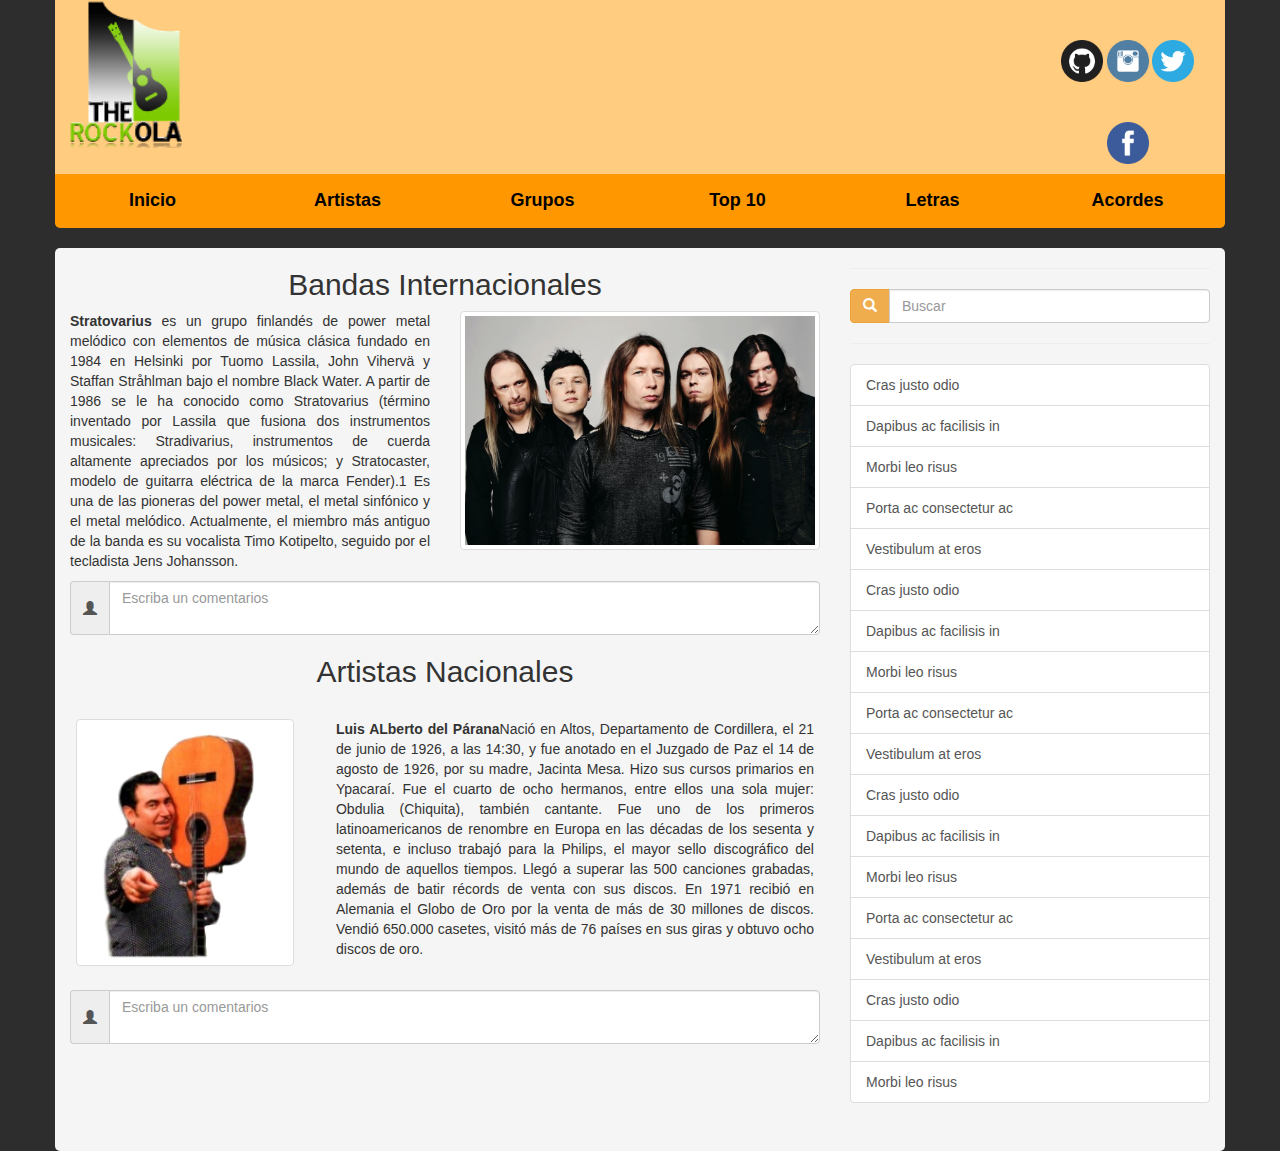
<file: Proyecto_Bootstrap/index.html>
<!DOCTYPE html>
<html lang="es">
<head>
  <meta charset="UTF-8">
  <meta name="viewport" content="width=device-width, initial-scale=1.0">
  <meta http-equiv="X-UA-Compatible" content="ie=edge">
  <link rel='stylesheet' href='css/bootstrap.min.css'>
  <link rel='stylesheet' href='css/estilos.css'>
  <title>Blog de Musica</title>
</head>
<body>
<header class="container">
  <div class="menu row">
    <div class="col-xs-12 col-sm-9 col-md-9 col-lg-10">
      <img src="img/logo.png" alt="Logo Rock" class="img-responsive img-logo">
    </div>
    <div class=" ico-redes col-xs-12 col-sm-3 col-md-3 col-lg-2">
      <p>
        <a href="https://github.com/aportillosoto"><i><img class="red" src="img/github.png" alt="Github"></i></a>
        <a href="https://www.instagram.com/?hl=es"><i><img  src="img/instagram.png" alt="Instagram"></i></a>
        <a href="https://twitter.com/login?lang=es"><i><img   src="img/twitter.png" alt="twitter"></i></a>
        <a href="https://facebook.com/login?lang=es"><i><img   src="img/facebook.png" alt="facebook"></i></a>
      </p>
    </div>
  </div>
</header>
<nav class="menu container">
  <div class="row">
    <div class=" itens col-xs-12 col-sm-2 col-md-2 col-lg-2"><a href="#1">Inicio </a></div>
    <div class=" itens col-xs-12 col-sm-2 col-md-2 col-lg-2"><a href="#1">Artistas </a></div>
    <div class=" itens col-xs-12 col-sm-2 col-md-2 col-lg-2"><a href="#1">Grupos</a></div>
    <div class=" itens col-xs-12 col-sm-2 col-md-2 col-lg-2"><a href="#1">Top 10 </a></div>
    <div class=" itens col-xs-12 col-sm-2 col-md-2 col-lg-2"><a href="#1">Letras </a></div>
    <div class=" itens col-xs-12 col-sm-2 col-md-2 col-lg-2"><a href="#1">Acordes </a></div>
  </div>
</nav>
<br>
<div class="contenido container ">
  <div class="row">
    <!--Area de articulos-->
    <div class="col-xs-12 col-sm-12 col-md-8 col-lg-8">
      <div class="row">
        <div class="col-">
          <h2 class="text-center">Bandas Internacionales</h2>
        </div>
      </div>
      <div class="row">
<div class='col-lg-6 col-md-6'>
    <p class="text-justify"><b>Stratovarius</b> es un grupo finlandés de power metal melódico con elementos de música clásica fundado en 1984 en Helsinki por Tuomo Lassila, John Vihervä y Staffan Stråhlman bajo el nombre Black Water. A partir de 1986 se le ha conocido como Stratovarius (término inventado por Lassila que fusiona dos instrumentos musicales: Stradivarius, instrumentos de cuerda altamente apreciados por los músicos; y Stratocaster, modelo de guitarra eléctrica de la marca Fender).1​ Es una de las pioneras del power metal, el metal sinfónico y el metal melódico.

Actualmente, el miembro más antiguo de la banda es su vocalista Timo Kotipelto, seguido por el tecladista Jens Johansson.</p>
</div>
<div class='col-lg-6 col-md-6 col-sm-12 col-xs-12 article-im'>
    <img src="img/linkin.jpg" alt="Linkin Park" class="img-thumbnail img-responsive">
</div>
<div class="col-md-12">
  <div class="input-group">
    <div class="input-group-addon">
      <span class="glyphicon glyphicon-user"></span>
    </div>
      <textarea class="form-control" rows="2" placeholder="Escriba un comentarios"></textarea>
  </div>
</div>
</div>
        <div class="row">
          <div class="col-lg-12">
            <h2 class="text-center">Artistas Nacionales</h2>
          </div>
        </div>
      <div class="row">
        <div class="container article col-xs-12 col-sm-8 col-md-8 col-lg-8 col-sm-push-4 ">
          <p class="text-justify"> <b>Luis ALberto del Párana</b>Nació en Altos, Departamento de Cordillera, el 21 de junio de 1926, a las 14:30, y fue anotado en el Juzgado de Paz el 14 de agosto de 1926, por su madre, Jacinta Mesa. Hizo sus cursos primarios en Ypacaraí. Fue el cuarto de ocho hermanos, entre ellos una sola mujer: Obdulia (Chiquita), también cantante.

Fue uno de los primeros latinoamericanos de renombre en Europa en las décadas de los sesenta y setenta, e incluso trabajó para la Philips, el mayor sello discográfico del mundo de aquellos tiempos. Llegó a superar las 500 canciones grabadas, además de batir récords de venta con sus discos. En 1971 recibió en Alemania el Globo de Oro por la venta de más de 30 millones de discos. Vendió 650.000 casetes, visitó más de 76 países en sus giras y obtuvo ocho discos de oro.</p>
        </div>
        <div class="article-img col-xs 12 col-sm-4 col-md-4  col-lg-4  col-sm-pull-8 ">
          <img src="img/parana.jpg" alt="Luis Alberto" class="img-thumbnail img-responsive">
        </div>
        <div class="comentarios col-xs-12 col-sm-12 col-md-12  col-lg-12">
          <div class="input-group">
            <div class="input-group-addon">
              <span class="glyphicon glyphicon-user"></span>
            </div>
            <textarea class="form-control" rows="2" placeholder="Escriba un comentarios"></textarea>
          </div>
        </div>
      </div>
    </div>
      <div class="hidden-xs hidden-sm col-sm-4 col-md-4 col-lg-4">
        <hr>
        <div class="row ">
          <div class="col-lg-12">
           <div class="input-group">
             <span class="input-group-btn">
               <button class="btn btn-warning" type="button"><span class="glyphicon glyphicon-search"></span></button>
             </span>
             <input type="text" class="form-control" placeholder="Buscar">
           </div>
           <hr>
           <div class="list-group">
             <button type="button" class="list-group-item">Cras justo odio</button>
             <button type="button" class="list-group-item">Dapibus ac facilisis in</button>
             <button type="button" class="list-group-item">Morbi leo risus</button>
             <button type="button" class="list-group-item">Porta ac consectetur ac</button>
             <button type="button" class="list-group-item">Vestibulum at eros</button>
             <button type="button" class="list-group-item">Cras justo odio</button>
             <button type="button" class="list-group-item">Dapibus ac facilisis in</button>
             <button type="button" class="list-group-item">Morbi leo risus</button>
             <button type="button" class="list-group-item">Porta ac consectetur ac</button>
             <button type="button" class="list-group-item">Vestibulum at eros</button>
             <button type="button" class="list-group-item">Cras justo odio</button>
             <button type="button" class="list-group-item">Dapibus ac facilisis in</button>
             <button type="button" class="list-group-item">Morbi leo risus</button>
             <button type="button" class="list-group-item">Porta ac consectetur ac</button>
             <button type="button" class="list-group-item">Vestibulum at eros</button>
             <button type="button" class="list-group-item">Cras justo odio</button>
             <button type="button" class="list-group-item">Dapibus ac facilisis in</button>
             <button type="button" class="list-group-item">Morbi leo risus</button>
           </div>
         </div>
        </div>
      </div>
    </div>
</div>

<script src='js/bootstrap.min.js'></script>
</body>
</html>
</file>
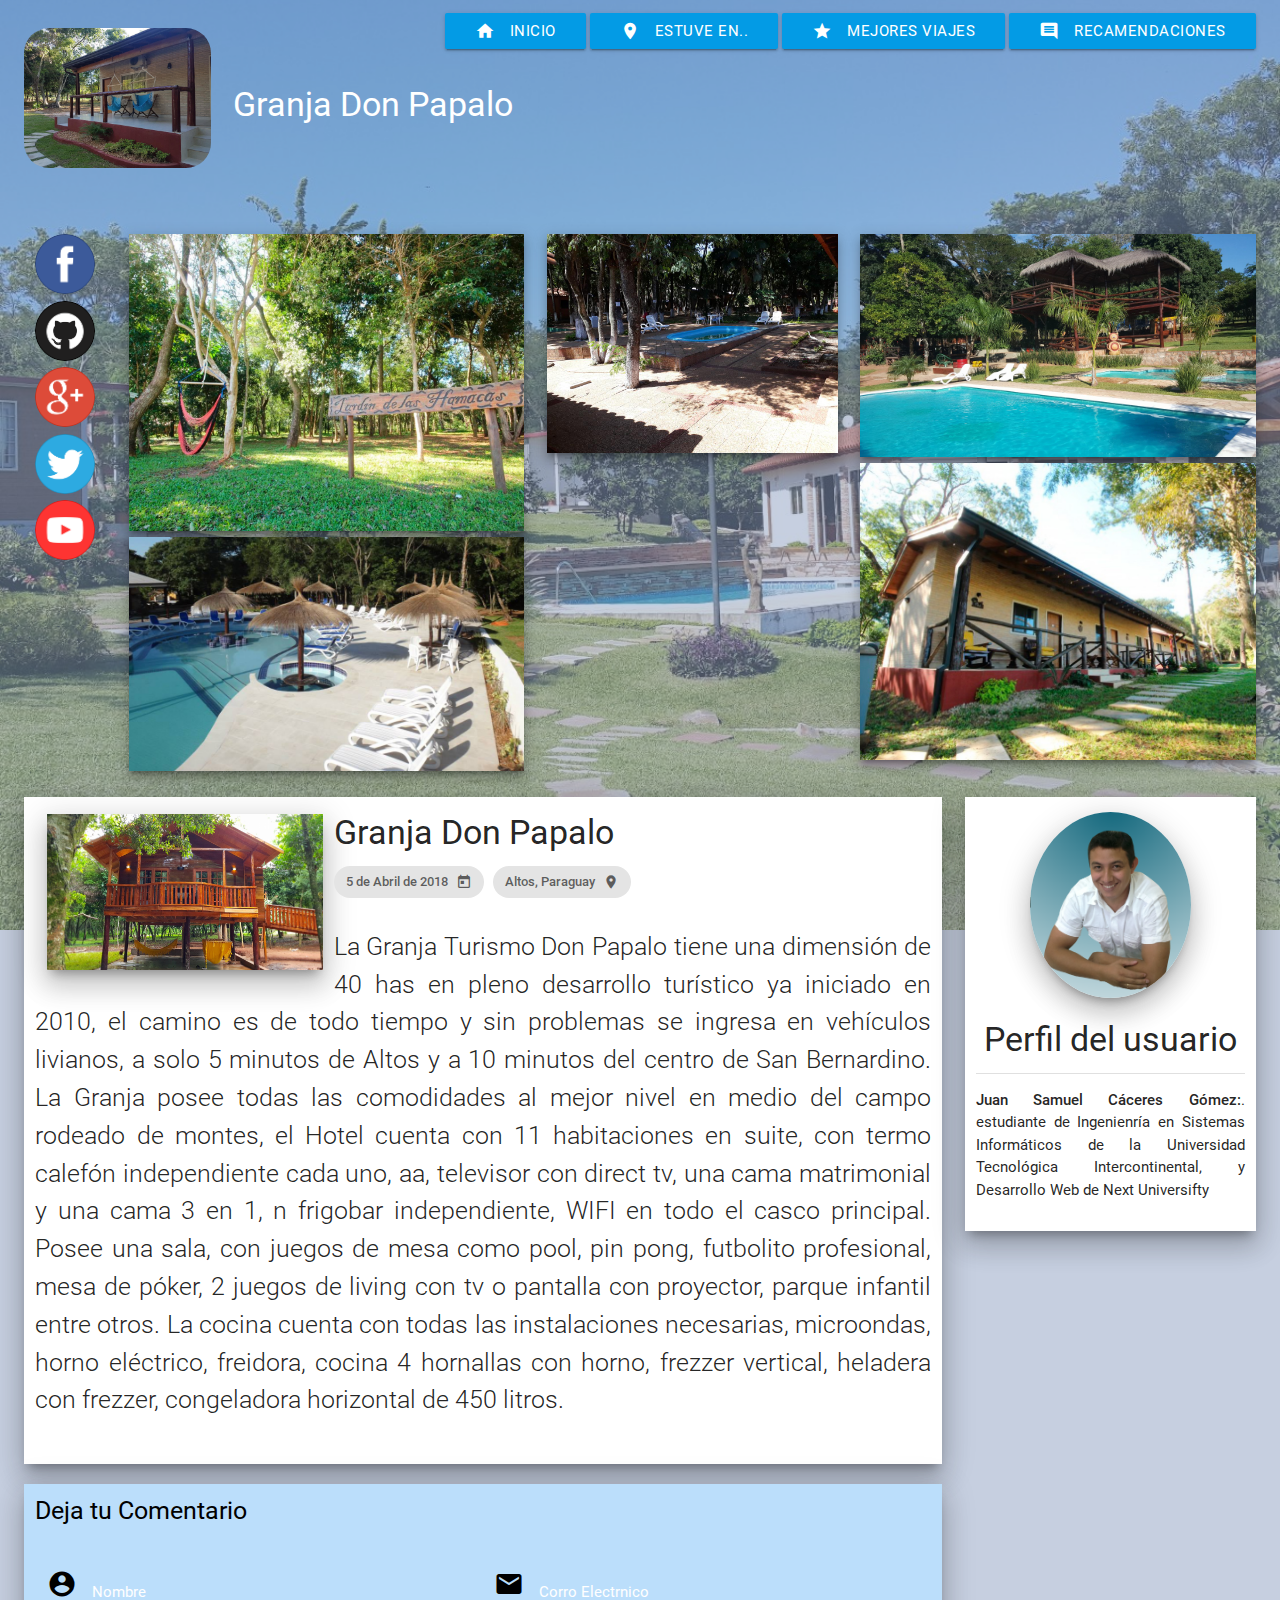
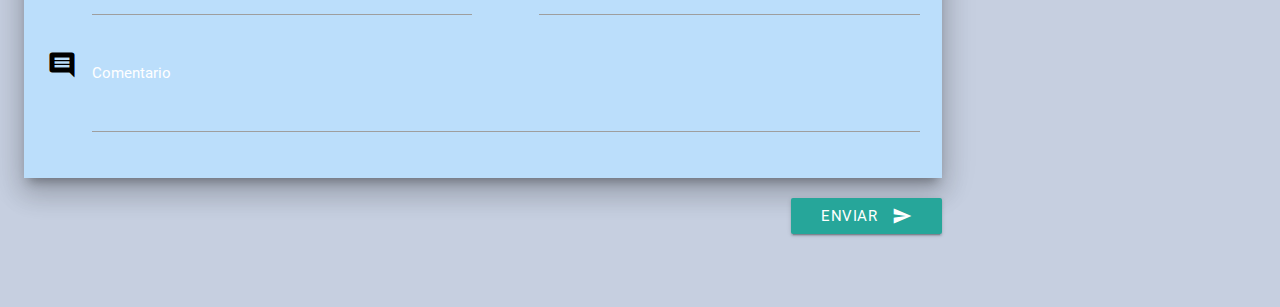
<file: Proyecto_Materialize/index.html>
<!DOCTYPE html>
<html lang="es">
<head>
  <meta charset="UTF-8">
  <meta name="viewport" content="width=device-width, initial-scale=1.0">
  <meta http-equiv="X-UA-Compatible" content="ie=edge">
  <link href="https://fonts.googleapis.com/icon?family=Material+Icons" rel="stylesheet">
  <link type="text/css" rel="stylesheet" href="css/materialize.min.css"  media="screen,projection"/>
  <link rel="stylesheet" href="css/estilos.css">
  <title>Blog de Turismo</title>
</head>
<body>
  <div class="body">
    <div class="contenedor">
      <div class="row">
      <div class="col s2 m2 l2">
        <div class="row">
            <img class="responsive-img logo" src="img/paraguay7.jpg">
        </div>
      </div>
      <div class="col s10 m10 l10">
        <div class="row right-align hide-on-small-only">
          <a class="btn waves-effect waves-light light-blue darken-1"><i class="material-icons left">home</i>Inicio</a>
          <a class="btn waves-effect waves-light light-blue darken-1"><i class="material-icons left">location_on</i>Estuve En..</a>
          <a class="btn waves-effect waves-light  light-blue darken-1"><i class="material-icons left">star</i>Mejores Viajes</a>
          <a class="btn waves-effect waves-light light-blue darken-1"><i class="material-icons left">comment</i>Recamendaciones</a>
        </div>
        <div class="row center-align  hide-on-large-only hide-on-med-only  ">
          <a class="waves-effect waves-light light-blue darken-1 btn ico "><i class="material-icons">home</i></a>
          <a class="waves-effect waves-light light-blue darken-1 btn ico"><i class="material-icons">location_on</i></a>
          <a class="waves-effect waves-light light-blue darken-1 btn ico"><i class="material-icons">star</i></a>
          <a class="waves-effect waves-light light-blue darken-1 btn ico"><i class="material-icons">comment</i></a>
        </div>
      </div>
      <div class="row">
       <div class="col s12 m8 l10 white-text ">
           <h4>Granja Don Papalo</h4>
       </div>
      </div>
    </div>

    <div class="row">	
    <div class="col s12 m1 l1 redes-s center-align hide-on-small-only ">
        <a href="https://www.facebook.com/" target="_blank">  <i><img class="responsive-img circle hoverable   " src="img/facebook.png"></i></a>
        <a href="https://github.com/aportillosoto" target="_blank"><i><img class="responsive-img circle hoverable   " src="img/github.png"></i></a>
        <a href="https://plus.google.com/?hl=es" target="_blank"><i><img class="responsive-img circle hoverable   " src="img/googleplus.png"></i></a>
        <a href="https://twitter.com/login?lang=es" target="_blank"><i><img class="responsive-img circle hoverable   " src="img/twitter.png"></i></a>
        <a href="https://www.youtube.com/" target="_blank"><i><img class="responsive-img circle hoverable   " src="img/youtube.png"></i></a>


    </div>
      <div class="col s12 m4 l4">
          <img class="responsive-img z-depth-4  " src="img/paraguay.jpg">
          <img class="responsive-img z-depth-4 " src="img/paraguay1.jpg">
      </div>
      <div class=" central col s12 m3 l3 ">
          <img class=" responsive-img z-depth-4" src="img/paraguay2.jpg">
      </div>
      <div class="col s12 m4 l4">
          <img class="responsive-img z-depth-4 " src="img/paraguay3.jpg">
          <img class="responsive-img z-depth-4 " src="img/paraguay5.jpg">
      </div>
  </div>
  <div class="row">
    <div class="col s12 m9 l9 ">
          <div class="row">
              <div class="col s12 white z-depth-5 " >
                <div class="row">
                  <div class="col l4  ">
                    <img class="responsive-img z-depth-5" src="img/paraguay4.jpg">
                  </div>
                  <h4>Granja Don Papalo</h4>
                  <div class="chip">
                  5 de Abril de 2018
                    <i class="close material-icons">today</i>
                  </div>
                  <div class="chip">
                  Altos, Paraguay
                    <i class="close material-icons">location_on</i>
                  </div>
                    <p class="texto flow-text">
					La Granja Turismo Don Papalo tiene una dimensión de 40 has en pleno desarrollo turístico ya iniciado en 2010, el camino es de todo tiempo y sin problemas se ingresa en vehículos livianos, a solo 5 minutos de Altos y a 10 minutos del centro de San Bernardino.

La Granja posee todas las comodidades al mejor nivel en medio del campo rodeado de montes, el Hotel cuenta con 11 habitaciones en suite, con termo calefón independiente cada uno, aa, televisor con direct tv, una cama matrimonial y una cama 3 en 1, n frigobar independiente, WIFI en todo el casco principal.

Posee una sala, con juegos de mesa como pool, pin pong, futbolito profesional, mesa de póker, 2 juegos de living con tv o pantalla con proyector, parque infantil entre otros. 

La cocina cuenta con todas las instalaciones necesarias, microondas, horno eléctrico, freidora, cocina 4 hornallas con horno, frezzer vertical, heladera con frezzer, congeladora horizontal de 450 litros.					
					</p>

                </div>
              </div>
          </div>
          <div class="row">
            <form class="col s12 m12 l12 blue lighten-4 black-text z-depth-5">
              <div class="row">
                <h5>Deja tu Comentario</h5>
              </div>
        <div class="row">
          <div class="input-field col s6 ">
            <i class="material-icons prefix">account_circle</i>
            <input  type="text" class="validate">
            <label for="icon_prefix white-text">Nombre</label>
          </div>
          <div class="input-field col s6">
            <i class="material-icons prefix">mail</i>
            <input  type="email" class="validate">
            <label for="icon_telephone">Corro Electrnico</label>
          </div>
          <div class="input-field col s12">
            <i class="material-icons prefix">comment</i>
             <textarea  class="materialize-textarea"></textarea>
            <label for="icon_telephone ">Comentario</label>
          </div>
        </div>
        </div>
        <div class="row right-align">
          <button class="btn waves-effect waves-light " type="submit" name="action">Enviar
      <i class="material-icons right">send</i>
    </button>
        </div>
      </form>
    </div>
    <div class="row">
    <div class="col s12 m3 l3   ">
        <div class=" perfil  col s12 white z-depth-5 center-align ">
          <div class="section">
            <div>
              <img  class=" circle avatar responsive-img z-depth-5" src="img/perfil.png" alt="Perfil">
            </div>
              <h4>Perfil del usuario</h4>
            <div class="divider"></div>
               <p class="texto"><strong>Juan Samuel Cáceres Gómez:</strong>. estudiante de Ingenienría en Sistemas Informáticos de la Universidad Tecnológica Intercontinental, y Desarrollo Web de Next Universifty</p>
            </div>
          </div>
        </div>
    </div>

  </div>
  </div>
</div>
  <script type="text/javascript" src="https://code.jquery.com/jquery-2.1.1.min.js"></script>
  <script type="text/javascript" src="js/materialize.min.js"></script>
</body>
</html>
</file>
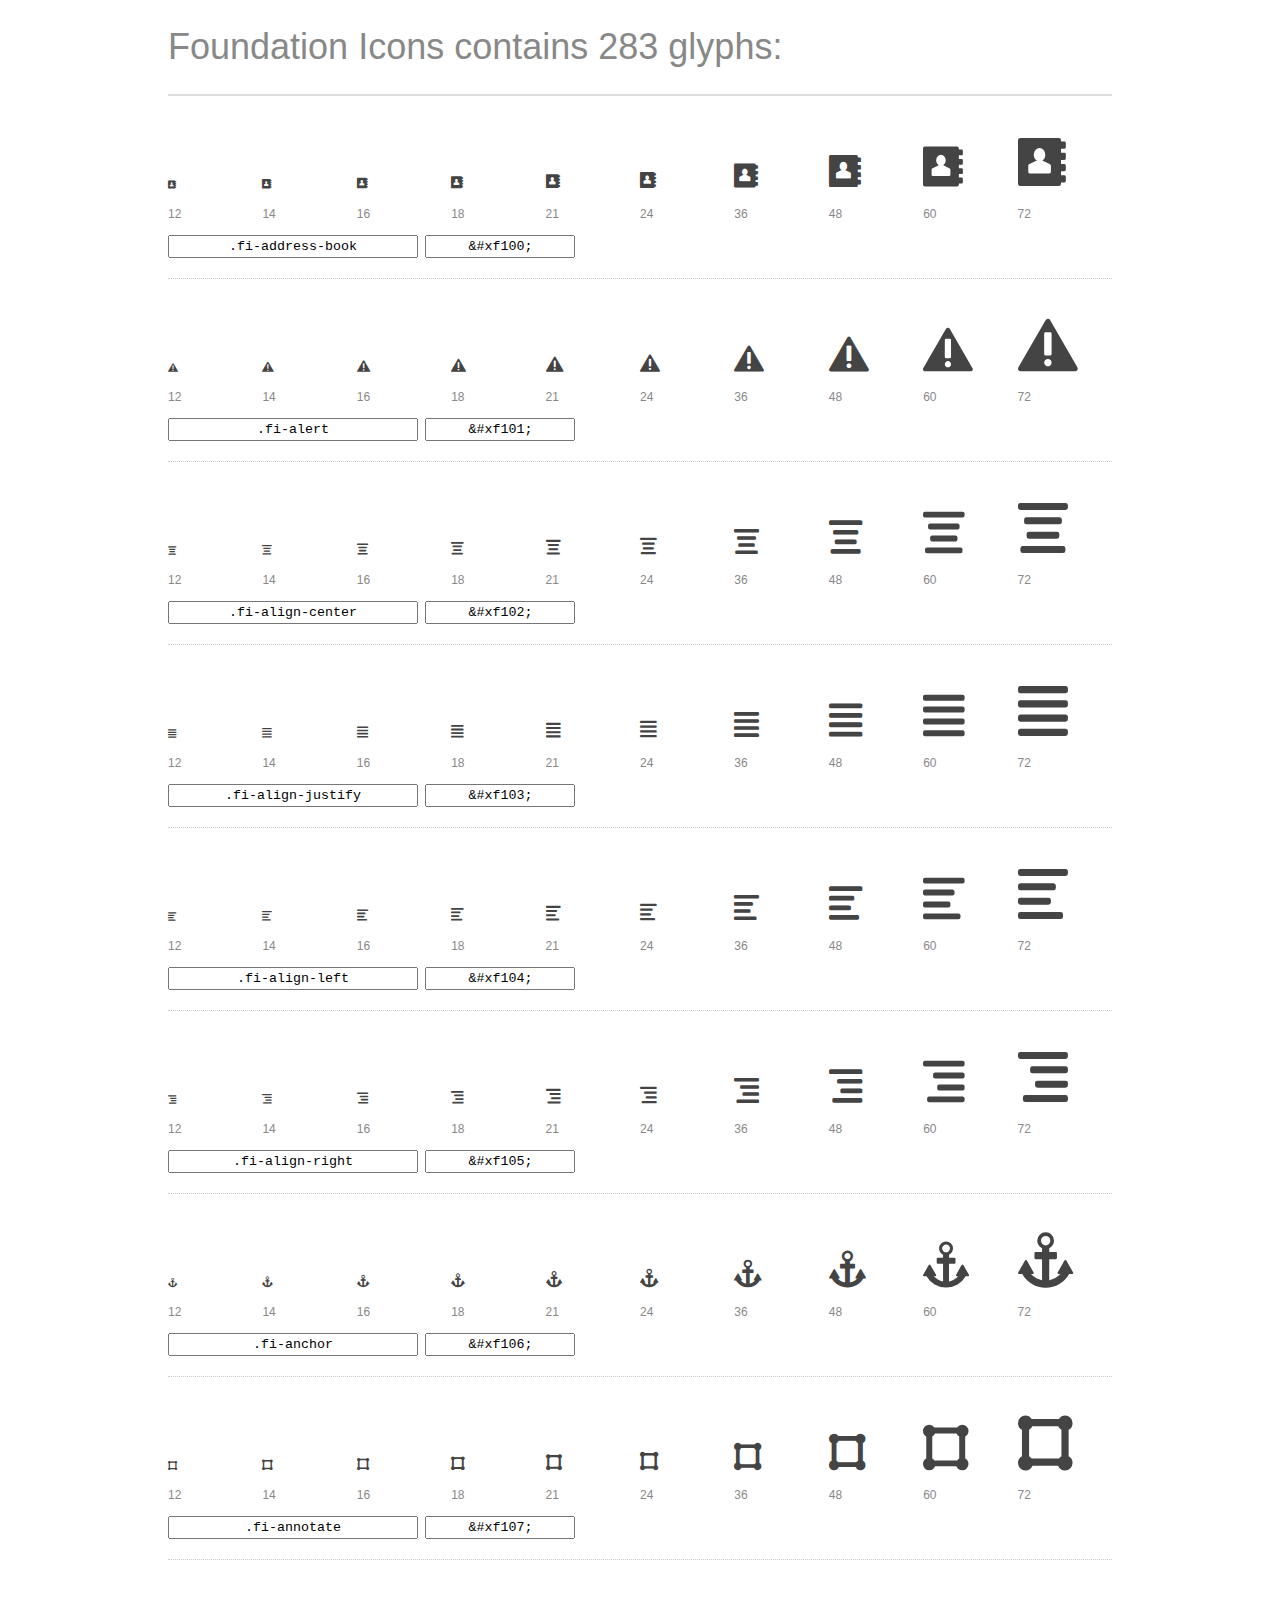
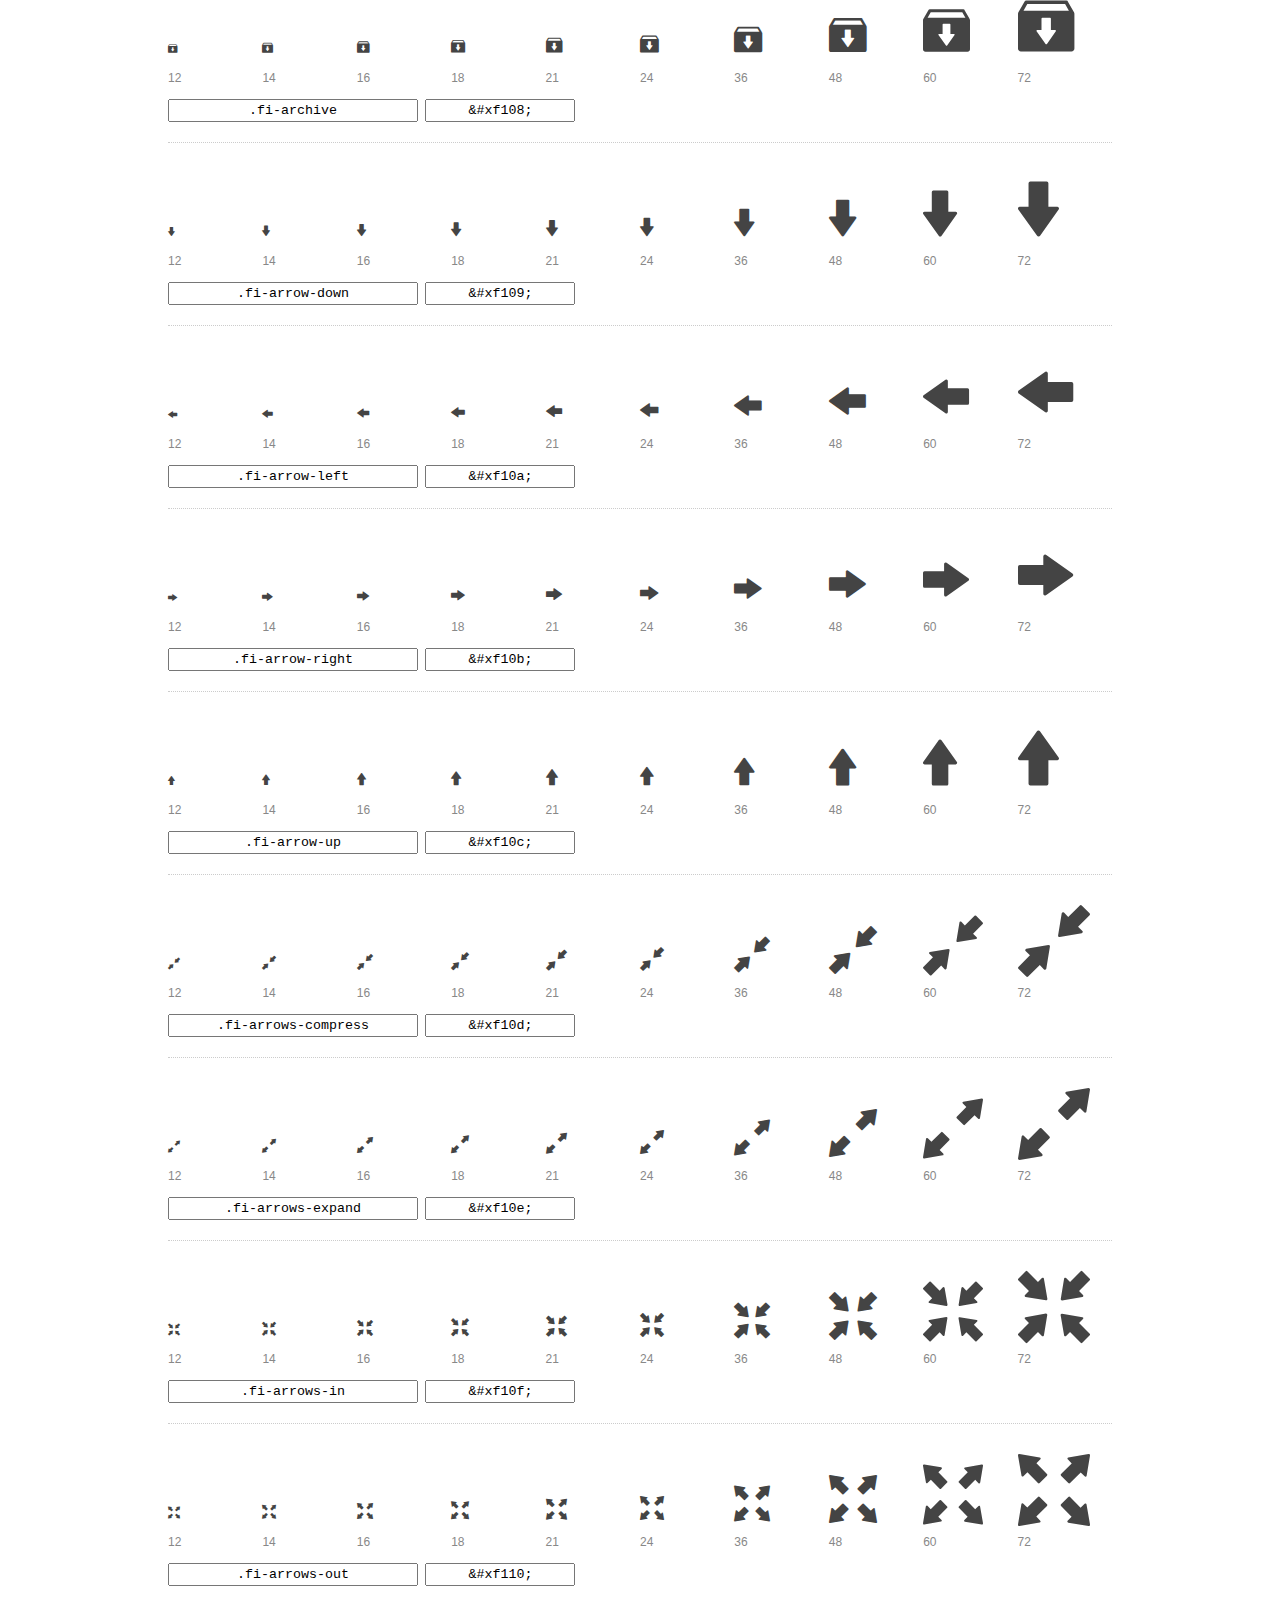
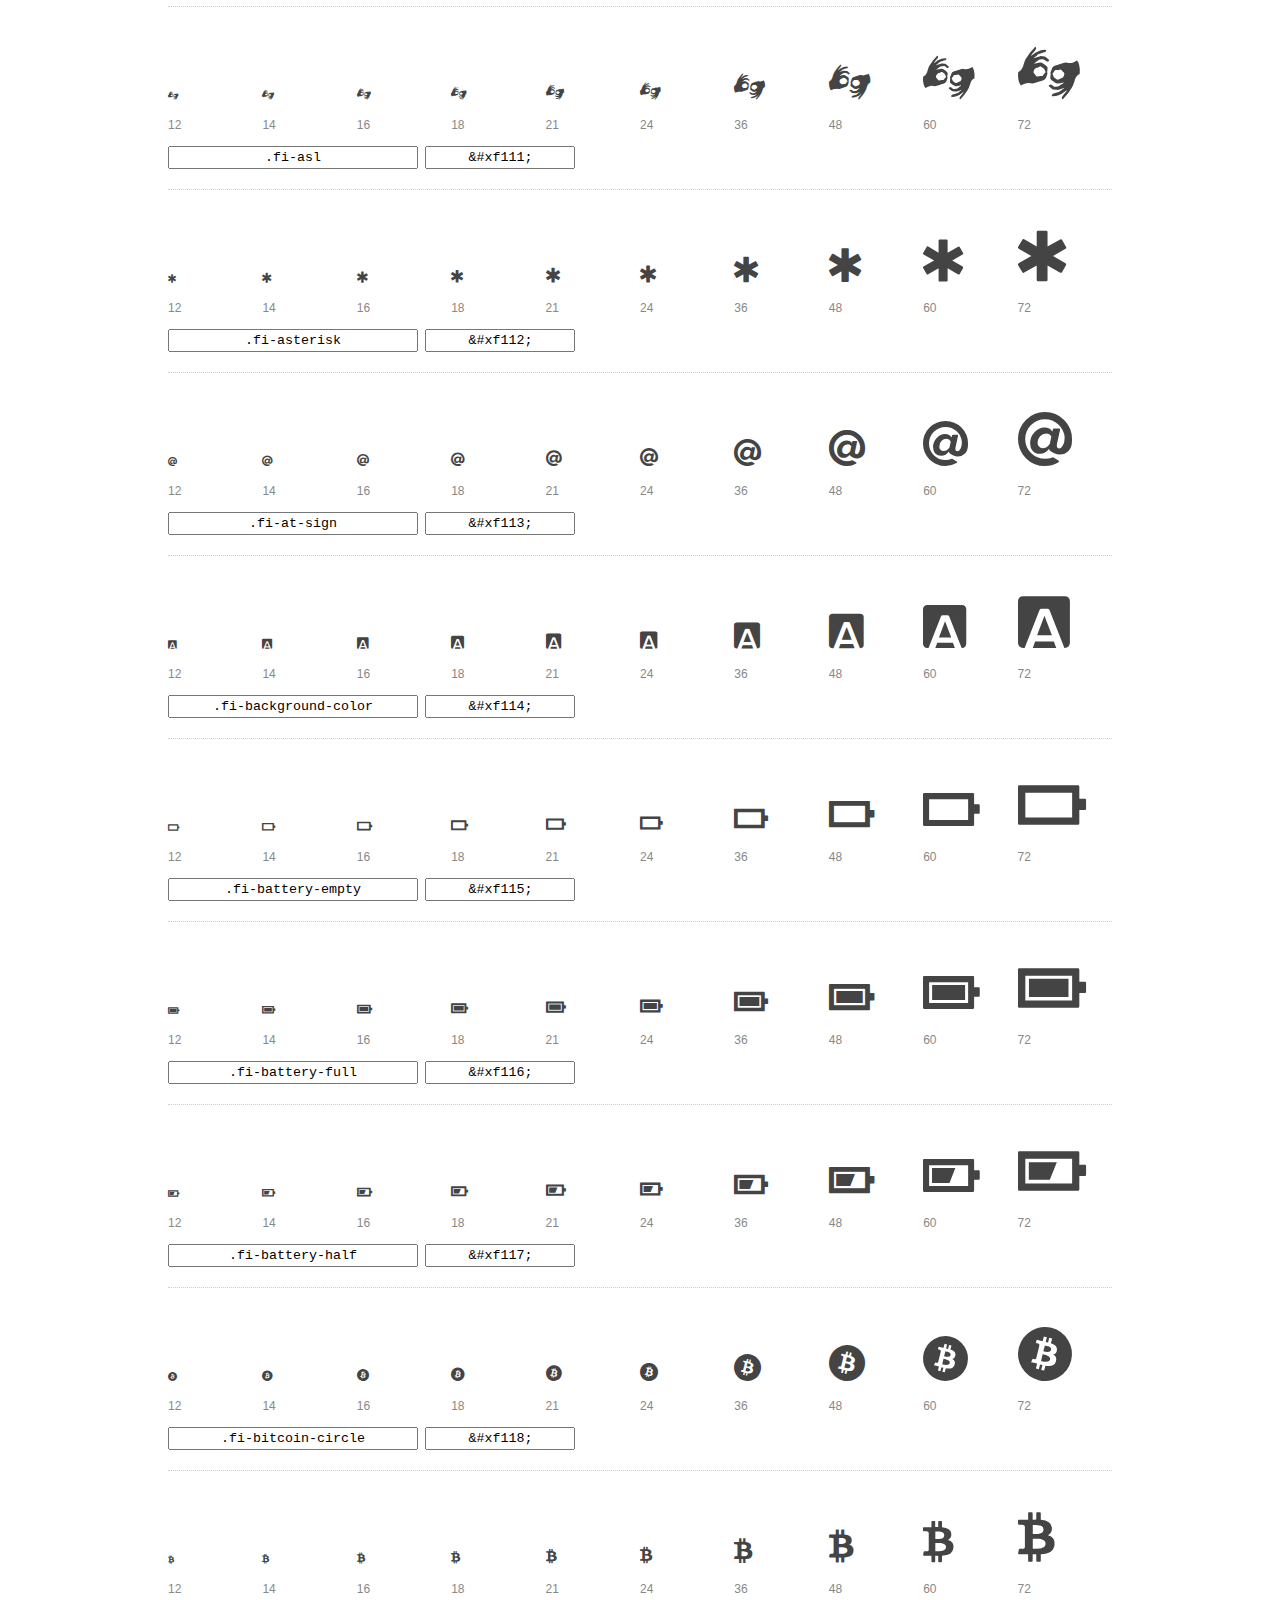
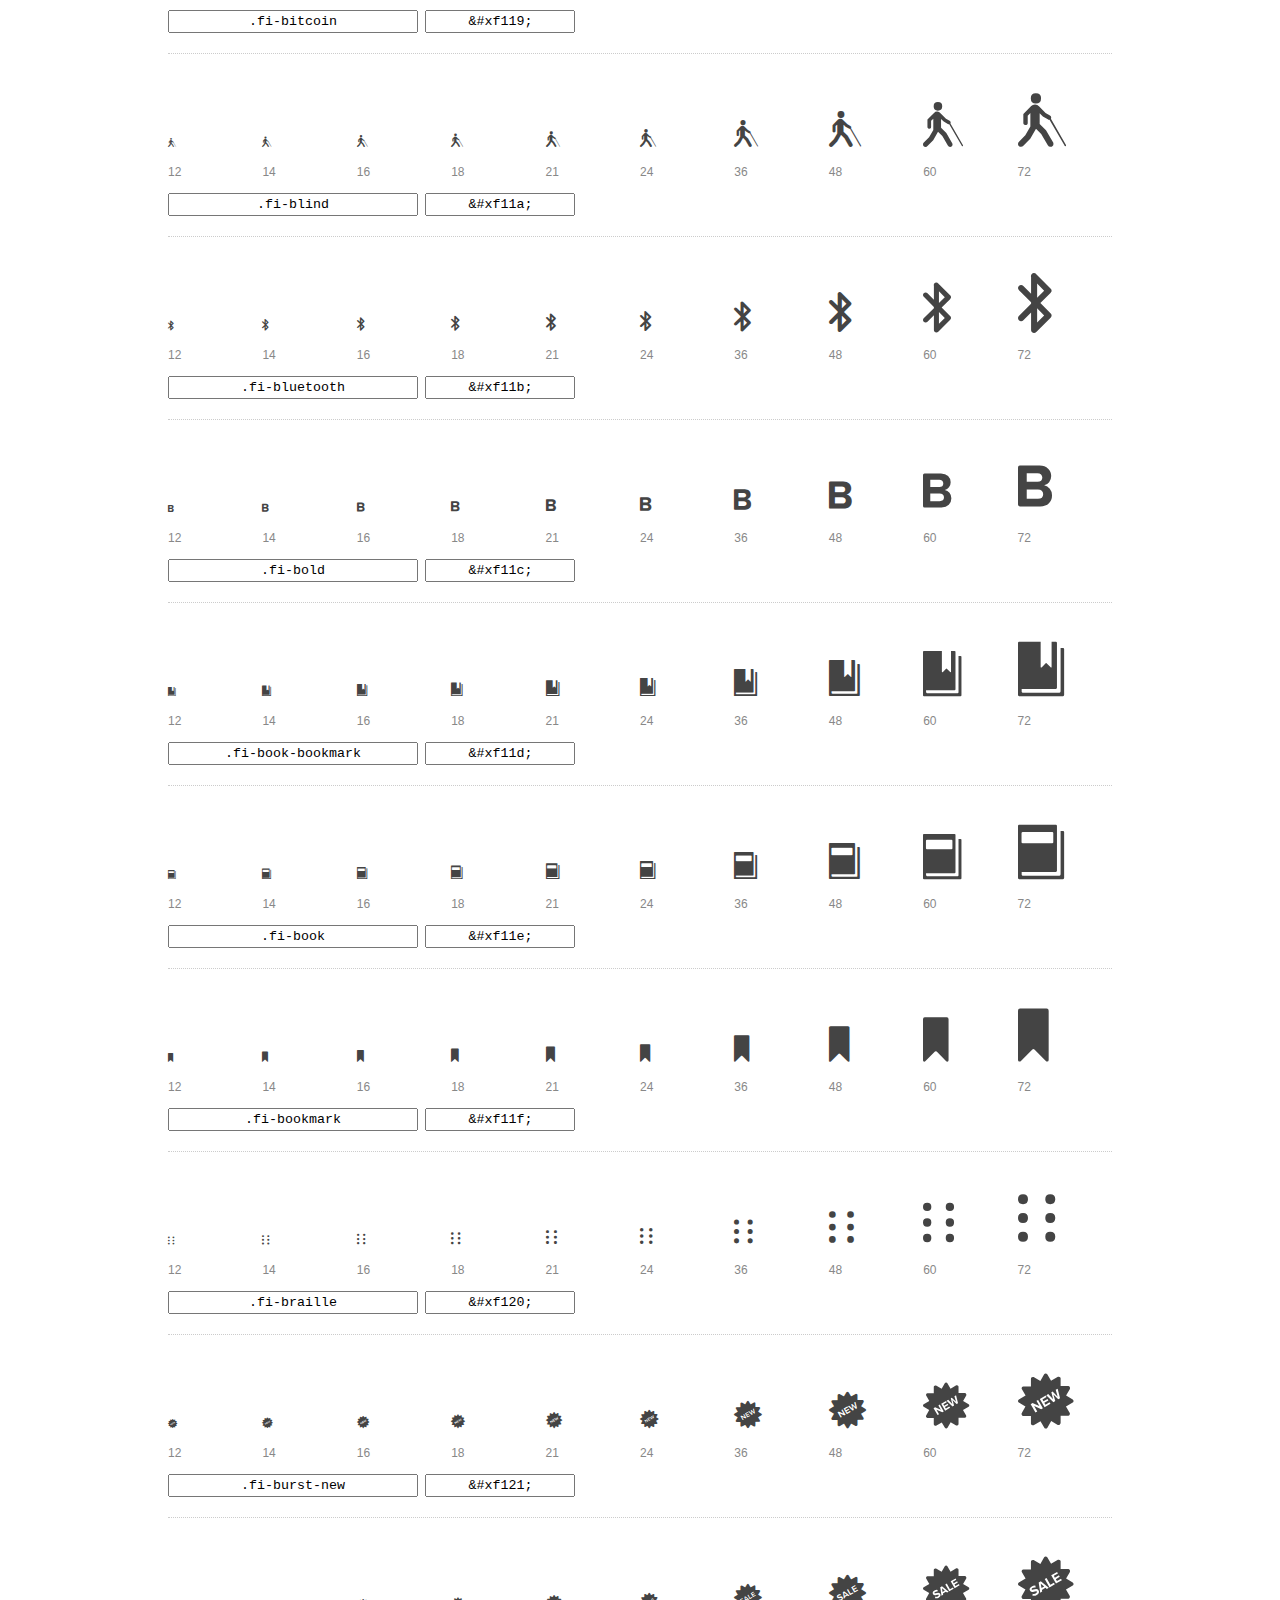
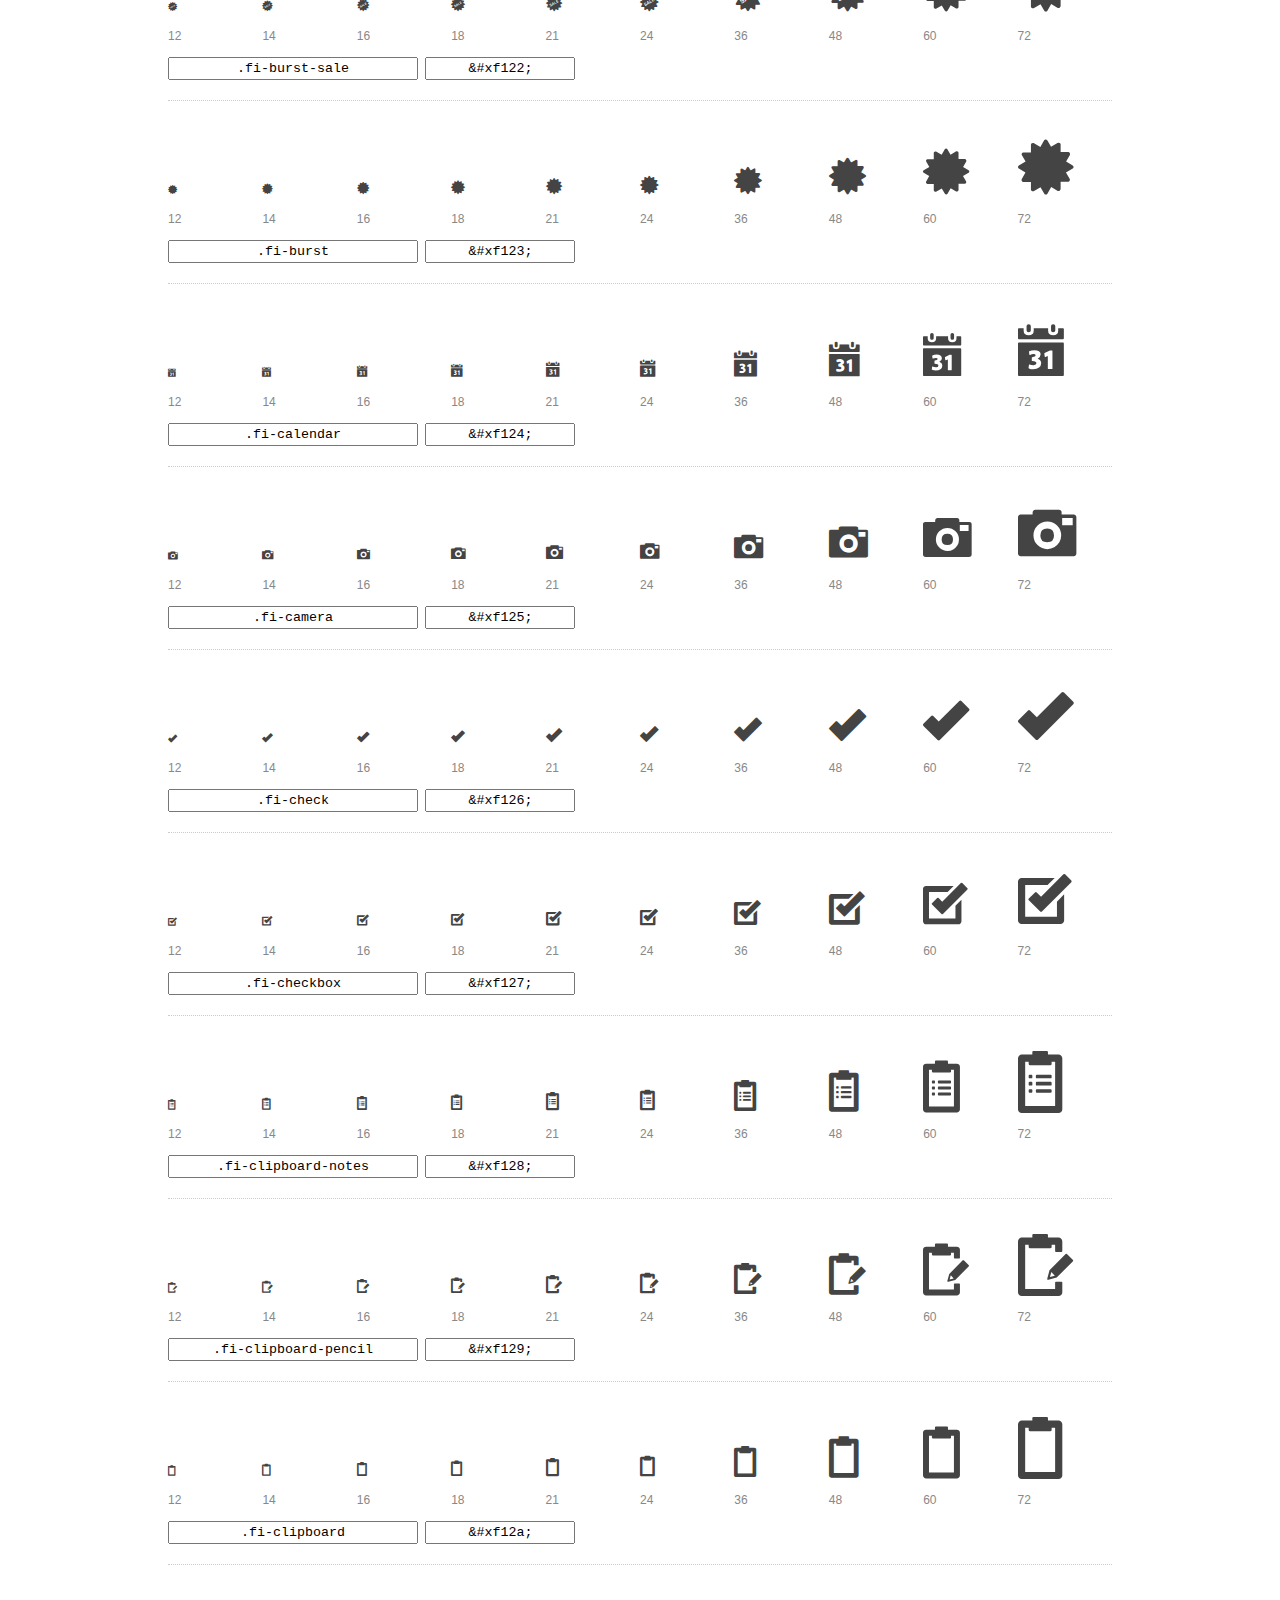
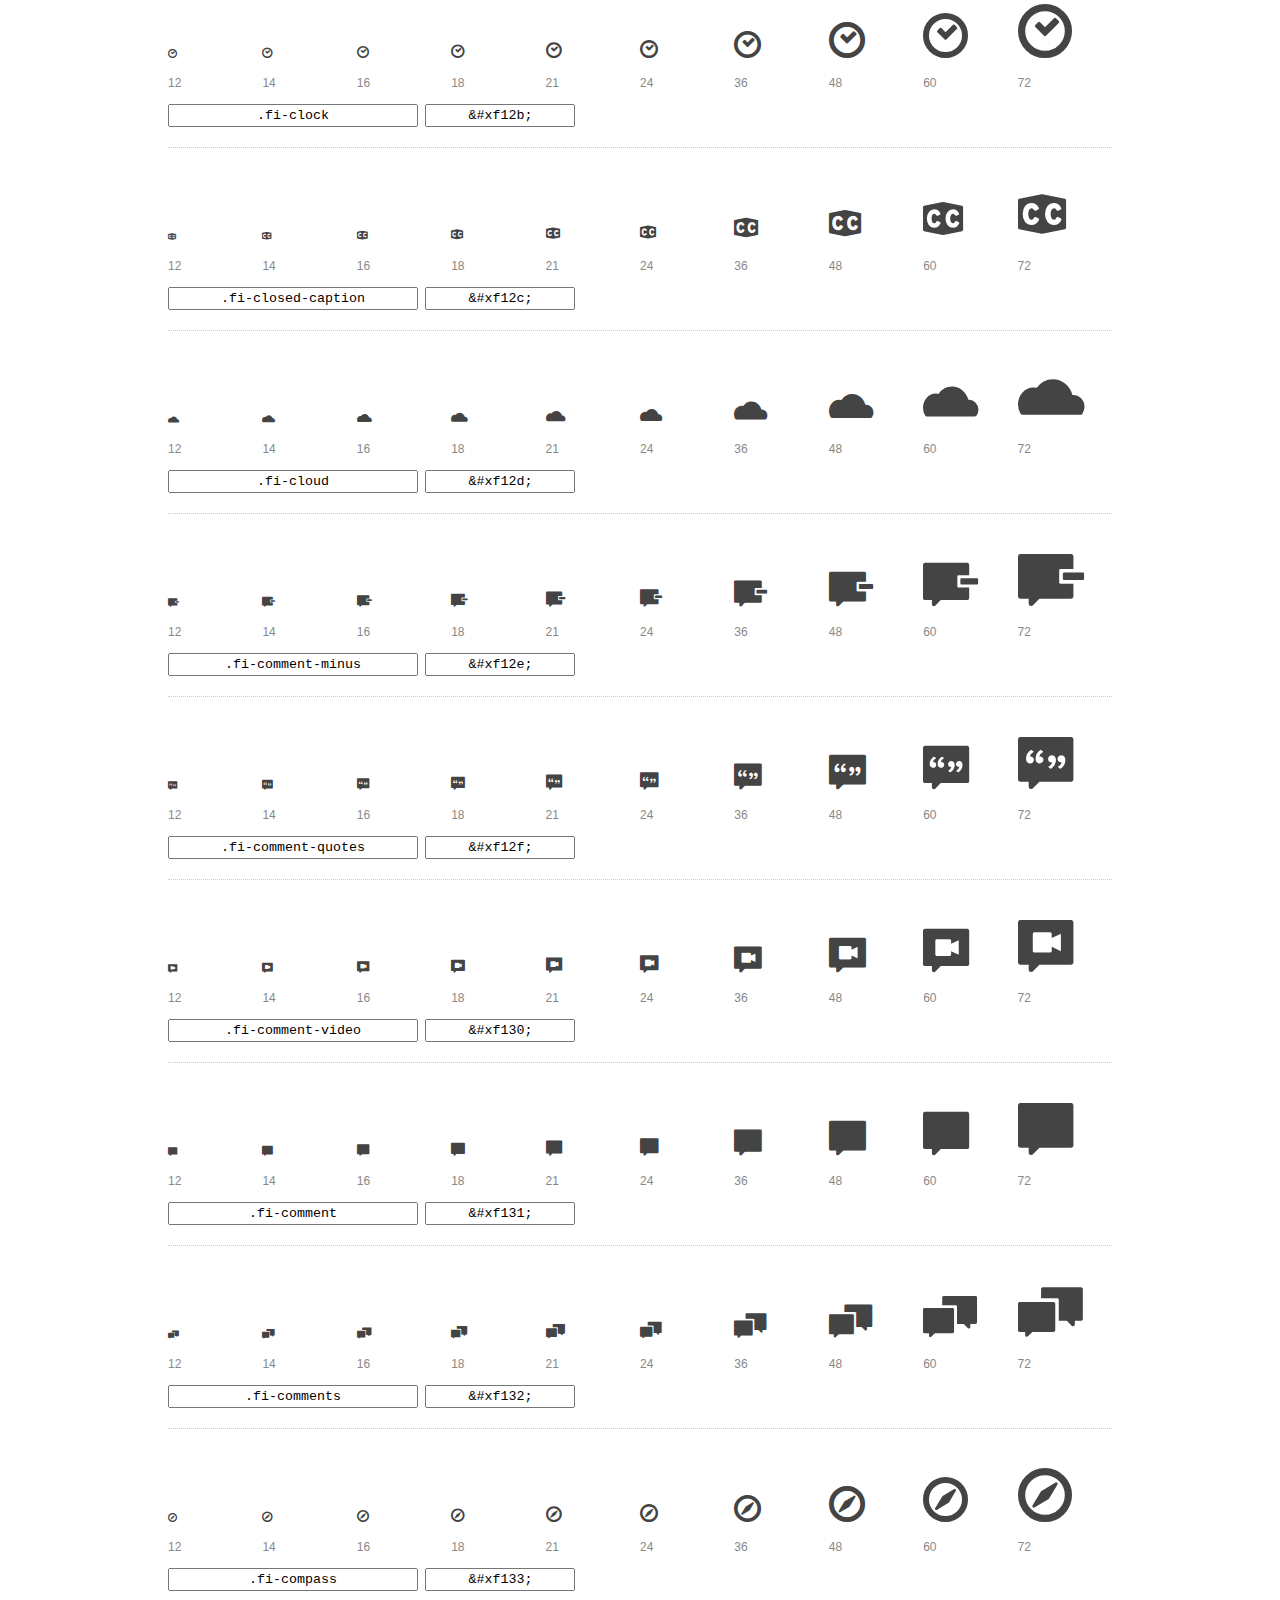
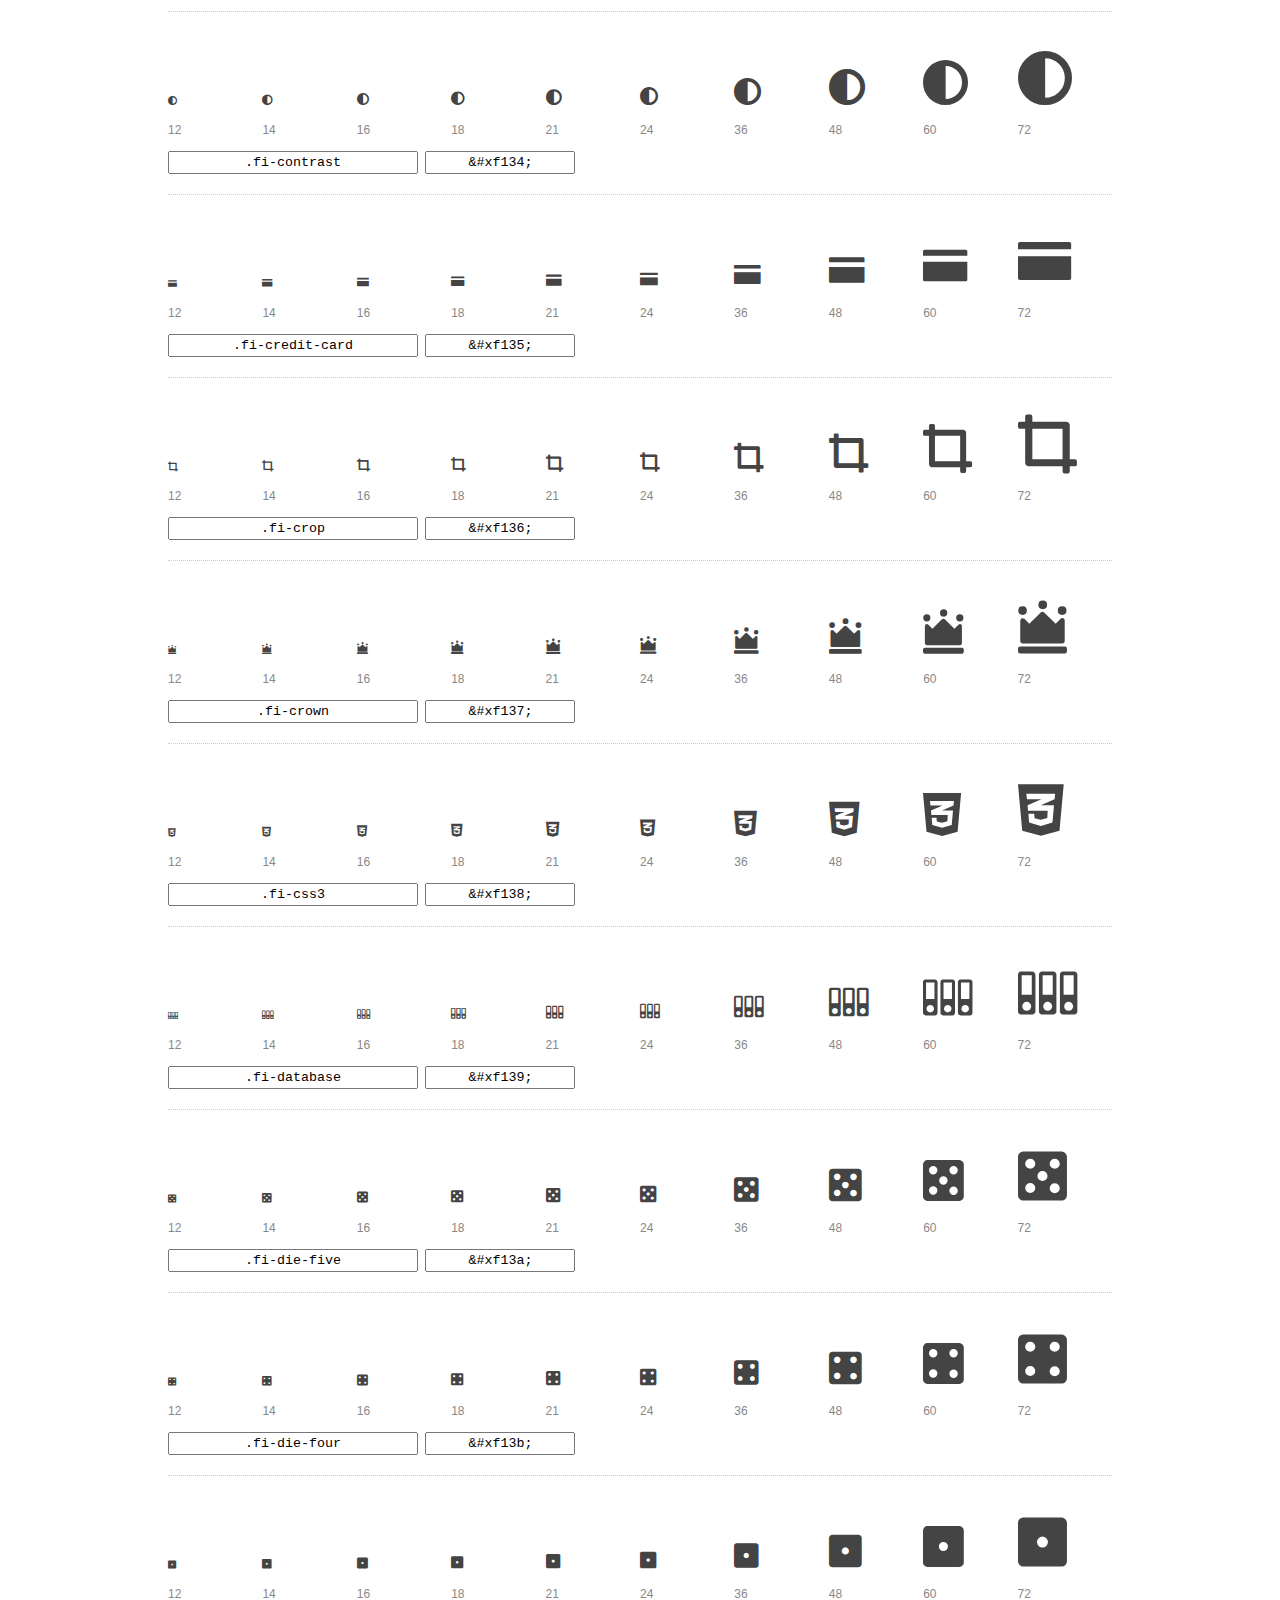
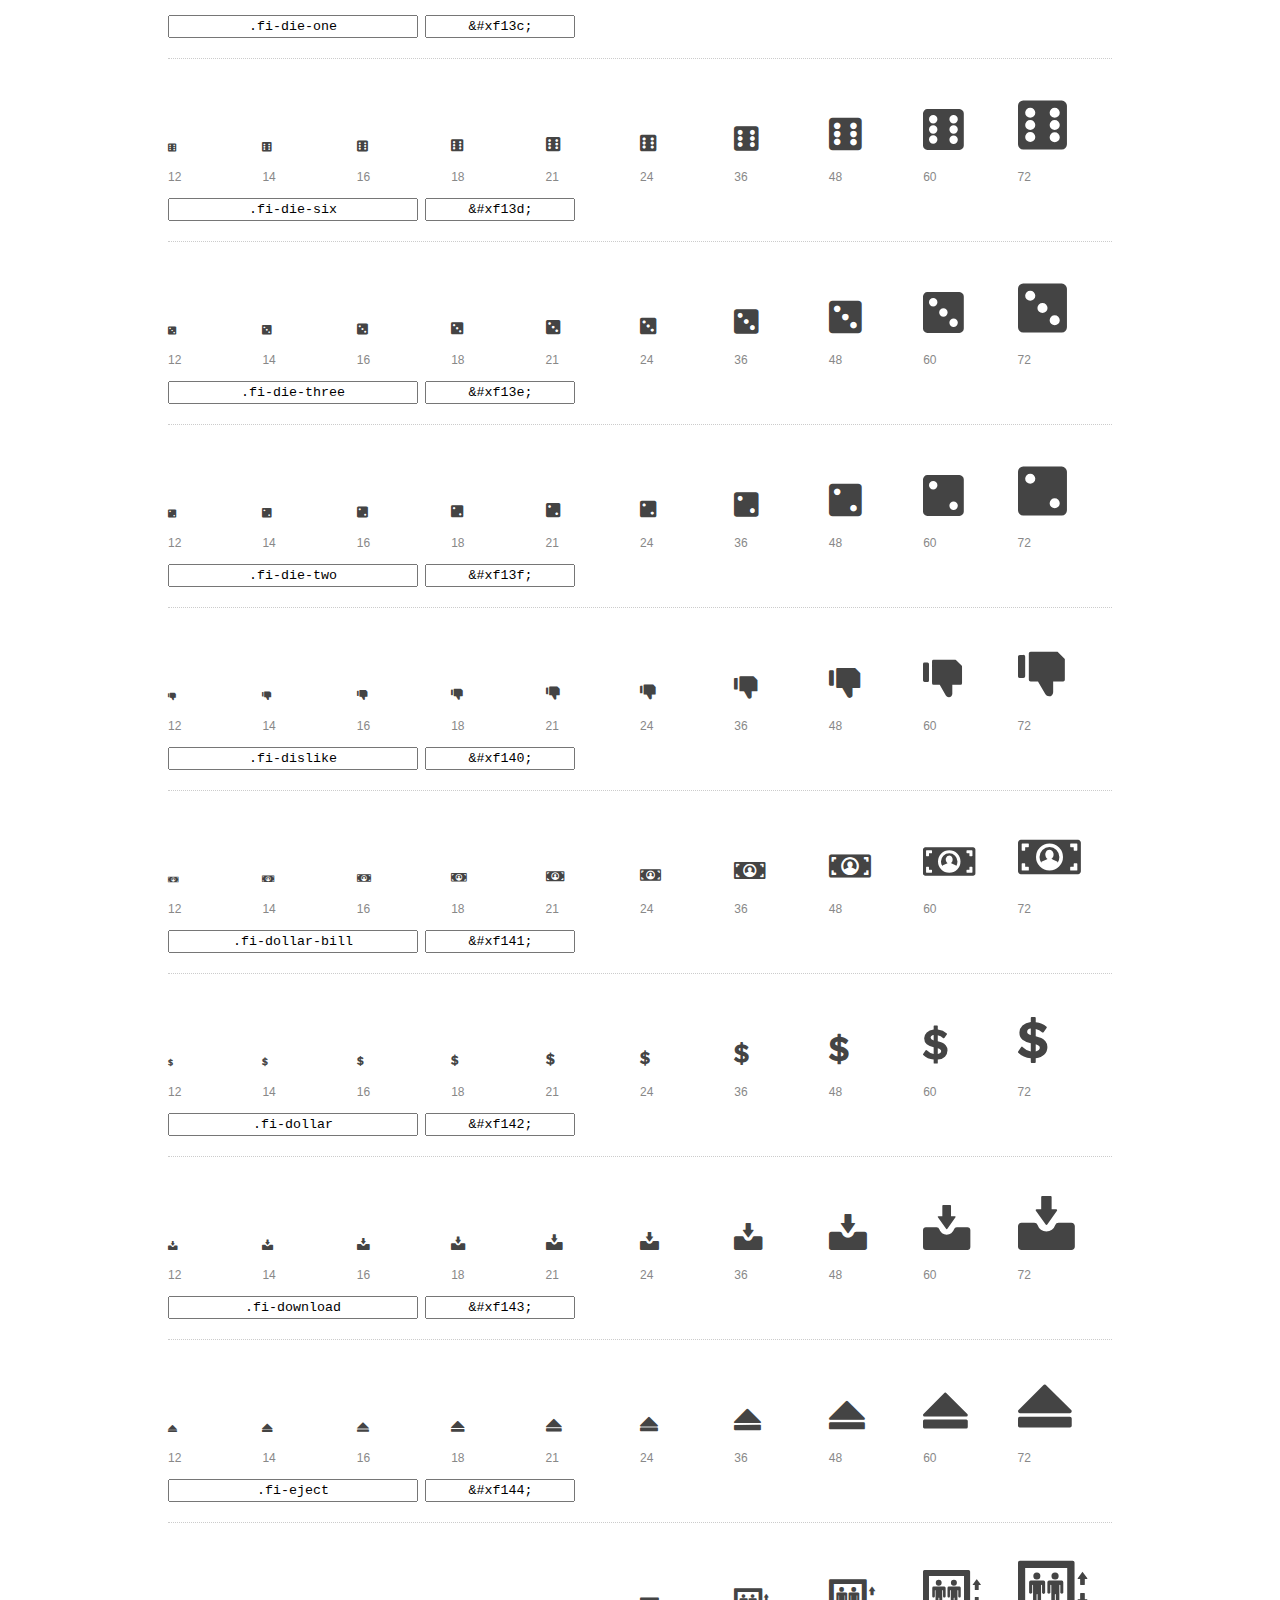
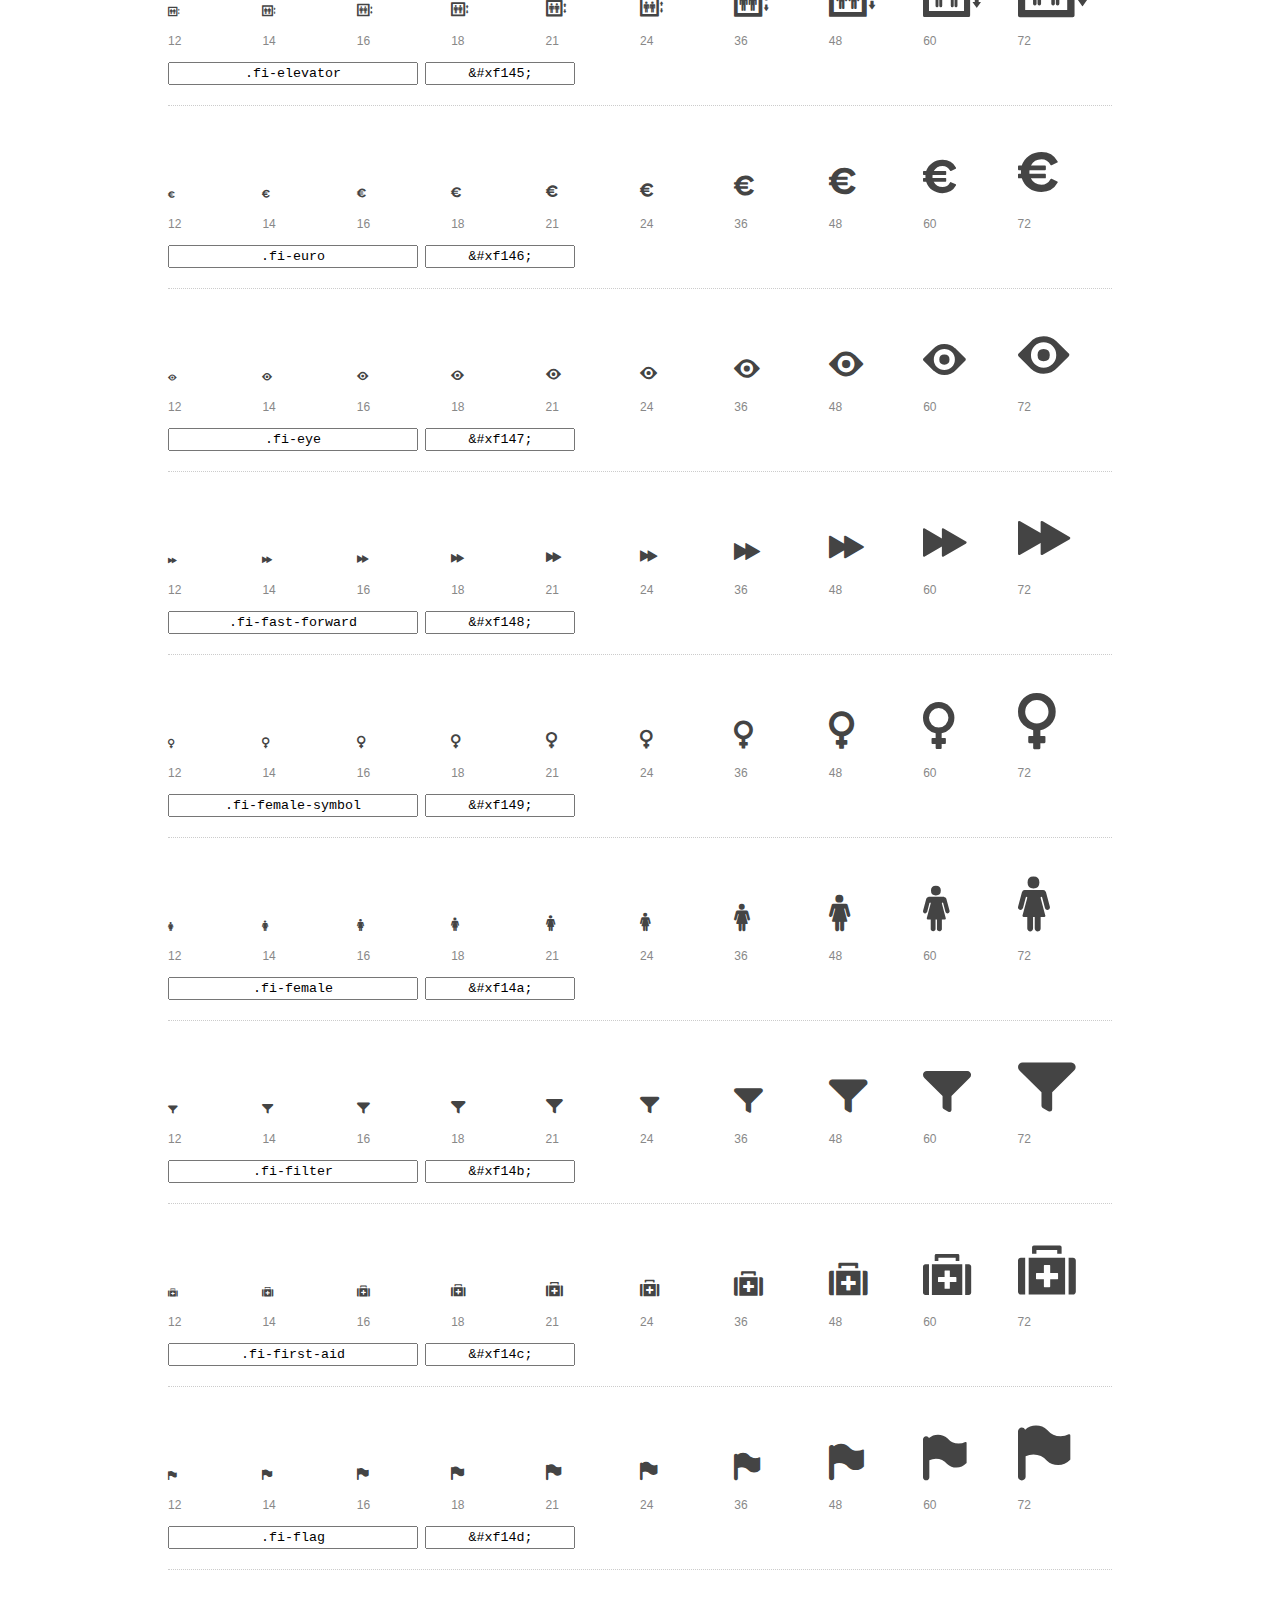
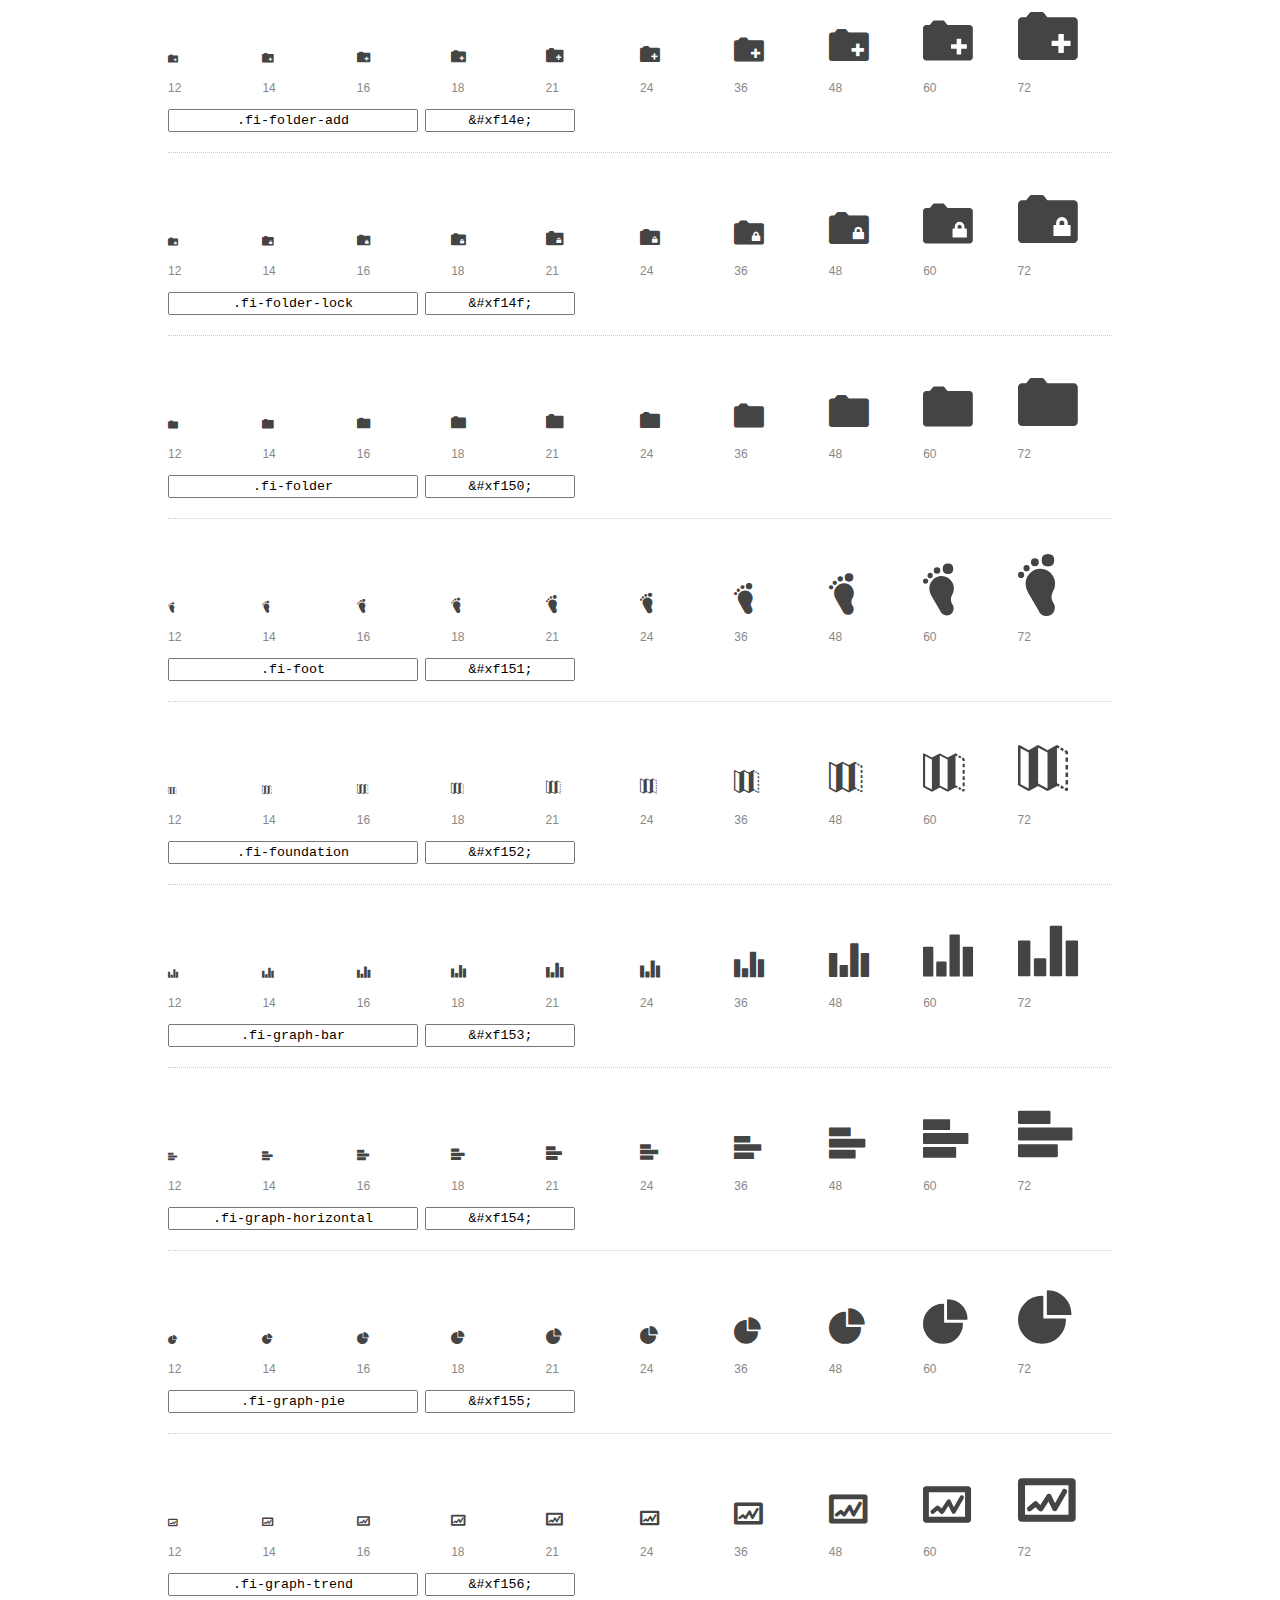
<file: Proyecto_Foundation/foundation-icons/preview.html>
<!DOCTYPE html>
<html>
  <head>
    <title>Foundation Icons glyphs preview</title>
    <link rel="stylesheet" href="foundation-icons.css" />

    <style>
      * {
        -moz-box-sizing: border-box;
        -webkit-box-sizing: border-box;
        box-sizing: border-box;
        margin: 0;
        padding: 0;
      }

      body {
        background: #fff;
        color: #444;
        font: 16px/1.5 "Helvetica Neue", Helvetica, Arial, sans-serif;
      }

      a, 
      a:visited {
        color: #888;
        text-decoration: underline;
      }
      a:hover, 
      a:focus { color: #000; }

      h1 {
        border-bottom: 2px solid #ddd;
        color: #888;
        font-size: 36px;
        font-weight: 300;
        margin-bottom: 20px;
        padding: 20px 0;
      }

      .container {
        margin: 0 auto;
        min-width: 880px;
        padding: 0 40px;
        width: 80%;
      }

      .glyph {
        border-bottom: 1px dotted #ccc;
        padding: 10px 0 20px;
        margin-bottom: 20px;
      }

      .preview-glyphs { vertical-align: bottom; } 

      .preview-scale { 
        color: #888;
        font-size: 12px; 
        margin-top: 5px;
      }

      .step {
        display: inline-block;
        line-height: 1;
        width: 10%;
      }

      
      .size-12 { font-size: 12px; }
      
      .size-14 { font-size: 14px; }
      
      .size-16 { font-size: 16px; }
      
      .size-18 { font-size: 18px; }
      
      .size-21 { font-size: 21px; }
      
      .size-24 { font-size: 24px; }
      
      .size-36 { font-size: 36px; }
      
      .size-48 { font-size: 48px; }
      
      .size-60 { font-size: 60px; }
      
      .size-72 { font-size: 72px; }
      

      .usage { margin-top: 10px; }

      .usage input {
        font-family: monospace;
        margin-right: 3px;
        padding: 2px 5px;
        text-align: center;
      }

      .usage .point { width: 150px; }

      .usage .class { width: 250px; }

      .footer {
        color: #888;
        font-size: 12px;
        padding: 20px 0;
      }
    </style>

    <!--[if lte IE 8]><script src="http://html5shiv.googlecode.com/svn/trunk/html5.js"></script><![endif]-->
  </head>

  <body>
    <div class="container">
      <h1>Foundation Icons contains 283 glyphs:</h1> 

      
      <div class="glyph">
        <div class="preview-glyphs">
          <i class="step fi-address-book size-12"></i><i class="step fi-address-book size-14"></i><i class="step fi-address-book size-16"></i><i class="step fi-address-book size-18"></i><i class="step fi-address-book size-21"></i><i class="step fi-address-book size-24"></i><i class="step fi-address-book size-36"></i><i class="step fi-address-book size-48"></i><i class="step fi-address-book size-60"></i><i class="step fi-address-book size-72"></i>
        </div>
        <div class="preview-scale">
          <span class="step">12</span><span class="step">14</span><span class="step">16</span><span class="step">18</span><span class="step">21</span><span class="step">24</span><span class="step">36</span><span class="step">48</span><span class="step">60</span><span class="step">72</span> 
        </div>
        <div class="usage">
          <input class="class" type="text" readonly="readonly" onClick="this.select();" value=".fi-address-book" />
          <input class="point" type="text" readonly="readonly" onClick="this.select();" value="&amp;#xf100;" />
        </div>
      </div>
      
      <div class="glyph">
        <div class="preview-glyphs">
          <i class="step fi-alert size-12"></i><i class="step fi-alert size-14"></i><i class="step fi-alert size-16"></i><i class="step fi-alert size-18"></i><i class="step fi-alert size-21"></i><i class="step fi-alert size-24"></i><i class="step fi-alert size-36"></i><i class="step fi-alert size-48"></i><i class="step fi-alert size-60"></i><i class="step fi-alert size-72"></i>
        </div>
        <div class="preview-scale">
          <span class="step">12</span><span class="step">14</span><span class="step">16</span><span class="step">18</span><span class="step">21</span><span class="step">24</span><span class="step">36</span><span class="step">48</span><span class="step">60</span><span class="step">72</span> 
        </div>
        <div class="usage">
          <input class="class" type="text" readonly="readonly" onClick="this.select();" value=".fi-alert" />
          <input class="point" type="text" readonly="readonly" onClick="this.select();" value="&amp;#xf101;" />
        </div>
      </div>
      
      <div class="glyph">
        <div class="preview-glyphs">
          <i class="step fi-align-center size-12"></i><i class="step fi-align-center size-14"></i><i class="step fi-align-center size-16"></i><i class="step fi-align-center size-18"></i><i class="step fi-align-center size-21"></i><i class="step fi-align-center size-24"></i><i class="step fi-align-center size-36"></i><i class="step fi-align-center size-48"></i><i class="step fi-align-center size-60"></i><i class="step fi-align-center size-72"></i>
        </div>
        <div class="preview-scale">
          <span class="step">12</span><span class="step">14</span><span class="step">16</span><span class="step">18</span><span class="step">21</span><span class="step">24</span><span class="step">36</span><span class="step">48</span><span class="step">60</span><span class="step">72</span> 
        </div>
        <div class="usage">
          <input class="class" type="text" readonly="readonly" onClick="this.select();" value=".fi-align-center" />
          <input class="point" type="text" readonly="readonly" onClick="this.select();" value="&amp;#xf102;" />
        </div>
      </div>
      
      <div class="glyph">
        <div class="preview-glyphs">
          <i class="step fi-align-justify size-12"></i><i class="step fi-align-justify size-14"></i><i class="step fi-align-justify size-16"></i><i class="step fi-align-justify size-18"></i><i class="step fi-align-justify size-21"></i><i class="step fi-align-justify size-24"></i><i class="step fi-align-justify size-36"></i><i class="step fi-align-justify size-48"></i><i class="step fi-align-justify size-60"></i><i class="step fi-align-justify size-72"></i>
        </div>
        <div class="preview-scale">
          <span class="step">12</span><span class="step">14</span><span class="step">16</span><span class="step">18</span><span class="step">21</span><span class="step">24</span><span class="step">36</span><span class="step">48</span><span class="step">60</span><span class="step">72</span> 
        </div>
        <div class="usage">
          <input class="class" type="text" readonly="readonly" onClick="this.select();" value=".fi-align-justify" />
          <input class="point" type="text" readonly="readonly" onClick="this.select();" value="&amp;#xf103;" />
        </div>
      </div>
      
      <div class="glyph">
        <div class="preview-glyphs">
          <i class="step fi-align-left size-12"></i><i class="step fi-align-left size-14"></i><i class="step fi-align-left size-16"></i><i class="step fi-align-left size-18"></i><i class="step fi-align-left size-21"></i><i class="step fi-align-left size-24"></i><i class="step fi-align-left size-36"></i><i class="step fi-align-left size-48"></i><i class="step fi-align-left size-60"></i><i class="step fi-align-left size-72"></i>
        </div>
        <div class="preview-scale">
          <span class="step">12</span><span class="step">14</span><span class="step">16</span><span class="step">18</span><span class="step">21</span><span class="step">24</span><span class="step">36</span><span class="step">48</span><span class="step">60</span><span class="step">72</span> 
        </div>
        <div class="usage">
          <input class="class" type="text" readonly="readonly" onClick="this.select();" value=".fi-align-left" />
          <input class="point" type="text" readonly="readonly" onClick="this.select();" value="&amp;#xf104;" />
        </div>
      </div>
      
      <div class="glyph">
        <div class="preview-glyphs">
          <i class="step fi-align-right size-12"></i><i class="step fi-align-right size-14"></i><i class="step fi-align-right size-16"></i><i class="step fi-align-right size-18"></i><i class="step fi-align-right size-21"></i><i class="step fi-align-right size-24"></i><i class="step fi-align-right size-36"></i><i class="step fi-align-right size-48"></i><i class="step fi-align-right size-60"></i><i class="step fi-align-right size-72"></i>
        </div>
        <div class="preview-scale">
          <span class="step">12</span><span class="step">14</span><span class="step">16</span><span class="step">18</span><span class="step">21</span><span class="step">24</span><span class="step">36</span><span class="step">48</span><span class="step">60</span><span class="step">72</span> 
        </div>
        <div class="usage">
          <input class="class" type="text" readonly="readonly" onClick="this.select();" value=".fi-align-right" />
          <input class="point" type="text" readonly="readonly" onClick="this.select();" value="&amp;#xf105;" />
        </div>
      </div>
      
      <div class="glyph">
        <div class="preview-glyphs">
          <i class="step fi-anchor size-12"></i><i class="step fi-anchor size-14"></i><i class="step fi-anchor size-16"></i><i class="step fi-anchor size-18"></i><i class="step fi-anchor size-21"></i><i class="step fi-anchor size-24"></i><i class="step fi-anchor size-36"></i><i class="step fi-anchor size-48"></i><i class="step fi-anchor size-60"></i><i class="step fi-anchor size-72"></i>
        </div>
        <div class="preview-scale">
          <span class="step">12</span><span class="step">14</span><span class="step">16</span><span class="step">18</span><span class="step">21</span><span class="step">24</span><span class="step">36</span><span class="step">48</span><span class="step">60</span><span class="step">72</span> 
        </div>
        <div class="usage">
          <input class="class" type="text" readonly="readonly" onClick="this.select();" value=".fi-anchor" />
          <input class="point" type="text" readonly="readonly" onClick="this.select();" value="&amp;#xf106;" />
        </div>
      </div>
      
      <div class="glyph">
        <div class="preview-glyphs">
          <i class="step fi-annotate size-12"></i><i class="step fi-annotate size-14"></i><i class="step fi-annotate size-16"></i><i class="step fi-annotate size-18"></i><i class="step fi-annotate size-21"></i><i class="step fi-annotate size-24"></i><i class="step fi-annotate size-36"></i><i class="step fi-annotate size-48"></i><i class="step fi-annotate size-60"></i><i class="step fi-annotate size-72"></i>
        </div>
        <div class="preview-scale">
          <span class="step">12</span><span class="step">14</span><span class="step">16</span><span class="step">18</span><span class="step">21</span><span class="step">24</span><span class="step">36</span><span class="step">48</span><span class="step">60</span><span class="step">72</span> 
        </div>
        <div class="usage">
          <input class="class" type="text" readonly="readonly" onClick="this.select();" value=".fi-annotate" />
          <input class="point" type="text" readonly="readonly" onClick="this.select();" value="&amp;#xf107;" />
        </div>
      </div>
      
      <div class="glyph">
        <div class="preview-glyphs">
          <i class="step fi-archive size-12"></i><i class="step fi-archive size-14"></i><i class="step fi-archive size-16"></i><i class="step fi-archive size-18"></i><i class="step fi-archive size-21"></i><i class="step fi-archive size-24"></i><i class="step fi-archive size-36"></i><i class="step fi-archive size-48"></i><i class="step fi-archive size-60"></i><i class="step fi-archive size-72"></i>
        </div>
        <div class="preview-scale">
          <span class="step">12</span><span class="step">14</span><span class="step">16</span><span class="step">18</span><span class="step">21</span><span class="step">24</span><span class="step">36</span><span class="step">48</span><span class="step">60</span><span class="step">72</span> 
        </div>
        <div class="usage">
          <input class="class" type="text" readonly="readonly" onClick="this.select();" value=".fi-archive" />
          <input class="point" type="text" readonly="readonly" onClick="this.select();" value="&amp;#xf108;" />
        </div>
      </div>
      
      <div class="glyph">
        <div class="preview-glyphs">
          <i class="step fi-arrow-down size-12"></i><i class="step fi-arrow-down size-14"></i><i class="step fi-arrow-down size-16"></i><i class="step fi-arrow-down size-18"></i><i class="step fi-arrow-down size-21"></i><i class="step fi-arrow-down size-24"></i><i class="step fi-arrow-down size-36"></i><i class="step fi-arrow-down size-48"></i><i class="step fi-arrow-down size-60"></i><i class="step fi-arrow-down size-72"></i>
        </div>
        <div class="preview-scale">
          <span class="step">12</span><span class="step">14</span><span class="step">16</span><span class="step">18</span><span class="step">21</span><span class="step">24</span><span class="step">36</span><span class="step">48</span><span class="step">60</span><span class="step">72</span> 
        </div>
        <div class="usage">
          <input class="class" type="text" readonly="readonly" onClick="this.select();" value=".fi-arrow-down" />
          <input class="point" type="text" readonly="readonly" onClick="this.select();" value="&amp;#xf109;" />
        </div>
      </div>
      
      <div class="glyph">
        <div class="preview-glyphs">
          <i class="step fi-arrow-left size-12"></i><i class="step fi-arrow-left size-14"></i><i class="step fi-arrow-left size-16"></i><i class="step fi-arrow-left size-18"></i><i class="step fi-arrow-left size-21"></i><i class="step fi-arrow-left size-24"></i><i class="step fi-arrow-left size-36"></i><i class="step fi-arrow-left size-48"></i><i class="step fi-arrow-left size-60"></i><i class="step fi-arrow-left size-72"></i>
        </div>
        <div class="preview-scale">
          <span class="step">12</span><span class="step">14</span><span class="step">16</span><span class="step">18</span><span class="step">21</span><span class="step">24</span><span class="step">36</span><span class="step">48</span><span class="step">60</span><span class="step">72</span> 
        </div>
        <div class="usage">
          <input class="class" type="text" readonly="readonly" onClick="this.select();" value=".fi-arrow-left" />
          <input class="point" type="text" readonly="readonly" onClick="this.select();" value="&amp;#xf10a;" />
        </div>
      </div>
      
      <div class="glyph">
        <div class="preview-glyphs">
          <i class="step fi-arrow-right size-12"></i><i class="step fi-arrow-right size-14"></i><i class="step fi-arrow-right size-16"></i><i class="step fi-arrow-right size-18"></i><i class="step fi-arrow-right size-21"></i><i class="step fi-arrow-right size-24"></i><i class="step fi-arrow-right size-36"></i><i class="step fi-arrow-right size-48"></i><i class="step fi-arrow-right size-60"></i><i class="step fi-arrow-right size-72"></i>
        </div>
        <div class="preview-scale">
          <span class="step">12</span><span class="step">14</span><span class="step">16</span><span class="step">18</span><span class="step">21</span><span class="step">24</span><span class="step">36</span><span class="step">48</span><span class="step">60</span><span class="step">72</span> 
        </div>
        <div class="usage">
          <input class="class" type="text" readonly="readonly" onClick="this.select();" value=".fi-arrow-right" />
          <input class="point" type="text" readonly="readonly" onClick="this.select();" value="&amp;#xf10b;" />
        </div>
      </div>
      
      <div class="glyph">
        <div class="preview-glyphs">
          <i class="step fi-arrow-up size-12"></i><i class="step fi-arrow-up size-14"></i><i class="step fi-arrow-up size-16"></i><i class="step fi-arrow-up size-18"></i><i class="step fi-arrow-up size-21"></i><i class="step fi-arrow-up size-24"></i><i class="step fi-arrow-up size-36"></i><i class="step fi-arrow-up size-48"></i><i class="step fi-arrow-up size-60"></i><i class="step fi-arrow-up size-72"></i>
        </div>
        <div class="preview-scale">
          <span class="step">12</span><span class="step">14</span><span class="step">16</span><span class="step">18</span><span class="step">21</span><span class="step">24</span><span class="step">36</span><span class="step">48</span><span class="step">60</span><span class="step">72</span> 
        </div>
        <div class="usage">
          <input class="class" type="text" readonly="readonly" onClick="this.select();" value=".fi-arrow-up" />
          <input class="point" type="text" readonly="readonly" onClick="this.select();" value="&amp;#xf10c;" />
        </div>
      </div>
      
      <div class="glyph">
        <div class="preview-glyphs">
          <i class="step fi-arrows-compress size-12"></i><i class="step fi-arrows-compress size-14"></i><i class="step fi-arrows-compress size-16"></i><i class="step fi-arrows-compress size-18"></i><i class="step fi-arrows-compress size-21"></i><i class="step fi-arrows-compress size-24"></i><i class="step fi-arrows-compress size-36"></i><i class="step fi-arrows-compress size-48"></i><i class="step fi-arrows-compress size-60"></i><i class="step fi-arrows-compress size-72"></i>
        </div>
        <div class="preview-scale">
          <span class="step">12</span><span class="step">14</span><span class="step">16</span><span class="step">18</span><span class="step">21</span><span class="step">24</span><span class="step">36</span><span class="step">48</span><span class="step">60</span><span class="step">72</span> 
        </div>
        <div class="usage">
          <input class="class" type="text" readonly="readonly" onClick="this.select();" value=".fi-arrows-compress" />
          <input class="point" type="text" readonly="readonly" onClick="this.select();" value="&amp;#xf10d;" />
        </div>
      </div>
      
      <div class="glyph">
        <div class="preview-glyphs">
          <i class="step fi-arrows-expand size-12"></i><i class="step fi-arrows-expand size-14"></i><i class="step fi-arrows-expand size-16"></i><i class="step fi-arrows-expand size-18"></i><i class="step fi-arrows-expand size-21"></i><i class="step fi-arrows-expand size-24"></i><i class="step fi-arrows-expand size-36"></i><i class="step fi-arrows-expand size-48"></i><i class="step fi-arrows-expand size-60"></i><i class="step fi-arrows-expand size-72"></i>
        </div>
        <div class="preview-scale">
          <span class="step">12</span><span class="step">14</span><span class="step">16</span><span class="step">18</span><span class="step">21</span><span class="step">24</span><span class="step">36</span><span class="step">48</span><span class="step">60</span><span class="step">72</span> 
        </div>
        <div class="usage">
          <input class="class" type="text" readonly="readonly" onClick="this.select();" value=".fi-arrows-expand" />
          <input class="point" type="text" readonly="readonly" onClick="this.select();" value="&amp;#xf10e;" />
        </div>
      </div>
      
      <div class="glyph">
        <div class="preview-glyphs">
          <i class="step fi-arrows-in size-12"></i><i class="step fi-arrows-in size-14"></i><i class="step fi-arrows-in size-16"></i><i class="step fi-arrows-in size-18"></i><i class="step fi-arrows-in size-21"></i><i class="step fi-arrows-in size-24"></i><i class="step fi-arrows-in size-36"></i><i class="step fi-arrows-in size-48"></i><i class="step fi-arrows-in size-60"></i><i class="step fi-arrows-in size-72"></i>
        </div>
        <div class="preview-scale">
          <span class="step">12</span><span class="step">14</span><span class="step">16</span><span class="step">18</span><span class="step">21</span><span class="step">24</span><span class="step">36</span><span class="step">48</span><span class="step">60</span><span class="step">72</span> 
        </div>
        <div class="usage">
          <input class="class" type="text" readonly="readonly" onClick="this.select();" value=".fi-arrows-in" />
          <input class="point" type="text" readonly="readonly" onClick="this.select();" value="&amp;#xf10f;" />
        </div>
      </div>
      
      <div class="glyph">
        <div class="preview-glyphs">
          <i class="step fi-arrows-out size-12"></i><i class="step fi-arrows-out size-14"></i><i class="step fi-arrows-out size-16"></i><i class="step fi-arrows-out size-18"></i><i class="step fi-arrows-out size-21"></i><i class="step fi-arrows-out size-24"></i><i class="step fi-arrows-out size-36"></i><i class="step fi-arrows-out size-48"></i><i class="step fi-arrows-out size-60"></i><i class="step fi-arrows-out size-72"></i>
        </div>
        <div class="preview-scale">
          <span class="step">12</span><span class="step">14</span><span class="step">16</span><span class="step">18</span><span class="step">21</span><span class="step">24</span><span class="step">36</span><span class="step">48</span><span class="step">60</span><span class="step">72</span> 
        </div>
        <div class="usage">
          <input class="class" type="text" readonly="readonly" onClick="this.select();" value=".fi-arrows-out" />
          <input class="point" type="text" readonly="readonly" onClick="this.select();" value="&amp;#xf110;" />
        </div>
      </div>
      
      <div class="glyph">
        <div class="preview-glyphs">
          <i class="step fi-asl size-12"></i><i class="step fi-asl size-14"></i><i class="step fi-asl size-16"></i><i class="step fi-asl size-18"></i><i class="step fi-asl size-21"></i><i class="step fi-asl size-24"></i><i class="step fi-asl size-36"></i><i class="step fi-asl size-48"></i><i class="step fi-asl size-60"></i><i class="step fi-asl size-72"></i>
        </div>
        <div class="preview-scale">
          <span class="step">12</span><span class="step">14</span><span class="step">16</span><span class="step">18</span><span class="step">21</span><span class="step">24</span><span class="step">36</span><span class="step">48</span><span class="step">60</span><span class="step">72</span> 
        </div>
        <div class="usage">
          <input class="class" type="text" readonly="readonly" onClick="this.select();" value=".fi-asl" />
          <input class="point" type="text" readonly="readonly" onClick="this.select();" value="&amp;#xf111;" />
        </div>
      </div>
      
      <div class="glyph">
        <div class="preview-glyphs">
          <i class="step fi-asterisk size-12"></i><i class="step fi-asterisk size-14"></i><i class="step fi-asterisk size-16"></i><i class="step fi-asterisk size-18"></i><i class="step fi-asterisk size-21"></i><i class="step fi-asterisk size-24"></i><i class="step fi-asterisk size-36"></i><i class="step fi-asterisk size-48"></i><i class="step fi-asterisk size-60"></i><i class="step fi-asterisk size-72"></i>
        </div>
        <div class="preview-scale">
          <span class="step">12</span><span class="step">14</span><span class="step">16</span><span class="step">18</span><span class="step">21</span><span class="step">24</span><span class="step">36</span><span class="step">48</span><span class="step">60</span><span class="step">72</span> 
        </div>
        <div class="usage">
          <input class="class" type="text" readonly="readonly" onClick="this.select();" value=".fi-asterisk" />
          <input class="point" type="text" readonly="readonly" onClick="this.select();" value="&amp;#xf112;" />
        </div>
      </div>
      
      <div class="glyph">
        <div class="preview-glyphs">
          <i class="step fi-at-sign size-12"></i><i class="step fi-at-sign size-14"></i><i class="step fi-at-sign size-16"></i><i class="step fi-at-sign size-18"></i><i class="step fi-at-sign size-21"></i><i class="step fi-at-sign size-24"></i><i class="step fi-at-sign size-36"></i><i class="step fi-at-sign size-48"></i><i class="step fi-at-sign size-60"></i><i class="step fi-at-sign size-72"></i>
        </div>
        <div class="preview-scale">
          <span class="step">12</span><span class="step">14</span><span class="step">16</span><span class="step">18</span><span class="step">21</span><span class="step">24</span><span class="step">36</span><span class="step">48</span><span class="step">60</span><span class="step">72</span> 
        </div>
        <div class="usage">
          <input class="class" type="text" readonly="readonly" onClick="this.select();" value=".fi-at-sign" />
          <input class="point" type="text" readonly="readonly" onClick="this.select();" value="&amp;#xf113;" />
        </div>
      </div>
      
      <div class="glyph">
        <div class="preview-glyphs">
          <i class="step fi-background-color size-12"></i><i class="step fi-background-color size-14"></i><i class="step fi-background-color size-16"></i><i class="step fi-background-color size-18"></i><i class="step fi-background-color size-21"></i><i class="step fi-background-color size-24"></i><i class="step fi-background-color size-36"></i><i class="step fi-background-color size-48"></i><i class="step fi-background-color size-60"></i><i class="step fi-background-color size-72"></i>
        </div>
        <div class="preview-scale">
          <span class="step">12</span><span class="step">14</span><span class="step">16</span><span class="step">18</span><span class="step">21</span><span class="step">24</span><span class="step">36</span><span class="step">48</span><span class="step">60</span><span class="step">72</span> 
        </div>
        <div class="usage">
          <input class="class" type="text" readonly="readonly" onClick="this.select();" value=".fi-background-color" />
          <input class="point" type="text" readonly="readonly" onClick="this.select();" value="&amp;#xf114;" />
        </div>
      </div>
      
      <div class="glyph">
        <div class="preview-glyphs">
          <i class="step fi-battery-empty size-12"></i><i class="step fi-battery-empty size-14"></i><i class="step fi-battery-empty size-16"></i><i class="step fi-battery-empty size-18"></i><i class="step fi-battery-empty size-21"></i><i class="step fi-battery-empty size-24"></i><i class="step fi-battery-empty size-36"></i><i class="step fi-battery-empty size-48"></i><i class="step fi-battery-empty size-60"></i><i class="step fi-battery-empty size-72"></i>
        </div>
        <div class="preview-scale">
          <span class="step">12</span><span class="step">14</span><span class="step">16</span><span class="step">18</span><span class="step">21</span><span class="step">24</span><span class="step">36</span><span class="step">48</span><span class="step">60</span><span class="step">72</span> 
        </div>
        <div class="usage">
          <input class="class" type="text" readonly="readonly" onClick="this.select();" value=".fi-battery-empty" />
          <input class="point" type="text" readonly="readonly" onClick="this.select();" value="&amp;#xf115;" />
        </div>
      </div>
      
      <div class="glyph">
        <div class="preview-glyphs">
          <i class="step fi-battery-full size-12"></i><i class="step fi-battery-full size-14"></i><i class="step fi-battery-full size-16"></i><i class="step fi-battery-full size-18"></i><i class="step fi-battery-full size-21"></i><i class="step fi-battery-full size-24"></i><i class="step fi-battery-full size-36"></i><i class="step fi-battery-full size-48"></i><i class="step fi-battery-full size-60"></i><i class="step fi-battery-full size-72"></i>
        </div>
        <div class="preview-scale">
          <span class="step">12</span><span class="step">14</span><span class="step">16</span><span class="step">18</span><span class="step">21</span><span class="step">24</span><span class="step">36</span><span class="step">48</span><span class="step">60</span><span class="step">72</span> 
        </div>
        <div class="usage">
          <input class="class" type="text" readonly="readonly" onClick="this.select();" value=".fi-battery-full" />
          <input class="point" type="text" readonly="readonly" onClick="this.select();" value="&amp;#xf116;" />
        </div>
      </div>
      
      <div class="glyph">
        <div class="preview-glyphs">
          <i class="step fi-battery-half size-12"></i><i class="step fi-battery-half size-14"></i><i class="step fi-battery-half size-16"></i><i class="step fi-battery-half size-18"></i><i class="step fi-battery-half size-21"></i><i class="step fi-battery-half size-24"></i><i class="step fi-battery-half size-36"></i><i class="step fi-battery-half size-48"></i><i class="step fi-battery-half size-60"></i><i class="step fi-battery-half size-72"></i>
        </div>
        <div class="preview-scale">
          <span class="step">12</span><span class="step">14</span><span class="step">16</span><span class="step">18</span><span class="step">21</span><span class="step">24</span><span class="step">36</span><span class="step">48</span><span class="step">60</span><span class="step">72</span> 
        </div>
        <div class="usage">
          <input class="class" type="text" readonly="readonly" onClick="this.select();" value=".fi-battery-half" />
          <input class="point" type="text" readonly="readonly" onClick="this.select();" value="&amp;#xf117;" />
        </div>
      </div>
      
      <div class="glyph">
        <div class="preview-glyphs">
          <i class="step fi-bitcoin-circle size-12"></i><i class="step fi-bitcoin-circle size-14"></i><i class="step fi-bitcoin-circle size-16"></i><i class="step fi-bitcoin-circle size-18"></i><i class="step fi-bitcoin-circle size-21"></i><i class="step fi-bitcoin-circle size-24"></i><i class="step fi-bitcoin-circle size-36"></i><i class="step fi-bitcoin-circle size-48"></i><i class="step fi-bitcoin-circle size-60"></i><i class="step fi-bitcoin-circle size-72"></i>
        </div>
        <div class="preview-scale">
          <span class="step">12</span><span class="step">14</span><span class="step">16</span><span class="step">18</span><span class="step">21</span><span class="step">24</span><span class="step">36</span><span class="step">48</span><span class="step">60</span><span class="step">72</span> 
        </div>
        <div class="usage">
          <input class="class" type="text" readonly="readonly" onClick="this.select();" value=".fi-bitcoin-circle" />
          <input class="point" type="text" readonly="readonly" onClick="this.select();" value="&amp;#xf118;" />
        </div>
      </div>
      
      <div class="glyph">
        <div class="preview-glyphs">
          <i class="step fi-bitcoin size-12"></i><i class="step fi-bitcoin size-14"></i><i class="step fi-bitcoin size-16"></i><i class="step fi-bitcoin size-18"></i><i class="step fi-bitcoin size-21"></i><i class="step fi-bitcoin size-24"></i><i class="step fi-bitcoin size-36"></i><i class="step fi-bitcoin size-48"></i><i class="step fi-bitcoin size-60"></i><i class="step fi-bitcoin size-72"></i>
        </div>
        <div class="preview-scale">
          <span class="step">12</span><span class="step">14</span><span class="step">16</span><span class="step">18</span><span class="step">21</span><span class="step">24</span><span class="step">36</span><span class="step">48</span><span class="step">60</span><span class="step">72</span> 
        </div>
        <div class="usage">
          <input class="class" type="text" readonly="readonly" onClick="this.select();" value=".fi-bitcoin" />
          <input class="point" type="text" readonly="readonly" onClick="this.select();" value="&amp;#xf119;" />
        </div>
      </div>
      
      <div class="glyph">
        <div class="preview-glyphs">
          <i class="step fi-blind size-12"></i><i class="step fi-blind size-14"></i><i class="step fi-blind size-16"></i><i class="step fi-blind size-18"></i><i class="step fi-blind size-21"></i><i class="step fi-blind size-24"></i><i class="step fi-blind size-36"></i><i class="step fi-blind size-48"></i><i class="step fi-blind size-60"></i><i class="step fi-blind size-72"></i>
        </div>
        <div class="preview-scale">
          <span class="step">12</span><span class="step">14</span><span class="step">16</span><span class="step">18</span><span class="step">21</span><span class="step">24</span><span class="step">36</span><span class="step">48</span><span class="step">60</span><span class="step">72</span> 
        </div>
        <div class="usage">
          <input class="class" type="text" readonly="readonly" onClick="this.select();" value=".fi-blind" />
          <input class="point" type="text" readonly="readonly" onClick="this.select();" value="&amp;#xf11a;" />
        </div>
      </div>
      
      <div class="glyph">
        <div class="preview-glyphs">
          <i class="step fi-bluetooth size-12"></i><i class="step fi-bluetooth size-14"></i><i class="step fi-bluetooth size-16"></i><i class="step fi-bluetooth size-18"></i><i class="step fi-bluetooth size-21"></i><i class="step fi-bluetooth size-24"></i><i class="step fi-bluetooth size-36"></i><i class="step fi-bluetooth size-48"></i><i class="step fi-bluetooth size-60"></i><i class="step fi-bluetooth size-72"></i>
        </div>
        <div class="preview-scale">
          <span class="step">12</span><span class="step">14</span><span class="step">16</span><span class="step">18</span><span class="step">21</span><span class="step">24</span><span class="step">36</span><span class="step">48</span><span class="step">60</span><span class="step">72</span> 
        </div>
        <div class="usage">
          <input class="class" type="text" readonly="readonly" onClick="this.select();" value=".fi-bluetooth" />
          <input class="point" type="text" readonly="readonly" onClick="this.select();" value="&amp;#xf11b;" />
        </div>
      </div>
      
      <div class="glyph">
        <div class="preview-glyphs">
          <i class="step fi-bold size-12"></i><i class="step fi-bold size-14"></i><i class="step fi-bold size-16"></i><i class="step fi-bold size-18"></i><i class="step fi-bold size-21"></i><i class="step fi-bold size-24"></i><i class="step fi-bold size-36"></i><i class="step fi-bold size-48"></i><i class="step fi-bold size-60"></i><i class="step fi-bold size-72"></i>
        </div>
        <div class="preview-scale">
          <span class="step">12</span><span class="step">14</span><span class="step">16</span><span class="step">18</span><span class="step">21</span><span class="step">24</span><span class="step">36</span><span class="step">48</span><span class="step">60</span><span class="step">72</span> 
        </div>
        <div class="usage">
          <input class="class" type="text" readonly="readonly" onClick="this.select();" value=".fi-bold" />
          <input class="point" type="text" readonly="readonly" onClick="this.select();" value="&amp;#xf11c;" />
        </div>
      </div>
      
      <div class="glyph">
        <div class="preview-glyphs">
          <i class="step fi-book-bookmark size-12"></i><i class="step fi-book-bookmark size-14"></i><i class="step fi-book-bookmark size-16"></i><i class="step fi-book-bookmark size-18"></i><i class="step fi-book-bookmark size-21"></i><i class="step fi-book-bookmark size-24"></i><i class="step fi-book-bookmark size-36"></i><i class="step fi-book-bookmark size-48"></i><i class="step fi-book-bookmark size-60"></i><i class="step fi-book-bookmark size-72"></i>
        </div>
        <div class="preview-scale">
          <span class="step">12</span><span class="step">14</span><span class="step">16</span><span class="step">18</span><span class="step">21</span><span class="step">24</span><span class="step">36</span><span class="step">48</span><span class="step">60</span><span class="step">72</span> 
        </div>
        <div class="usage">
          <input class="class" type="text" readonly="readonly" onClick="this.select();" value=".fi-book-bookmark" />
          <input class="point" type="text" readonly="readonly" onClick="this.select();" value="&amp;#xf11d;" />
        </div>
      </div>
      
      <div class="glyph">
        <div class="preview-glyphs">
          <i class="step fi-book size-12"></i><i class="step fi-book size-14"></i><i class="step fi-book size-16"></i><i class="step fi-book size-18"></i><i class="step fi-book size-21"></i><i class="step fi-book size-24"></i><i class="step fi-book size-36"></i><i class="step fi-book size-48"></i><i class="step fi-book size-60"></i><i class="step fi-book size-72"></i>
        </div>
        <div class="preview-scale">
          <span class="step">12</span><span class="step">14</span><span class="step">16</span><span class="step">18</span><span class="step">21</span><span class="step">24</span><span class="step">36</span><span class="step">48</span><span class="step">60</span><span class="step">72</span> 
        </div>
        <div class="usage">
          <input class="class" type="text" readonly="readonly" onClick="this.select();" value=".fi-book" />
          <input class="point" type="text" readonly="readonly" onClick="this.select();" value="&amp;#xf11e;" />
        </div>
      </div>
      
      <div class="glyph">
        <div class="preview-glyphs">
          <i class="step fi-bookmark size-12"></i><i class="step fi-bookmark size-14"></i><i class="step fi-bookmark size-16"></i><i class="step fi-bookmark size-18"></i><i class="step fi-bookmark size-21"></i><i class="step fi-bookmark size-24"></i><i class="step fi-bookmark size-36"></i><i class="step fi-bookmark size-48"></i><i class="step fi-bookmark size-60"></i><i class="step fi-bookmark size-72"></i>
        </div>
        <div class="preview-scale">
          <span class="step">12</span><span class="step">14</span><span class="step">16</span><span class="step">18</span><span class="step">21</span><span class="step">24</span><span class="step">36</span><span class="step">48</span><span class="step">60</span><span class="step">72</span> 
        </div>
        <div class="usage">
          <input class="class" type="text" readonly="readonly" onClick="this.select();" value=".fi-bookmark" />
          <input class="point" type="text" readonly="readonly" onClick="this.select();" value="&amp;#xf11f;" />
        </div>
      </div>
      
      <div class="glyph">
        <div class="preview-glyphs">
          <i class="step fi-braille size-12"></i><i class="step fi-braille size-14"></i><i class="step fi-braille size-16"></i><i class="step fi-braille size-18"></i><i class="step fi-braille size-21"></i><i class="step fi-braille size-24"></i><i class="step fi-braille size-36"></i><i class="step fi-braille size-48"></i><i class="step fi-braille size-60"></i><i class="step fi-braille size-72"></i>
        </div>
        <div class="preview-scale">
          <span class="step">12</span><span class="step">14</span><span class="step">16</span><span class="step">18</span><span class="step">21</span><span class="step">24</span><span class="step">36</span><span class="step">48</span><span class="step">60</span><span class="step">72</span> 
        </div>
        <div class="usage">
          <input class="class" type="text" readonly="readonly" onClick="this.select();" value=".fi-braille" />
          <input class="point" type="text" readonly="readonly" onClick="this.select();" value="&amp;#xf120;" />
        </div>
      </div>
      
      <div class="glyph">
        <div class="preview-glyphs">
          <i class="step fi-burst-new size-12"></i><i class="step fi-burst-new size-14"></i><i class="step fi-burst-new size-16"></i><i class="step fi-burst-new size-18"></i><i class="step fi-burst-new size-21"></i><i class="step fi-burst-new size-24"></i><i class="step fi-burst-new size-36"></i><i class="step fi-burst-new size-48"></i><i class="step fi-burst-new size-60"></i><i class="step fi-burst-new size-72"></i>
        </div>
        <div class="preview-scale">
          <span class="step">12</span><span class="step">14</span><span class="step">16</span><span class="step">18</span><span class="step">21</span><span class="step">24</span><span class="step">36</span><span class="step">48</span><span class="step">60</span><span class="step">72</span> 
        </div>
        <div class="usage">
          <input class="class" type="text" readonly="readonly" onClick="this.select();" value=".fi-burst-new" />
          <input class="point" type="text" readonly="readonly" onClick="this.select();" value="&amp;#xf121;" />
        </div>
      </div>
      
      <div class="glyph">
        <div class="preview-glyphs">
          <i class="step fi-burst-sale size-12"></i><i class="step fi-burst-sale size-14"></i><i class="step fi-burst-sale size-16"></i><i class="step fi-burst-sale size-18"></i><i class="step fi-burst-sale size-21"></i><i class="step fi-burst-sale size-24"></i><i class="step fi-burst-sale size-36"></i><i class="step fi-burst-sale size-48"></i><i class="step fi-burst-sale size-60"></i><i class="step fi-burst-sale size-72"></i>
        </div>
        <div class="preview-scale">
          <span class="step">12</span><span class="step">14</span><span class="step">16</span><span class="step">18</span><span class="step">21</span><span class="step">24</span><span class="step">36</span><span class="step">48</span><span class="step">60</span><span class="step">72</span> 
        </div>
        <div class="usage">
          <input class="class" type="text" readonly="readonly" onClick="this.select();" value=".fi-burst-sale" />
          <input class="point" type="text" readonly="readonly" onClick="this.select();" value="&amp;#xf122;" />
        </div>
      </div>
      
      <div class="glyph">
        <div class="preview-glyphs">
          <i class="step fi-burst size-12"></i><i class="step fi-burst size-14"></i><i class="step fi-burst size-16"></i><i class="step fi-burst size-18"></i><i class="step fi-burst size-21"></i><i class="step fi-burst size-24"></i><i class="step fi-burst size-36"></i><i class="step fi-burst size-48"></i><i class="step fi-burst size-60"></i><i class="step fi-burst size-72"></i>
        </div>
        <div class="preview-scale">
          <span class="step">12</span><span class="step">14</span><span class="step">16</span><span class="step">18</span><span class="step">21</span><span class="step">24</span><span class="step">36</span><span class="step">48</span><span class="step">60</span><span class="step">72</span> 
        </div>
        <div class="usage">
          <input class="class" type="text" readonly="readonly" onClick="this.select();" value=".fi-burst" />
          <input class="point" type="text" readonly="readonly" onClick="this.select();" value="&amp;#xf123;" />
        </div>
      </div>
      
      <div class="glyph">
        <div class="preview-glyphs">
          <i class="step fi-calendar size-12"></i><i class="step fi-calendar size-14"></i><i class="step fi-calendar size-16"></i><i class="step fi-calendar size-18"></i><i class="step fi-calendar size-21"></i><i class="step fi-calendar size-24"></i><i class="step fi-calendar size-36"></i><i class="step fi-calendar size-48"></i><i class="step fi-calendar size-60"></i><i class="step fi-calendar size-72"></i>
        </div>
        <div class="preview-scale">
          <span class="step">12</span><span class="step">14</span><span class="step">16</span><span class="step">18</span><span class="step">21</span><span class="step">24</span><span class="step">36</span><span class="step">48</span><span class="step">60</span><span class="step">72</span> 
        </div>
        <div class="usage">
          <input class="class" type="text" readonly="readonly" onClick="this.select();" value=".fi-calendar" />
          <input class="point" type="text" readonly="readonly" onClick="this.select();" value="&amp;#xf124;" />
        </div>
      </div>
      
      <div class="glyph">
        <div class="preview-glyphs">
          <i class="step fi-camera size-12"></i><i class="step fi-camera size-14"></i><i class="step fi-camera size-16"></i><i class="step fi-camera size-18"></i><i class="step fi-camera size-21"></i><i class="step fi-camera size-24"></i><i class="step fi-camera size-36"></i><i class="step fi-camera size-48"></i><i class="step fi-camera size-60"></i><i class="step fi-camera size-72"></i>
        </div>
        <div class="preview-scale">
          <span class="step">12</span><span class="step">14</span><span class="step">16</span><span class="step">18</span><span class="step">21</span><span class="step">24</span><span class="step">36</span><span class="step">48</span><span class="step">60</span><span class="step">72</span> 
        </div>
        <div class="usage">
          <input class="class" type="text" readonly="readonly" onClick="this.select();" value=".fi-camera" />
          <input class="point" type="text" readonly="readonly" onClick="this.select();" value="&amp;#xf125;" />
        </div>
      </div>
      
      <div class="glyph">
        <div class="preview-glyphs">
          <i class="step fi-check size-12"></i><i class="step fi-check size-14"></i><i class="step fi-check size-16"></i><i class="step fi-check size-18"></i><i class="step fi-check size-21"></i><i class="step fi-check size-24"></i><i class="step fi-check size-36"></i><i class="step fi-check size-48"></i><i class="step fi-check size-60"></i><i class="step fi-check size-72"></i>
        </div>
        <div class="preview-scale">
          <span class="step">12</span><span class="step">14</span><span class="step">16</span><span class="step">18</span><span class="step">21</span><span class="step">24</span><span class="step">36</span><span class="step">48</span><span class="step">60</span><span class="step">72</span> 
        </div>
        <div class="usage">
          <input class="class" type="text" readonly="readonly" onClick="this.select();" value=".fi-check" />
          <input class="point" type="text" readonly="readonly" onClick="this.select();" value="&amp;#xf126;" />
        </div>
      </div>
      
      <div class="glyph">
        <div class="preview-glyphs">
          <i class="step fi-checkbox size-12"></i><i class="step fi-checkbox size-14"></i><i class="step fi-checkbox size-16"></i><i class="step fi-checkbox size-18"></i><i class="step fi-checkbox size-21"></i><i class="step fi-checkbox size-24"></i><i class="step fi-checkbox size-36"></i><i class="step fi-checkbox size-48"></i><i class="step fi-checkbox size-60"></i><i class="step fi-checkbox size-72"></i>
        </div>
        <div class="preview-scale">
          <span class="step">12</span><span class="step">14</span><span class="step">16</span><span class="step">18</span><span class="step">21</span><span class="step">24</span><span class="step">36</span><span class="step">48</span><span class="step">60</span><span class="step">72</span> 
        </div>
        <div class="usage">
          <input class="class" type="text" readonly="readonly" onClick="this.select();" value=".fi-checkbox" />
          <input class="point" type="text" readonly="readonly" onClick="this.select();" value="&amp;#xf127;" />
        </div>
      </div>
      
      <div class="glyph">
        <div class="preview-glyphs">
          <i class="step fi-clipboard-notes size-12"></i><i class="step fi-clipboard-notes size-14"></i><i class="step fi-clipboard-notes size-16"></i><i class="step fi-clipboard-notes size-18"></i><i class="step fi-clipboard-notes size-21"></i><i class="step fi-clipboard-notes size-24"></i><i class="step fi-clipboard-notes size-36"></i><i class="step fi-clipboard-notes size-48"></i><i class="step fi-clipboard-notes size-60"></i><i class="step fi-clipboard-notes size-72"></i>
        </div>
        <div class="preview-scale">
          <span class="step">12</span><span class="step">14</span><span class="step">16</span><span class="step">18</span><span class="step">21</span><span class="step">24</span><span class="step">36</span><span class="step">48</span><span class="step">60</span><span class="step">72</span> 
        </div>
        <div class="usage">
          <input class="class" type="text" readonly="readonly" onClick="this.select();" value=".fi-clipboard-notes" />
          <input class="point" type="text" readonly="readonly" onClick="this.select();" value="&amp;#xf128;" />
        </div>
      </div>
      
      <div class="glyph">
        <div class="preview-glyphs">
          <i class="step fi-clipboard-pencil size-12"></i><i class="step fi-clipboard-pencil size-14"></i><i class="step fi-clipboard-pencil size-16"></i><i class="step fi-clipboard-pencil size-18"></i><i class="step fi-clipboard-pencil size-21"></i><i class="step fi-clipboard-pencil size-24"></i><i class="step fi-clipboard-pencil size-36"></i><i class="step fi-clipboard-pencil size-48"></i><i class="step fi-clipboard-pencil size-60"></i><i class="step fi-clipboard-pencil size-72"></i>
        </div>
        <div class="preview-scale">
          <span class="step">12</span><span class="step">14</span><span class="step">16</span><span class="step">18</span><span class="step">21</span><span class="step">24</span><span class="step">36</span><span class="step">48</span><span class="step">60</span><span class="step">72</span> 
        </div>
        <div class="usage">
          <input class="class" type="text" readonly="readonly" onClick="this.select();" value=".fi-clipboard-pencil" />
          <input class="point" type="text" readonly="readonly" onClick="this.select();" value="&amp;#xf129;" />
        </div>
      </div>
      
      <div class="glyph">
        <div class="preview-glyphs">
          <i class="step fi-clipboard size-12"></i><i class="step fi-clipboard size-14"></i><i class="step fi-clipboard size-16"></i><i class="step fi-clipboard size-18"></i><i class="step fi-clipboard size-21"></i><i class="step fi-clipboard size-24"></i><i class="step fi-clipboard size-36"></i><i class="step fi-clipboard size-48"></i><i class="step fi-clipboard size-60"></i><i class="step fi-clipboard size-72"></i>
        </div>
        <div class="preview-scale">
          <span class="step">12</span><span class="step">14</span><span class="step">16</span><span class="step">18</span><span class="step">21</span><span class="step">24</span><span class="step">36</span><span class="step">48</span><span class="step">60</span><span class="step">72</span> 
        </div>
        <div class="usage">
          <input class="class" type="text" readonly="readonly" onClick="this.select();" value=".fi-clipboard" />
          <input class="point" type="text" readonly="readonly" onClick="this.select();" value="&amp;#xf12a;" />
        </div>
      </div>
      
      <div class="glyph">
        <div class="preview-glyphs">
          <i class="step fi-clock size-12"></i><i class="step fi-clock size-14"></i><i class="step fi-clock size-16"></i><i class="step fi-clock size-18"></i><i class="step fi-clock size-21"></i><i class="step fi-clock size-24"></i><i class="step fi-clock size-36"></i><i class="step fi-clock size-48"></i><i class="step fi-clock size-60"></i><i class="step fi-clock size-72"></i>
        </div>
        <div class="preview-scale">
          <span class="step">12</span><span class="step">14</span><span class="step">16</span><span class="step">18</span><span class="step">21</span><span class="step">24</span><span class="step">36</span><span class="step">48</span><span class="step">60</span><span class="step">72</span> 
        </div>
        <div class="usage">
          <input class="class" type="text" readonly="readonly" onClick="this.select();" value=".fi-clock" />
          <input class="point" type="text" readonly="readonly" onClick="this.select();" value="&amp;#xf12b;" />
        </div>
      </div>
      
      <div class="glyph">
        <div class="preview-glyphs">
          <i class="step fi-closed-caption size-12"></i><i class="step fi-closed-caption size-14"></i><i class="step fi-closed-caption size-16"></i><i class="step fi-closed-caption size-18"></i><i class="step fi-closed-caption size-21"></i><i class="step fi-closed-caption size-24"></i><i class="step fi-closed-caption size-36"></i><i class="step fi-closed-caption size-48"></i><i class="step fi-closed-caption size-60"></i><i class="step fi-closed-caption size-72"></i>
        </div>
        <div class="preview-scale">
          <span class="step">12</span><span class="step">14</span><span class="step">16</span><span class="step">18</span><span class="step">21</span><span class="step">24</span><span class="step">36</span><span class="step">48</span><span class="step">60</span><span class="step">72</span> 
        </div>
        <div class="usage">
          <input class="class" type="text" readonly="readonly" onClick="this.select();" value=".fi-closed-caption" />
          <input class="point" type="text" readonly="readonly" onClick="this.select();" value="&amp;#xf12c;" />
        </div>
      </div>
      
      <div class="glyph">
        <div class="preview-glyphs">
          <i class="step fi-cloud size-12"></i><i class="step fi-cloud size-14"></i><i class="step fi-cloud size-16"></i><i class="step fi-cloud size-18"></i><i class="step fi-cloud size-21"></i><i class="step fi-cloud size-24"></i><i class="step fi-cloud size-36"></i><i class="step fi-cloud size-48"></i><i class="step fi-cloud size-60"></i><i class="step fi-cloud size-72"></i>
        </div>
        <div class="preview-scale">
          <span class="step">12</span><span class="step">14</span><span class="step">16</span><span class="step">18</span><span class="step">21</span><span class="step">24</span><span class="step">36</span><span class="step">48</span><span class="step">60</span><span class="step">72</span> 
        </div>
        <div class="usage">
          <input class="class" type="text" readonly="readonly" onClick="this.select();" value=".fi-cloud" />
          <input class="point" type="text" readonly="readonly" onClick="this.select();" value="&amp;#xf12d;" />
        </div>
      </div>
      
      <div class="glyph">
        <div class="preview-glyphs">
          <i class="step fi-comment-minus size-12"></i><i class="step fi-comment-minus size-14"></i><i class="step fi-comment-minus size-16"></i><i class="step fi-comment-minus size-18"></i><i class="step fi-comment-minus size-21"></i><i class="step fi-comment-minus size-24"></i><i class="step fi-comment-minus size-36"></i><i class="step fi-comment-minus size-48"></i><i class="step fi-comment-minus size-60"></i><i class="step fi-comment-minus size-72"></i>
        </div>
        <div class="preview-scale">
          <span class="step">12</span><span class="step">14</span><span class="step">16</span><span class="step">18</span><span class="step">21</span><span class="step">24</span><span class="step">36</span><span class="step">48</span><span class="step">60</span><span class="step">72</span> 
        </div>
        <div class="usage">
          <input class="class" type="text" readonly="readonly" onClick="this.select();" value=".fi-comment-minus" />
          <input class="point" type="text" readonly="readonly" onClick="this.select();" value="&amp;#xf12e;" />
        </div>
      </div>
      
      <div class="glyph">
        <div class="preview-glyphs">
          <i class="step fi-comment-quotes size-12"></i><i class="step fi-comment-quotes size-14"></i><i class="step fi-comment-quotes size-16"></i><i class="step fi-comment-quotes size-18"></i><i class="step fi-comment-quotes size-21"></i><i class="step fi-comment-quotes size-24"></i><i class="step fi-comment-quotes size-36"></i><i class="step fi-comment-quotes size-48"></i><i class="step fi-comment-quotes size-60"></i><i class="step fi-comment-quotes size-72"></i>
        </div>
        <div class="preview-scale">
          <span class="step">12</span><span class="step">14</span><span class="step">16</span><span class="step">18</span><span class="step">21</span><span class="step">24</span><span class="step">36</span><span class="step">48</span><span class="step">60</span><span class="step">72</span> 
        </div>
        <div class="usage">
          <input class="class" type="text" readonly="readonly" onClick="this.select();" value=".fi-comment-quotes" />
          <input class="point" type="text" readonly="readonly" onClick="this.select();" value="&amp;#xf12f;" />
        </div>
      </div>
      
      <div class="glyph">
        <div class="preview-glyphs">
          <i class="step fi-comment-video size-12"></i><i class="step fi-comment-video size-14"></i><i class="step fi-comment-video size-16"></i><i class="step fi-comment-video size-18"></i><i class="step fi-comment-video size-21"></i><i class="step fi-comment-video size-24"></i><i class="step fi-comment-video size-36"></i><i class="step fi-comment-video size-48"></i><i class="step fi-comment-video size-60"></i><i class="step fi-comment-video size-72"></i>
        </div>
        <div class="preview-scale">
          <span class="step">12</span><span class="step">14</span><span class="step">16</span><span class="step">18</span><span class="step">21</span><span class="step">24</span><span class="step">36</span><span class="step">48</span><span class="step">60</span><span class="step">72</span> 
        </div>
        <div class="usage">
          <input class="class" type="text" readonly="readonly" onClick="this.select();" value=".fi-comment-video" />
          <input class="point" type="text" readonly="readonly" onClick="this.select();" value="&amp;#xf130;" />
        </div>
      </div>
      
      <div class="glyph">
        <div class="preview-glyphs">
          <i class="step fi-comment size-12"></i><i class="step fi-comment size-14"></i><i class="step fi-comment size-16"></i><i class="step fi-comment size-18"></i><i class="step fi-comment size-21"></i><i class="step fi-comment size-24"></i><i class="step fi-comment size-36"></i><i class="step fi-comment size-48"></i><i class="step fi-comment size-60"></i><i class="step fi-comment size-72"></i>
        </div>
        <div class="preview-scale">
          <span class="step">12</span><span class="step">14</span><span class="step">16</span><span class="step">18</span><span class="step">21</span><span class="step">24</span><span class="step">36</span><span class="step">48</span><span class="step">60</span><span class="step">72</span> 
        </div>
        <div class="usage">
          <input class="class" type="text" readonly="readonly" onClick="this.select();" value=".fi-comment" />
          <input class="point" type="text" readonly="readonly" onClick="this.select();" value="&amp;#xf131;" />
        </div>
      </div>
      
      <div class="glyph">
        <div class="preview-glyphs">
          <i class="step fi-comments size-12"></i><i class="step fi-comments size-14"></i><i class="step fi-comments size-16"></i><i class="step fi-comments size-18"></i><i class="step fi-comments size-21"></i><i class="step fi-comments size-24"></i><i class="step fi-comments size-36"></i><i class="step fi-comments size-48"></i><i class="step fi-comments size-60"></i><i class="step fi-comments size-72"></i>
        </div>
        <div class="preview-scale">
          <span class="step">12</span><span class="step">14</span><span class="step">16</span><span class="step">18</span><span class="step">21</span><span class="step">24</span><span class="step">36</span><span class="step">48</span><span class="step">60</span><span class="step">72</span> 
        </div>
        <div class="usage">
          <input class="class" type="text" readonly="readonly" onClick="this.select();" value=".fi-comments" />
          <input class="point" type="text" readonly="readonly" onClick="this.select();" value="&amp;#xf132;" />
        </div>
      </div>
      
      <div class="glyph">
        <div class="preview-glyphs">
          <i class="step fi-compass size-12"></i><i class="step fi-compass size-14"></i><i class="step fi-compass size-16"></i><i class="step fi-compass size-18"></i><i class="step fi-compass size-21"></i><i class="step fi-compass size-24"></i><i class="step fi-compass size-36"></i><i class="step fi-compass size-48"></i><i class="step fi-compass size-60"></i><i class="step fi-compass size-72"></i>
        </div>
        <div class="preview-scale">
          <span class="step">12</span><span class="step">14</span><span class="step">16</span><span class="step">18</span><span class="step">21</span><span class="step">24</span><span class="step">36</span><span class="step">48</span><span class="step">60</span><span class="step">72</span> 
        </div>
        <div class="usage">
          <input class="class" type="text" readonly="readonly" onClick="this.select();" value=".fi-compass" />
          <input class="point" type="text" readonly="readonly" onClick="this.select();" value="&amp;#xf133;" />
        </div>
      </div>
      
      <div class="glyph">
        <div class="preview-glyphs">
          <i class="step fi-contrast size-12"></i><i class="step fi-contrast size-14"></i><i class="step fi-contrast size-16"></i><i class="step fi-contrast size-18"></i><i class="step fi-contrast size-21"></i><i class="step fi-contrast size-24"></i><i class="step fi-contrast size-36"></i><i class="step fi-contrast size-48"></i><i class="step fi-contrast size-60"></i><i class="step fi-contrast size-72"></i>
        </div>
        <div class="preview-scale">
          <span class="step">12</span><span class="step">14</span><span class="step">16</span><span class="step">18</span><span class="step">21</span><span class="step">24</span><span class="step">36</span><span class="step">48</span><span class="step">60</span><span class="step">72</span> 
        </div>
        <div class="usage">
          <input class="class" type="text" readonly="readonly" onClick="this.select();" value=".fi-contrast" />
          <input class="point" type="text" readonly="readonly" onClick="this.select();" value="&amp;#xf134;" />
        </div>
      </div>
      
      <div class="glyph">
        <div class="preview-glyphs">
          <i class="step fi-credit-card size-12"></i><i class="step fi-credit-card size-14"></i><i class="step fi-credit-card size-16"></i><i class="step fi-credit-card size-18"></i><i class="step fi-credit-card size-21"></i><i class="step fi-credit-card size-24"></i><i class="step fi-credit-card size-36"></i><i class="step fi-credit-card size-48"></i><i class="step fi-credit-card size-60"></i><i class="step fi-credit-card size-72"></i>
        </div>
        <div class="preview-scale">
          <span class="step">12</span><span class="step">14</span><span class="step">16</span><span class="step">18</span><span class="step">21</span><span class="step">24</span><span class="step">36</span><span class="step">48</span><span class="step">60</span><span class="step">72</span> 
        </div>
        <div class="usage">
          <input class="class" type="text" readonly="readonly" onClick="this.select();" value=".fi-credit-card" />
          <input class="point" type="text" readonly="readonly" onClick="this.select();" value="&amp;#xf135;" />
        </div>
      </div>
      
      <div class="glyph">
        <div class="preview-glyphs">
          <i class="step fi-crop size-12"></i><i class="step fi-crop size-14"></i><i class="step fi-crop size-16"></i><i class="step fi-crop size-18"></i><i class="step fi-crop size-21"></i><i class="step fi-crop size-24"></i><i class="step fi-crop size-36"></i><i class="step fi-crop size-48"></i><i class="step fi-crop size-60"></i><i class="step fi-crop size-72"></i>
        </div>
        <div class="preview-scale">
          <span class="step">12</span><span class="step">14</span><span class="step">16</span><span class="step">18</span><span class="step">21</span><span class="step">24</span><span class="step">36</span><span class="step">48</span><span class="step">60</span><span class="step">72</span> 
        </div>
        <div class="usage">
          <input class="class" type="text" readonly="readonly" onClick="this.select();" value=".fi-crop" />
          <input class="point" type="text" readonly="readonly" onClick="this.select();" value="&amp;#xf136;" />
        </div>
      </div>
      
      <div class="glyph">
        <div class="preview-glyphs">
          <i class="step fi-crown size-12"></i><i class="step fi-crown size-14"></i><i class="step fi-crown size-16"></i><i class="step fi-crown size-18"></i><i class="step fi-crown size-21"></i><i class="step fi-crown size-24"></i><i class="step fi-crown size-36"></i><i class="step fi-crown size-48"></i><i class="step fi-crown size-60"></i><i class="step fi-crown size-72"></i>
        </div>
        <div class="preview-scale">
          <span class="step">12</span><span class="step">14</span><span class="step">16</span><span class="step">18</span><span class="step">21</span><span class="step">24</span><span class="step">36</span><span class="step">48</span><span class="step">60</span><span class="step">72</span> 
        </div>
        <div class="usage">
          <input class="class" type="text" readonly="readonly" onClick="this.select();" value=".fi-crown" />
          <input class="point" type="text" readonly="readonly" onClick="this.select();" value="&amp;#xf137;" />
        </div>
      </div>
      
      <div class="glyph">
        <div class="preview-glyphs">
          <i class="step fi-css3 size-12"></i><i class="step fi-css3 size-14"></i><i class="step fi-css3 size-16"></i><i class="step fi-css3 size-18"></i><i class="step fi-css3 size-21"></i><i class="step fi-css3 size-24"></i><i class="step fi-css3 size-36"></i><i class="step fi-css3 size-48"></i><i class="step fi-css3 size-60"></i><i class="step fi-css3 size-72"></i>
        </div>
        <div class="preview-scale">
          <span class="step">12</span><span class="step">14</span><span class="step">16</span><span class="step">18</span><span class="step">21</span><span class="step">24</span><span class="step">36</span><span class="step">48</span><span class="step">60</span><span class="step">72</span> 
        </div>
        <div class="usage">
          <input class="class" type="text" readonly="readonly" onClick="this.select();" value=".fi-css3" />
          <input class="point" type="text" readonly="readonly" onClick="this.select();" value="&amp;#xf138;" />
        </div>
      </div>
      
      <div class="glyph">
        <div class="preview-glyphs">
          <i class="step fi-database size-12"></i><i class="step fi-database size-14"></i><i class="step fi-database size-16"></i><i class="step fi-database size-18"></i><i class="step fi-database size-21"></i><i class="step fi-database size-24"></i><i class="step fi-database size-36"></i><i class="step fi-database size-48"></i><i class="step fi-database size-60"></i><i class="step fi-database size-72"></i>
        </div>
        <div class="preview-scale">
          <span class="step">12</span><span class="step">14</span><span class="step">16</span><span class="step">18</span><span class="step">21</span><span class="step">24</span><span class="step">36</span><span class="step">48</span><span class="step">60</span><span class="step">72</span> 
        </div>
        <div class="usage">
          <input class="class" type="text" readonly="readonly" onClick="this.select();" value=".fi-database" />
          <input class="point" type="text" readonly="readonly" onClick="this.select();" value="&amp;#xf139;" />
        </div>
      </div>
      
      <div class="glyph">
        <div class="preview-glyphs">
          <i class="step fi-die-five size-12"></i><i class="step fi-die-five size-14"></i><i class="step fi-die-five size-16"></i><i class="step fi-die-five size-18"></i><i class="step fi-die-five size-21"></i><i class="step fi-die-five size-24"></i><i class="step fi-die-five size-36"></i><i class="step fi-die-five size-48"></i><i class="step fi-die-five size-60"></i><i class="step fi-die-five size-72"></i>
        </div>
        <div class="preview-scale">
          <span class="step">12</span><span class="step">14</span><span class="step">16</span><span class="step">18</span><span class="step">21</span><span class="step">24</span><span class="step">36</span><span class="step">48</span><span class="step">60</span><span class="step">72</span> 
        </div>
        <div class="usage">
          <input class="class" type="text" readonly="readonly" onClick="this.select();" value=".fi-die-five" />
          <input class="point" type="text" readonly="readonly" onClick="this.select();" value="&amp;#xf13a;" />
        </div>
      </div>
      
      <div class="glyph">
        <div class="preview-glyphs">
          <i class="step fi-die-four size-12"></i><i class="step fi-die-four size-14"></i><i class="step fi-die-four size-16"></i><i class="step fi-die-four size-18"></i><i class="step fi-die-four size-21"></i><i class="step fi-die-four size-24"></i><i class="step fi-die-four size-36"></i><i class="step fi-die-four size-48"></i><i class="step fi-die-four size-60"></i><i class="step fi-die-four size-72"></i>
        </div>
        <div class="preview-scale">
          <span class="step">12</span><span class="step">14</span><span class="step">16</span><span class="step">18</span><span class="step">21</span><span class="step">24</span><span class="step">36</span><span class="step">48</span><span class="step">60</span><span class="step">72</span> 
        </div>
        <div class="usage">
          <input class="class" type="text" readonly="readonly" onClick="this.select();" value=".fi-die-four" />
          <input class="point" type="text" readonly="readonly" onClick="this.select();" value="&amp;#xf13b;" />
        </div>
      </div>
      
      <div class="glyph">
        <div class="preview-glyphs">
          <i class="step fi-die-one size-12"></i><i class="step fi-die-one size-14"></i><i class="step fi-die-one size-16"></i><i class="step fi-die-one size-18"></i><i class="step fi-die-one size-21"></i><i class="step fi-die-one size-24"></i><i class="step fi-die-one size-36"></i><i class="step fi-die-one size-48"></i><i class="step fi-die-one size-60"></i><i class="step fi-die-one size-72"></i>
        </div>
        <div class="preview-scale">
          <span class="step">12</span><span class="step">14</span><span class="step">16</span><span class="step">18</span><span class="step">21</span><span class="step">24</span><span class="step">36</span><span class="step">48</span><span class="step">60</span><span class="step">72</span> 
        </div>
        <div class="usage">
          <input class="class" type="text" readonly="readonly" onClick="this.select();" value=".fi-die-one" />
          <input class="point" type="text" readonly="readonly" onClick="this.select();" value="&amp;#xf13c;" />
        </div>
      </div>
      
      <div class="glyph">
        <div class="preview-glyphs">
          <i class="step fi-die-six size-12"></i><i class="step fi-die-six size-14"></i><i class="step fi-die-six size-16"></i><i class="step fi-die-six size-18"></i><i class="step fi-die-six size-21"></i><i class="step fi-die-six size-24"></i><i class="step fi-die-six size-36"></i><i class="step fi-die-six size-48"></i><i class="step fi-die-six size-60"></i><i class="step fi-die-six size-72"></i>
        </div>
        <div class="preview-scale">
          <span class="step">12</span><span class="step">14</span><span class="step">16</span><span class="step">18</span><span class="step">21</span><span class="step">24</span><span class="step">36</span><span class="step">48</span><span class="step">60</span><span class="step">72</span> 
        </div>
        <div class="usage">
          <input class="class" type="text" readonly="readonly" onClick="this.select();" value=".fi-die-six" />
          <input class="point" type="text" readonly="readonly" onClick="this.select();" value="&amp;#xf13d;" />
        </div>
      </div>
      
      <div class="glyph">
        <div class="preview-glyphs">
          <i class="step fi-die-three size-12"></i><i class="step fi-die-three size-14"></i><i class="step fi-die-three size-16"></i><i class="step fi-die-three size-18"></i><i class="step fi-die-three size-21"></i><i class="step fi-die-three size-24"></i><i class="step fi-die-three size-36"></i><i class="step fi-die-three size-48"></i><i class="step fi-die-three size-60"></i><i class="step fi-die-three size-72"></i>
        </div>
        <div class="preview-scale">
          <span class="step">12</span><span class="step">14</span><span class="step">16</span><span class="step">18</span><span class="step">21</span><span class="step">24</span><span class="step">36</span><span class="step">48</span><span class="step">60</span><span class="step">72</span> 
        </div>
        <div class="usage">
          <input class="class" type="text" readonly="readonly" onClick="this.select();" value=".fi-die-three" />
          <input class="point" type="text" readonly="readonly" onClick="this.select();" value="&amp;#xf13e;" />
        </div>
      </div>
      
      <div class="glyph">
        <div class="preview-glyphs">
          <i class="step fi-die-two size-12"></i><i class="step fi-die-two size-14"></i><i class="step fi-die-two size-16"></i><i class="step fi-die-two size-18"></i><i class="step fi-die-two size-21"></i><i class="step fi-die-two size-24"></i><i class="step fi-die-two size-36"></i><i class="step fi-die-two size-48"></i><i class="step fi-die-two size-60"></i><i class="step fi-die-two size-72"></i>
        </div>
        <div class="preview-scale">
          <span class="step">12</span><span class="step">14</span><span class="step">16</span><span class="step">18</span><span class="step">21</span><span class="step">24</span><span class="step">36</span><span class="step">48</span><span class="step">60</span><span class="step">72</span> 
        </div>
        <div class="usage">
          <input class="class" type="text" readonly="readonly" onClick="this.select();" value=".fi-die-two" />
          <input class="point" type="text" readonly="readonly" onClick="this.select();" value="&amp;#xf13f;" />
        </div>
      </div>
      
      <div class="glyph">
        <div class="preview-glyphs">
          <i class="step fi-dislike size-12"></i><i class="step fi-dislike size-14"></i><i class="step fi-dislike size-16"></i><i class="step fi-dislike size-18"></i><i class="step fi-dislike size-21"></i><i class="step fi-dislike size-24"></i><i class="step fi-dislike size-36"></i><i class="step fi-dislike size-48"></i><i class="step fi-dislike size-60"></i><i class="step fi-dislike size-72"></i>
        </div>
        <div class="preview-scale">
          <span class="step">12</span><span class="step">14</span><span class="step">16</span><span class="step">18</span><span class="step">21</span><span class="step">24</span><span class="step">36</span><span class="step">48</span><span class="step">60</span><span class="step">72</span> 
        </div>
        <div class="usage">
          <input class="class" type="text" readonly="readonly" onClick="this.select();" value=".fi-dislike" />
          <input class="point" type="text" readonly="readonly" onClick="this.select();" value="&amp;#xf140;" />
        </div>
      </div>
      
      <div class="glyph">
        <div class="preview-glyphs">
          <i class="step fi-dollar-bill size-12"></i><i class="step fi-dollar-bill size-14"></i><i class="step fi-dollar-bill size-16"></i><i class="step fi-dollar-bill size-18"></i><i class="step fi-dollar-bill size-21"></i><i class="step fi-dollar-bill size-24"></i><i class="step fi-dollar-bill size-36"></i><i class="step fi-dollar-bill size-48"></i><i class="step fi-dollar-bill size-60"></i><i class="step fi-dollar-bill size-72"></i>
        </div>
        <div class="preview-scale">
          <span class="step">12</span><span class="step">14</span><span class="step">16</span><span class="step">18</span><span class="step">21</span><span class="step">24</span><span class="step">36</span><span class="step">48</span><span class="step">60</span><span class="step">72</span> 
        </div>
        <div class="usage">
          <input class="class" type="text" readonly="readonly" onClick="this.select();" value=".fi-dollar-bill" />
          <input class="point" type="text" readonly="readonly" onClick="this.select();" value="&amp;#xf141;" />
        </div>
      </div>
      
      <div class="glyph">
        <div class="preview-glyphs">
          <i class="step fi-dollar size-12"></i><i class="step fi-dollar size-14"></i><i class="step fi-dollar size-16"></i><i class="step fi-dollar size-18"></i><i class="step fi-dollar size-21"></i><i class="step fi-dollar size-24"></i><i class="step fi-dollar size-36"></i><i class="step fi-dollar size-48"></i><i class="step fi-dollar size-60"></i><i class="step fi-dollar size-72"></i>
        </div>
        <div class="preview-scale">
          <span class="step">12</span><span class="step">14</span><span class="step">16</span><span class="step">18</span><span class="step">21</span><span class="step">24</span><span class="step">36</span><span class="step">48</span><span class="step">60</span><span class="step">72</span> 
        </div>
        <div class="usage">
          <input class="class" type="text" readonly="readonly" onClick="this.select();" value=".fi-dollar" />
          <input class="point" type="text" readonly="readonly" onClick="this.select();" value="&amp;#xf142;" />
        </div>
      </div>
      
      <div class="glyph">
        <div class="preview-glyphs">
          <i class="step fi-download size-12"></i><i class="step fi-download size-14"></i><i class="step fi-download size-16"></i><i class="step fi-download size-18"></i><i class="step fi-download size-21"></i><i class="step fi-download size-24"></i><i class="step fi-download size-36"></i><i class="step fi-download size-48"></i><i class="step fi-download size-60"></i><i class="step fi-download size-72"></i>
        </div>
        <div class="preview-scale">
          <span class="step">12</span><span class="step">14</span><span class="step">16</span><span class="step">18</span><span class="step">21</span><span class="step">24</span><span class="step">36</span><span class="step">48</span><span class="step">60</span><span class="step">72</span> 
        </div>
        <div class="usage">
          <input class="class" type="text" readonly="readonly" onClick="this.select();" value=".fi-download" />
          <input class="point" type="text" readonly="readonly" onClick="this.select();" value="&amp;#xf143;" />
        </div>
      </div>
      
      <div class="glyph">
        <div class="preview-glyphs">
          <i class="step fi-eject size-12"></i><i class="step fi-eject size-14"></i><i class="step fi-eject size-16"></i><i class="step fi-eject size-18"></i><i class="step fi-eject size-21"></i><i class="step fi-eject size-24"></i><i class="step fi-eject size-36"></i><i class="step fi-eject size-48"></i><i class="step fi-eject size-60"></i><i class="step fi-eject size-72"></i>
        </div>
        <div class="preview-scale">
          <span class="step">12</span><span class="step">14</span><span class="step">16</span><span class="step">18</span><span class="step">21</span><span class="step">24</span><span class="step">36</span><span class="step">48</span><span class="step">60</span><span class="step">72</span> 
        </div>
        <div class="usage">
          <input class="class" type="text" readonly="readonly" onClick="this.select();" value=".fi-eject" />
          <input class="point" type="text" readonly="readonly" onClick="this.select();" value="&amp;#xf144;" />
        </div>
      </div>
      
      <div class="glyph">
        <div class="preview-glyphs">
          <i class="step fi-elevator size-12"></i><i class="step fi-elevator size-14"></i><i class="step fi-elevator size-16"></i><i class="step fi-elevator size-18"></i><i class="step fi-elevator size-21"></i><i class="step fi-elevator size-24"></i><i class="step fi-elevator size-36"></i><i class="step fi-elevator size-48"></i><i class="step fi-elevator size-60"></i><i class="step fi-elevator size-72"></i>
        </div>
        <div class="preview-scale">
          <span class="step">12</span><span class="step">14</span><span class="step">16</span><span class="step">18</span><span class="step">21</span><span class="step">24</span><span class="step">36</span><span class="step">48</span><span class="step">60</span><span class="step">72</span> 
        </div>
        <div class="usage">
          <input class="class" type="text" readonly="readonly" onClick="this.select();" value=".fi-elevator" />
          <input class="point" type="text" readonly="readonly" onClick="this.select();" value="&amp;#xf145;" />
        </div>
      </div>
      
      <div class="glyph">
        <div class="preview-glyphs">
          <i class="step fi-euro size-12"></i><i class="step fi-euro size-14"></i><i class="step fi-euro size-16"></i><i class="step fi-euro size-18"></i><i class="step fi-euro size-21"></i><i class="step fi-euro size-24"></i><i class="step fi-euro size-36"></i><i class="step fi-euro size-48"></i><i class="step fi-euro size-60"></i><i class="step fi-euro size-72"></i>
        </div>
        <div class="preview-scale">
          <span class="step">12</span><span class="step">14</span><span class="step">16</span><span class="step">18</span><span class="step">21</span><span class="step">24</span><span class="step">36</span><span class="step">48</span><span class="step">60</span><span class="step">72</span> 
        </div>
        <div class="usage">
          <input class="class" type="text" readonly="readonly" onClick="this.select();" value=".fi-euro" />
          <input class="point" type="text" readonly="readonly" onClick="this.select();" value="&amp;#xf146;" />
        </div>
      </div>
      
      <div class="glyph">
        <div class="preview-glyphs">
          <i class="step fi-eye size-12"></i><i class="step fi-eye size-14"></i><i class="step fi-eye size-16"></i><i class="step fi-eye size-18"></i><i class="step fi-eye size-21"></i><i class="step fi-eye size-24"></i><i class="step fi-eye size-36"></i><i class="step fi-eye size-48"></i><i class="step fi-eye size-60"></i><i class="step fi-eye size-72"></i>
        </div>
        <div class="preview-scale">
          <span class="step">12</span><span class="step">14</span><span class="step">16</span><span class="step">18</span><span class="step">21</span><span class="step">24</span><span class="step">36</span><span class="step">48</span><span class="step">60</span><span class="step">72</span> 
        </div>
        <div class="usage">
          <input class="class" type="text" readonly="readonly" onClick="this.select();" value=".fi-eye" />
          <input class="point" type="text" readonly="readonly" onClick="this.select();" value="&amp;#xf147;" />
        </div>
      </div>
      
      <div class="glyph">
        <div class="preview-glyphs">
          <i class="step fi-fast-forward size-12"></i><i class="step fi-fast-forward size-14"></i><i class="step fi-fast-forward size-16"></i><i class="step fi-fast-forward size-18"></i><i class="step fi-fast-forward size-21"></i><i class="step fi-fast-forward size-24"></i><i class="step fi-fast-forward size-36"></i><i class="step fi-fast-forward size-48"></i><i class="step fi-fast-forward size-60"></i><i class="step fi-fast-forward size-72"></i>
        </div>
        <div class="preview-scale">
          <span class="step">12</span><span class="step">14</span><span class="step">16</span><span class="step">18</span><span class="step">21</span><span class="step">24</span><span class="step">36</span><span class="step">48</span><span class="step">60</span><span class="step">72</span> 
        </div>
        <div class="usage">
          <input class="class" type="text" readonly="readonly" onClick="this.select();" value=".fi-fast-forward" />
          <input class="point" type="text" readonly="readonly" onClick="this.select();" value="&amp;#xf148;" />
        </div>
      </div>
      
      <div class="glyph">
        <div class="preview-glyphs">
          <i class="step fi-female-symbol size-12"></i><i class="step fi-female-symbol size-14"></i><i class="step fi-female-symbol size-16"></i><i class="step fi-female-symbol size-18"></i><i class="step fi-female-symbol size-21"></i><i class="step fi-female-symbol size-24"></i><i class="step fi-female-symbol size-36"></i><i class="step fi-female-symbol size-48"></i><i class="step fi-female-symbol size-60"></i><i class="step fi-female-symbol size-72"></i>
        </div>
        <div class="preview-scale">
          <span class="step">12</span><span class="step">14</span><span class="step">16</span><span class="step">18</span><span class="step">21</span><span class="step">24</span><span class="step">36</span><span class="step">48</span><span class="step">60</span><span class="step">72</span> 
        </div>
        <div class="usage">
          <input class="class" type="text" readonly="readonly" onClick="this.select();" value=".fi-female-symbol" />
          <input class="point" type="text" readonly="readonly" onClick="this.select();" value="&amp;#xf149;" />
        </div>
      </div>
      
      <div class="glyph">
        <div class="preview-glyphs">
          <i class="step fi-female size-12"></i><i class="step fi-female size-14"></i><i class="step fi-female size-16"></i><i class="step fi-female size-18"></i><i class="step fi-female size-21"></i><i class="step fi-female size-24"></i><i class="step fi-female size-36"></i><i class="step fi-female size-48"></i><i class="step fi-female size-60"></i><i class="step fi-female size-72"></i>
        </div>
        <div class="preview-scale">
          <span class="step">12</span><span class="step">14</span><span class="step">16</span><span class="step">18</span><span class="step">21</span><span class="step">24</span><span class="step">36</span><span class="step">48</span><span class="step">60</span><span class="step">72</span> 
        </div>
        <div class="usage">
          <input class="class" type="text" readonly="readonly" onClick="this.select();" value=".fi-female" />
          <input class="point" type="text" readonly="readonly" onClick="this.select();" value="&amp;#xf14a;" />
        </div>
      </div>
      
      <div class="glyph">
        <div class="preview-glyphs">
          <i class="step fi-filter size-12"></i><i class="step fi-filter size-14"></i><i class="step fi-filter size-16"></i><i class="step fi-filter size-18"></i><i class="step fi-filter size-21"></i><i class="step fi-filter size-24"></i><i class="step fi-filter size-36"></i><i class="step fi-filter size-48"></i><i class="step fi-filter size-60"></i><i class="step fi-filter size-72"></i>
        </div>
        <div class="preview-scale">
          <span class="step">12</span><span class="step">14</span><span class="step">16</span><span class="step">18</span><span class="step">21</span><span class="step">24</span><span class="step">36</span><span class="step">48</span><span class="step">60</span><span class="step">72</span> 
        </div>
        <div class="usage">
          <input class="class" type="text" readonly="readonly" onClick="this.select();" value=".fi-filter" />
          <input class="point" type="text" readonly="readonly" onClick="this.select();" value="&amp;#xf14b;" />
        </div>
      </div>
      
      <div class="glyph">
        <div class="preview-glyphs">
          <i class="step fi-first-aid size-12"></i><i class="step fi-first-aid size-14"></i><i class="step fi-first-aid size-16"></i><i class="step fi-first-aid size-18"></i><i class="step fi-first-aid size-21"></i><i class="step fi-first-aid size-24"></i><i class="step fi-first-aid size-36"></i><i class="step fi-first-aid size-48"></i><i class="step fi-first-aid size-60"></i><i class="step fi-first-aid size-72"></i>
        </div>
        <div class="preview-scale">
          <span class="step">12</span><span class="step">14</span><span class="step">16</span><span class="step">18</span><span class="step">21</span><span class="step">24</span><span class="step">36</span><span class="step">48</span><span class="step">60</span><span class="step">72</span> 
        </div>
        <div class="usage">
          <input class="class" type="text" readonly="readonly" onClick="this.select();" value=".fi-first-aid" />
          <input class="point" type="text" readonly="readonly" onClick="this.select();" value="&amp;#xf14c;" />
        </div>
      </div>
      
      <div class="glyph">
        <div class="preview-glyphs">
          <i class="step fi-flag size-12"></i><i class="step fi-flag size-14"></i><i class="step fi-flag size-16"></i><i class="step fi-flag size-18"></i><i class="step fi-flag size-21"></i><i class="step fi-flag size-24"></i><i class="step fi-flag size-36"></i><i class="step fi-flag size-48"></i><i class="step fi-flag size-60"></i><i class="step fi-flag size-72"></i>
        </div>
        <div class="preview-scale">
          <span class="step">12</span><span class="step">14</span><span class="step">16</span><span class="step">18</span><span class="step">21</span><span class="step">24</span><span class="step">36</span><span class="step">48</span><span class="step">60</span><span class="step">72</span> 
        </div>
        <div class="usage">
          <input class="class" type="text" readonly="readonly" onClick="this.select();" value=".fi-flag" />
          <input class="point" type="text" readonly="readonly" onClick="this.select();" value="&amp;#xf14d;" />
        </div>
      </div>
      
      <div class="glyph">
        <div class="preview-glyphs">
          <i class="step fi-folder-add size-12"></i><i class="step fi-folder-add size-14"></i><i class="step fi-folder-add size-16"></i><i class="step fi-folder-add size-18"></i><i class="step fi-folder-add size-21"></i><i class="step fi-folder-add size-24"></i><i class="step fi-folder-add size-36"></i><i class="step fi-folder-add size-48"></i><i class="step fi-folder-add size-60"></i><i class="step fi-folder-add size-72"></i>
        </div>
        <div class="preview-scale">
          <span class="step">12</span><span class="step">14</span><span class="step">16</span><span class="step">18</span><span class="step">21</span><span class="step">24</span><span class="step">36</span><span class="step">48</span><span class="step">60</span><span class="step">72</span> 
        </div>
        <div class="usage">
          <input class="class" type="text" readonly="readonly" onClick="this.select();" value=".fi-folder-add" />
          <input class="point" type="text" readonly="readonly" onClick="this.select();" value="&amp;#xf14e;" />
        </div>
      </div>
      
      <div class="glyph">
        <div class="preview-glyphs">
          <i class="step fi-folder-lock size-12"></i><i class="step fi-folder-lock size-14"></i><i class="step fi-folder-lock size-16"></i><i class="step fi-folder-lock size-18"></i><i class="step fi-folder-lock size-21"></i><i class="step fi-folder-lock size-24"></i><i class="step fi-folder-lock size-36"></i><i class="step fi-folder-lock size-48"></i><i class="step fi-folder-lock size-60"></i><i class="step fi-folder-lock size-72"></i>
        </div>
        <div class="preview-scale">
          <span class="step">12</span><span class="step">14</span><span class="step">16</span><span class="step">18</span><span class="step">21</span><span class="step">24</span><span class="step">36</span><span class="step">48</span><span class="step">60</span><span class="step">72</span> 
        </div>
        <div class="usage">
          <input class="class" type="text" readonly="readonly" onClick="this.select();" value=".fi-folder-lock" />
          <input class="point" type="text" readonly="readonly" onClick="this.select();" value="&amp;#xf14f;" />
        </div>
      </div>
      
      <div class="glyph">
        <div class="preview-glyphs">
          <i class="step fi-folder size-12"></i><i class="step fi-folder size-14"></i><i class="step fi-folder size-16"></i><i class="step fi-folder size-18"></i><i class="step fi-folder size-21"></i><i class="step fi-folder size-24"></i><i class="step fi-folder size-36"></i><i class="step fi-folder size-48"></i><i class="step fi-folder size-60"></i><i class="step fi-folder size-72"></i>
        </div>
        <div class="preview-scale">
          <span class="step">12</span><span class="step">14</span><span class="step">16</span><span class="step">18</span><span class="step">21</span><span class="step">24</span><span class="step">36</span><span class="step">48</span><span class="step">60</span><span class="step">72</span> 
        </div>
        <div class="usage">
          <input class="class" type="text" readonly="readonly" onClick="this.select();" value=".fi-folder" />
          <input class="point" type="text" readonly="readonly" onClick="this.select();" value="&amp;#xf150;" />
        </div>
      </div>
      
      <div class="glyph">
        <div class="preview-glyphs">
          <i class="step fi-foot size-12"></i><i class="step fi-foot size-14"></i><i class="step fi-foot size-16"></i><i class="step fi-foot size-18"></i><i class="step fi-foot size-21"></i><i class="step fi-foot size-24"></i><i class="step fi-foot size-36"></i><i class="step fi-foot size-48"></i><i class="step fi-foot size-60"></i><i class="step fi-foot size-72"></i>
        </div>
        <div class="preview-scale">
          <span class="step">12</span><span class="step">14</span><span class="step">16</span><span class="step">18</span><span class="step">21</span><span class="step">24</span><span class="step">36</span><span class="step">48</span><span class="step">60</span><span class="step">72</span> 
        </div>
        <div class="usage">
          <input class="class" type="text" readonly="readonly" onClick="this.select();" value=".fi-foot" />
          <input class="point" type="text" readonly="readonly" onClick="this.select();" value="&amp;#xf151;" />
        </div>
      </div>
      
      <div class="glyph">
        <div class="preview-glyphs">
          <i class="step fi-foundation size-12"></i><i class="step fi-foundation size-14"></i><i class="step fi-foundation size-16"></i><i class="step fi-foundation size-18"></i><i class="step fi-foundation size-21"></i><i class="step fi-foundation size-24"></i><i class="step fi-foundation size-36"></i><i class="step fi-foundation size-48"></i><i class="step fi-foundation size-60"></i><i class="step fi-foundation size-72"></i>
        </div>
        <div class="preview-scale">
          <span class="step">12</span><span class="step">14</span><span class="step">16</span><span class="step">18</span><span class="step">21</span><span class="step">24</span><span class="step">36</span><span class="step">48</span><span class="step">60</span><span class="step">72</span> 
        </div>
        <div class="usage">
          <input class="class" type="text" readonly="readonly" onClick="this.select();" value=".fi-foundation" />
          <input class="point" type="text" readonly="readonly" onClick="this.select();" value="&amp;#xf152;" />
        </div>
      </div>
      
      <div class="glyph">
        <div class="preview-glyphs">
          <i class="step fi-graph-bar size-12"></i><i class="step fi-graph-bar size-14"></i><i class="step fi-graph-bar size-16"></i><i class="step fi-graph-bar size-18"></i><i class="step fi-graph-bar size-21"></i><i class="step fi-graph-bar size-24"></i><i class="step fi-graph-bar size-36"></i><i class="step fi-graph-bar size-48"></i><i class="step fi-graph-bar size-60"></i><i class="step fi-graph-bar size-72"></i>
        </div>
        <div class="preview-scale">
          <span class="step">12</span><span class="step">14</span><span class="step">16</span><span class="step">18</span><span class="step">21</span><span class="step">24</span><span class="step">36</span><span class="step">48</span><span class="step">60</span><span class="step">72</span> 
        </div>
        <div class="usage">
          <input class="class" type="text" readonly="readonly" onClick="this.select();" value=".fi-graph-bar" />
          <input class="point" type="text" readonly="readonly" onClick="this.select();" value="&amp;#xf153;" />
        </div>
      </div>
      
      <div class="glyph">
        <div class="preview-glyphs">
          <i class="step fi-graph-horizontal size-12"></i><i class="step fi-graph-horizontal size-14"></i><i class="step fi-graph-horizontal size-16"></i><i class="step fi-graph-horizontal size-18"></i><i class="step fi-graph-horizontal size-21"></i><i class="step fi-graph-horizontal size-24"></i><i class="step fi-graph-horizontal size-36"></i><i class="step fi-graph-horizontal size-48"></i><i class="step fi-graph-horizontal size-60"></i><i class="step fi-graph-horizontal size-72"></i>
        </div>
        <div class="preview-scale">
          <span class="step">12</span><span class="step">14</span><span class="step">16</span><span class="step">18</span><span class="step">21</span><span class="step">24</span><span class="step">36</span><span class="step">48</span><span class="step">60</span><span class="step">72</span> 
        </div>
        <div class="usage">
          <input class="class" type="text" readonly="readonly" onClick="this.select();" value=".fi-graph-horizontal" />
          <input class="point" type="text" readonly="readonly" onClick="this.select();" value="&amp;#xf154;" />
        </div>
      </div>
      
      <div class="glyph">
        <div class="preview-glyphs">
          <i class="step fi-graph-pie size-12"></i><i class="step fi-graph-pie size-14"></i><i class="step fi-graph-pie size-16"></i><i class="step fi-graph-pie size-18"></i><i class="step fi-graph-pie size-21"></i><i class="step fi-graph-pie size-24"></i><i class="step fi-graph-pie size-36"></i><i class="step fi-graph-pie size-48"></i><i class="step fi-graph-pie size-60"></i><i class="step fi-graph-pie size-72"></i>
        </div>
        <div class="preview-scale">
          <span class="step">12</span><span class="step">14</span><span class="step">16</span><span class="step">18</span><span class="step">21</span><span class="step">24</span><span class="step">36</span><span class="step">48</span><span class="step">60</span><span class="step">72</span> 
        </div>
        <div class="usage">
          <input class="class" type="text" readonly="readonly" onClick="this.select();" value=".fi-graph-pie" />
          <input class="point" type="text" readonly="readonly" onClick="this.select();" value="&amp;#xf155;" />
        </div>
      </div>
      
      <div class="glyph">
        <div class="preview-glyphs">
          <i class="step fi-graph-trend size-12"></i><i class="step fi-graph-trend size-14"></i><i class="step fi-graph-trend size-16"></i><i class="step fi-graph-trend size-18"></i><i class="step fi-graph-trend size-21"></i><i class="step fi-graph-trend size-24"></i><i class="step fi-graph-trend size-36"></i><i class="step fi-graph-trend size-48"></i><i class="step fi-graph-trend size-60"></i><i class="step fi-graph-trend size-72"></i>
        </div>
        <div class="preview-scale">
          <span class="step">12</span><span class="step">14</span><span class="step">16</span><span class="step">18</span><span class="step">21</span><span class="step">24</span><span class="step">36</span><span class="step">48</span><span class="step">60</span><span class="step">72</span> 
        </div>
        <div class="usage">
          <input class="class" type="text" readonly="readonly" onClick="this.select();" value=".fi-graph-trend" />
          <input class="point" type="text" readonly="readonly" onClick="this.select();" value="&amp;#xf156;" />
        </div>
      </div>
      
      <div class="glyph">
        <div class="preview-glyphs">
          <i class="step fi-guide-dog size-12"></i><i class="step fi-guide-dog size-14"></i><i class="step fi-guide-dog size-16"></i><i class="step fi-guide-dog size-18"></i><i class="step fi-guide-dog size-21"></i><i class="step fi-guide-dog size-24"></i><i class="step fi-guide-dog size-36"></i><i class="step fi-guide-dog size-48"></i><i class="step fi-guide-dog size-60"></i><i class="step fi-guide-dog size-72"></i>
        </div>
        <div class="preview-scale">
          <span class="step">12</span><span class="step">14</span><span class="step">16</span><span class="step">18</span><span class="step">21</span><span class="step">24</span><span class="step">36</span><span class="step">48</span><span class="step">60</span><span class="step">72</span> 
        </div>
        <div class="usage">
          <input class="class" type="text" readonly="readonly" onClick="this.select();" value=".fi-guide-dog" />
          <input class="point" type="text" readonly="readonly" onClick="this.select();" value="&amp;#xf157;" />
        </div>
      </div>
      
      <div class="glyph">
        <div class="preview-glyphs">
          <i class="step fi-hearing-aid size-12"></i><i class="step fi-hearing-aid size-14"></i><i class="step fi-hearing-aid size-16"></i><i class="step fi-hearing-aid size-18"></i><i class="step fi-hearing-aid size-21"></i><i class="step fi-hearing-aid size-24"></i><i class="step fi-hearing-aid size-36"></i><i class="step fi-hearing-aid size-48"></i><i class="step fi-hearing-aid size-60"></i><i class="step fi-hearing-aid size-72"></i>
        </div>
        <div class="preview-scale">
          <span class="step">12</span><span class="step">14</span><span class="step">16</span><span class="step">18</span><span class="step">21</span><span class="step">24</span><span class="step">36</span><span class="step">48</span><span class="step">60</span><span class="step">72</span> 
        </div>
        <div class="usage">
          <input class="class" type="text" readonly="readonly" onClick="this.select();" value=".fi-hearing-aid" />
          <input class="point" type="text" readonly="readonly" onClick="this.select();" value="&amp;#xf158;" />
        </div>
      </div>
      
      <div class="glyph">
        <div class="preview-glyphs">
          <i class="step fi-heart size-12"></i><i class="step fi-heart size-14"></i><i class="step fi-heart size-16"></i><i class="step fi-heart size-18"></i><i class="step fi-heart size-21"></i><i class="step fi-heart size-24"></i><i class="step fi-heart size-36"></i><i class="step fi-heart size-48"></i><i class="step fi-heart size-60"></i><i class="step fi-heart size-72"></i>
        </div>
        <div class="preview-scale">
          <span class="step">12</span><span class="step">14</span><span class="step">16</span><span class="step">18</span><span class="step">21</span><span class="step">24</span><span class="step">36</span><span class="step">48</span><span class="step">60</span><span class="step">72</span> 
        </div>
        <div class="usage">
          <input class="class" type="text" readonly="readonly" onClick="this.select();" value=".fi-heart" />
          <input class="point" type="text" readonly="readonly" onClick="this.select();" value="&amp;#xf159;" />
        </div>
      </div>
      
      <div class="glyph">
        <div class="preview-glyphs">
          <i class="step fi-home size-12"></i><i class="step fi-home size-14"></i><i class="step fi-home size-16"></i><i class="step fi-home size-18"></i><i class="step fi-home size-21"></i><i class="step fi-home size-24"></i><i class="step fi-home size-36"></i><i class="step fi-home size-48"></i><i class="step fi-home size-60"></i><i class="step fi-home size-72"></i>
        </div>
        <div class="preview-scale">
          <span class="step">12</span><span class="step">14</span><span class="step">16</span><span class="step">18</span><span class="step">21</span><span class="step">24</span><span class="step">36</span><span class="step">48</span><span class="step">60</span><span class="step">72</span> 
        </div>
        <div class="usage">
          <input class="class" type="text" readonly="readonly" onClick="this.select();" value=".fi-home" />
          <input class="point" type="text" readonly="readonly" onClick="this.select();" value="&amp;#xf15a;" />
        </div>
      </div>
      
      <div class="glyph">
        <div class="preview-glyphs">
          <i class="step fi-html5 size-12"></i><i class="step fi-html5 size-14"></i><i class="step fi-html5 size-16"></i><i class="step fi-html5 size-18"></i><i class="step fi-html5 size-21"></i><i class="step fi-html5 size-24"></i><i class="step fi-html5 size-36"></i><i class="step fi-html5 size-48"></i><i class="step fi-html5 size-60"></i><i class="step fi-html5 size-72"></i>
        </div>
        <div class="preview-scale">
          <span class="step">12</span><span class="step">14</span><span class="step">16</span><span class="step">18</span><span class="step">21</span><span class="step">24</span><span class="step">36</span><span class="step">48</span><span class="step">60</span><span class="step">72</span> 
        </div>
        <div class="usage">
          <input class="class" type="text" readonly="readonly" onClick="this.select();" value=".fi-html5" />
          <input class="point" type="text" readonly="readonly" onClick="this.select();" value="&amp;#xf15b;" />
        </div>
      </div>
      
      <div class="glyph">
        <div class="preview-glyphs">
          <i class="step fi-indent-less size-12"></i><i class="step fi-indent-less size-14"></i><i class="step fi-indent-less size-16"></i><i class="step fi-indent-less size-18"></i><i class="step fi-indent-less size-21"></i><i class="step fi-indent-less size-24"></i><i class="step fi-indent-less size-36"></i><i class="step fi-indent-less size-48"></i><i class="step fi-indent-less size-60"></i><i class="step fi-indent-less size-72"></i>
        </div>
        <div class="preview-scale">
          <span class="step">12</span><span class="step">14</span><span class="step">16</span><span class="step">18</span><span class="step">21</span><span class="step">24</span><span class="step">36</span><span class="step">48</span><span class="step">60</span><span class="step">72</span> 
        </div>
        <div class="usage">
          <input class="class" type="text" readonly="readonly" onClick="this.select();" value=".fi-indent-less" />
          <input class="point" type="text" readonly="readonly" onClick="this.select();" value="&amp;#xf15c;" />
        </div>
      </div>
      
      <div class="glyph">
        <div class="preview-glyphs">
          <i class="step fi-indent-more size-12"></i><i class="step fi-indent-more size-14"></i><i class="step fi-indent-more size-16"></i><i class="step fi-indent-more size-18"></i><i class="step fi-indent-more size-21"></i><i class="step fi-indent-more size-24"></i><i class="step fi-indent-more size-36"></i><i class="step fi-indent-more size-48"></i><i class="step fi-indent-more size-60"></i><i class="step fi-indent-more size-72"></i>
        </div>
        <div class="preview-scale">
          <span class="step">12</span><span class="step">14</span><span class="step">16</span><span class="step">18</span><span class="step">21</span><span class="step">24</span><span class="step">36</span><span class="step">48</span><span class="step">60</span><span class="step">72</span> 
        </div>
        <div class="usage">
          <input class="class" type="text" readonly="readonly" onClick="this.select();" value=".fi-indent-more" />
          <input class="point" type="text" readonly="readonly" onClick="this.select();" value="&amp;#xf15d;" />
        </div>
      </div>
      
      <div class="glyph">
        <div class="preview-glyphs">
          <i class="step fi-info size-12"></i><i class="step fi-info size-14"></i><i class="step fi-info size-16"></i><i class="step fi-info size-18"></i><i class="step fi-info size-21"></i><i class="step fi-info size-24"></i><i class="step fi-info size-36"></i><i class="step fi-info size-48"></i><i class="step fi-info size-60"></i><i class="step fi-info size-72"></i>
        </div>
        <div class="preview-scale">
          <span class="step">12</span><span class="step">14</span><span class="step">16</span><span class="step">18</span><span class="step">21</span><span class="step">24</span><span class="step">36</span><span class="step">48</span><span class="step">60</span><span class="step">72</span> 
        </div>
        <div class="usage">
          <input class="class" type="text" readonly="readonly" onClick="this.select();" value=".fi-info" />
          <input class="point" type="text" readonly="readonly" onClick="this.select();" value="&amp;#xf15e;" />
        </div>
      </div>
      
      <div class="glyph">
        <div class="preview-glyphs">
          <i class="step fi-italic size-12"></i><i class="step fi-italic size-14"></i><i class="step fi-italic size-16"></i><i class="step fi-italic size-18"></i><i class="step fi-italic size-21"></i><i class="step fi-italic size-24"></i><i class="step fi-italic size-36"></i><i class="step fi-italic size-48"></i><i class="step fi-italic size-60"></i><i class="step fi-italic size-72"></i>
        </div>
        <div class="preview-scale">
          <span class="step">12</span><span class="step">14</span><span class="step">16</span><span class="step">18</span><span class="step">21</span><span class="step">24</span><span class="step">36</span><span class="step">48</span><span class="step">60</span><span class="step">72</span> 
        </div>
        <div class="usage">
          <input class="class" type="text" readonly="readonly" onClick="this.select();" value=".fi-italic" />
          <input class="point" type="text" readonly="readonly" onClick="this.select();" value="&amp;#xf15f;" />
        </div>
      </div>
      
      <div class="glyph">
        <div class="preview-glyphs">
          <i class="step fi-key size-12"></i><i class="step fi-key size-14"></i><i class="step fi-key size-16"></i><i class="step fi-key size-18"></i><i class="step fi-key size-21"></i><i class="step fi-key size-24"></i><i class="step fi-key size-36"></i><i class="step fi-key size-48"></i><i class="step fi-key size-60"></i><i class="step fi-key size-72"></i>
        </div>
        <div class="preview-scale">
          <span class="step">12</span><span class="step">14</span><span class="step">16</span><span class="step">18</span><span class="step">21</span><span class="step">24</span><span class="step">36</span><span class="step">48</span><span class="step">60</span><span class="step">72</span> 
        </div>
        <div class="usage">
          <input class="class" type="text" readonly="readonly" onClick="this.select();" value=".fi-key" />
          <input class="point" type="text" readonly="readonly" onClick="this.select();" value="&amp;#xf160;" />
        </div>
      </div>
      
      <div class="glyph">
        <div class="preview-glyphs">
          <i class="step fi-laptop size-12"></i><i class="step fi-laptop size-14"></i><i class="step fi-laptop size-16"></i><i class="step fi-laptop size-18"></i><i class="step fi-laptop size-21"></i><i class="step fi-laptop size-24"></i><i class="step fi-laptop size-36"></i><i class="step fi-laptop size-48"></i><i class="step fi-laptop size-60"></i><i class="step fi-laptop size-72"></i>
        </div>
        <div class="preview-scale">
          <span class="step">12</span><span class="step">14</span><span class="step">16</span><span class="step">18</span><span class="step">21</span><span class="step">24</span><span class="step">36</span><span class="step">48</span><span class="step">60</span><span class="step">72</span> 
        </div>
        <div class="usage">
          <input class="class" type="text" readonly="readonly" onClick="this.select();" value=".fi-laptop" />
          <input class="point" type="text" readonly="readonly" onClick="this.select();" value="&amp;#xf161;" />
        </div>
      </div>
      
      <div class="glyph">
        <div class="preview-glyphs">
          <i class="step fi-layout size-12"></i><i class="step fi-layout size-14"></i><i class="step fi-layout size-16"></i><i class="step fi-layout size-18"></i><i class="step fi-layout size-21"></i><i class="step fi-layout size-24"></i><i class="step fi-layout size-36"></i><i class="step fi-layout size-48"></i><i class="step fi-layout size-60"></i><i class="step fi-layout size-72"></i>
        </div>
        <div class="preview-scale">
          <span class="step">12</span><span class="step">14</span><span class="step">16</span><span class="step">18</span><span class="step">21</span><span class="step">24</span><span class="step">36</span><span class="step">48</span><span class="step">60</span><span class="step">72</span> 
        </div>
        <div class="usage">
          <input class="class" type="text" readonly="readonly" onClick="this.select();" value=".fi-layout" />
          <input class="point" type="text" readonly="readonly" onClick="this.select();" value="&amp;#xf162;" />
        </div>
      </div>
      
      <div class="glyph">
        <div class="preview-glyphs">
          <i class="step fi-lightbulb size-12"></i><i class="step fi-lightbulb size-14"></i><i class="step fi-lightbulb size-16"></i><i class="step fi-lightbulb size-18"></i><i class="step fi-lightbulb size-21"></i><i class="step fi-lightbulb size-24"></i><i class="step fi-lightbulb size-36"></i><i class="step fi-lightbulb size-48"></i><i class="step fi-lightbulb size-60"></i><i class="step fi-lightbulb size-72"></i>
        </div>
        <div class="preview-scale">
          <span class="step">12</span><span class="step">14</span><span class="step">16</span><span class="step">18</span><span class="step">21</span><span class="step">24</span><span class="step">36</span><span class="step">48</span><span class="step">60</span><span class="step">72</span> 
        </div>
        <div class="usage">
          <input class="class" type="text" readonly="readonly" onClick="this.select();" value=".fi-lightbulb" />
          <input class="point" type="text" readonly="readonly" onClick="this.select();" value="&amp;#xf163;" />
        </div>
      </div>
      
      <div class="glyph">
        <div class="preview-glyphs">
          <i class="step fi-like size-12"></i><i class="step fi-like size-14"></i><i class="step fi-like size-16"></i><i class="step fi-like size-18"></i><i class="step fi-like size-21"></i><i class="step fi-like size-24"></i><i class="step fi-like size-36"></i><i class="step fi-like size-48"></i><i class="step fi-like size-60"></i><i class="step fi-like size-72"></i>
        </div>
        <div class="preview-scale">
          <span class="step">12</span><span class="step">14</span><span class="step">16</span><span class="step">18</span><span class="step">21</span><span class="step">24</span><span class="step">36</span><span class="step">48</span><span class="step">60</span><span class="step">72</span> 
        </div>
        <div class="usage">
          <input class="class" type="text" readonly="readonly" onClick="this.select();" value=".fi-like" />
          <input class="point" type="text" readonly="readonly" onClick="this.select();" value="&amp;#xf164;" />
        </div>
      </div>
      
      <div class="glyph">
        <div class="preview-glyphs">
          <i class="step fi-link size-12"></i><i class="step fi-link size-14"></i><i class="step fi-link size-16"></i><i class="step fi-link size-18"></i><i class="step fi-link size-21"></i><i class="step fi-link size-24"></i><i class="step fi-link size-36"></i><i class="step fi-link size-48"></i><i class="step fi-link size-60"></i><i class="step fi-link size-72"></i>
        </div>
        <div class="preview-scale">
          <span class="step">12</span><span class="step">14</span><span class="step">16</span><span class="step">18</span><span class="step">21</span><span class="step">24</span><span class="step">36</span><span class="step">48</span><span class="step">60</span><span class="step">72</span> 
        </div>
        <div class="usage">
          <input class="class" type="text" readonly="readonly" onClick="this.select();" value=".fi-link" />
          <input class="point" type="text" readonly="readonly" onClick="this.select();" value="&amp;#xf165;" />
        </div>
      </div>
      
      <div class="glyph">
        <div class="preview-glyphs">
          <i class="step fi-list-bullet size-12"></i><i class="step fi-list-bullet size-14"></i><i class="step fi-list-bullet size-16"></i><i class="step fi-list-bullet size-18"></i><i class="step fi-list-bullet size-21"></i><i class="step fi-list-bullet size-24"></i><i class="step fi-list-bullet size-36"></i><i class="step fi-list-bullet size-48"></i><i class="step fi-list-bullet size-60"></i><i class="step fi-list-bullet size-72"></i>
        </div>
        <div class="preview-scale">
          <span class="step">12</span><span class="step">14</span><span class="step">16</span><span class="step">18</span><span class="step">21</span><span class="step">24</span><span class="step">36</span><span class="step">48</span><span class="step">60</span><span class="step">72</span> 
        </div>
        <div class="usage">
          <input class="class" type="text" readonly="readonly" onClick="this.select();" value=".fi-list-bullet" />
          <input class="point" type="text" readonly="readonly" onClick="this.select();" value="&amp;#xf166;" />
        </div>
      </div>
      
      <div class="glyph">
        <div class="preview-glyphs">
          <i class="step fi-list-number size-12"></i><i class="step fi-list-number size-14"></i><i class="step fi-list-number size-16"></i><i class="step fi-list-number size-18"></i><i class="step fi-list-number size-21"></i><i class="step fi-list-number size-24"></i><i class="step fi-list-number size-36"></i><i class="step fi-list-number size-48"></i><i class="step fi-list-number size-60"></i><i class="step fi-list-number size-72"></i>
        </div>
        <div class="preview-scale">
          <span class="step">12</span><span class="step">14</span><span class="step">16</span><span class="step">18</span><span class="step">21</span><span class="step">24</span><span class="step">36</span><span class="step">48</span><span class="step">60</span><span class="step">72</span> 
        </div>
        <div class="usage">
          <input class="class" type="text" readonly="readonly" onClick="this.select();" value=".fi-list-number" />
          <input class="point" type="text" readonly="readonly" onClick="this.select();" value="&amp;#xf167;" />
        </div>
      </div>
      
      <div class="glyph">
        <div class="preview-glyphs">
          <i class="step fi-list-thumbnails size-12"></i><i class="step fi-list-thumbnails size-14"></i><i class="step fi-list-thumbnails size-16"></i><i class="step fi-list-thumbnails size-18"></i><i class="step fi-list-thumbnails size-21"></i><i class="step fi-list-thumbnails size-24"></i><i class="step fi-list-thumbnails size-36"></i><i class="step fi-list-thumbnails size-48"></i><i class="step fi-list-thumbnails size-60"></i><i class="step fi-list-thumbnails size-72"></i>
        </div>
        <div class="preview-scale">
          <span class="step">12</span><span class="step">14</span><span class="step">16</span><span class="step">18</span><span class="step">21</span><span class="step">24</span><span class="step">36</span><span class="step">48</span><span class="step">60</span><span class="step">72</span> 
        </div>
        <div class="usage">
          <input class="class" type="text" readonly="readonly" onClick="this.select();" value=".fi-list-thumbnails" />
          <input class="point" type="text" readonly="readonly" onClick="this.select();" value="&amp;#xf168;" />
        </div>
      </div>
      
      <div class="glyph">
        <div class="preview-glyphs">
          <i class="step fi-list size-12"></i><i class="step fi-list size-14"></i><i class="step fi-list size-16"></i><i class="step fi-list size-18"></i><i class="step fi-list size-21"></i><i class="step fi-list size-24"></i><i class="step fi-list size-36"></i><i class="step fi-list size-48"></i><i class="step fi-list size-60"></i><i class="step fi-list size-72"></i>
        </div>
        <div class="preview-scale">
          <span class="step">12</span><span class="step">14</span><span class="step">16</span><span class="step">18</span><span class="step">21</span><span class="step">24</span><span class="step">36</span><span class="step">48</span><span class="step">60</span><span class="step">72</span> 
        </div>
        <div class="usage">
          <input class="class" type="text" readonly="readonly" onClick="this.select();" value=".fi-list" />
          <input class="point" type="text" readonly="readonly" onClick="this.select();" value="&amp;#xf169;" />
        </div>
      </div>
      
      <div class="glyph">
        <div class="preview-glyphs">
          <i class="step fi-lock size-12"></i><i class="step fi-lock size-14"></i><i class="step fi-lock size-16"></i><i class="step fi-lock size-18"></i><i class="step fi-lock size-21"></i><i class="step fi-lock size-24"></i><i class="step fi-lock size-36"></i><i class="step fi-lock size-48"></i><i class="step fi-lock size-60"></i><i class="step fi-lock size-72"></i>
        </div>
        <div class="preview-scale">
          <span class="step">12</span><span class="step">14</span><span class="step">16</span><span class="step">18</span><span class="step">21</span><span class="step">24</span><span class="step">36</span><span class="step">48</span><span class="step">60</span><span class="step">72</span> 
        </div>
        <div class="usage">
          <input class="class" type="text" readonly="readonly" onClick="this.select();" value=".fi-lock" />
          <input class="point" type="text" readonly="readonly" onClick="this.select();" value="&amp;#xf16a;" />
        </div>
      </div>
      
      <div class="glyph">
        <div class="preview-glyphs">
          <i class="step fi-loop size-12"></i><i class="step fi-loop size-14"></i><i class="step fi-loop size-16"></i><i class="step fi-loop size-18"></i><i class="step fi-loop size-21"></i><i class="step fi-loop size-24"></i><i class="step fi-loop size-36"></i><i class="step fi-loop size-48"></i><i class="step fi-loop size-60"></i><i class="step fi-loop size-72"></i>
        </div>
        <div class="preview-scale">
          <span class="step">12</span><span class="step">14</span><span class="step">16</span><span class="step">18</span><span class="step">21</span><span class="step">24</span><span class="step">36</span><span class="step">48</span><span class="step">60</span><span class="step">72</span> 
        </div>
        <div class="usage">
          <input class="class" type="text" readonly="readonly" onClick="this.select();" value=".fi-loop" />
          <input class="point" type="text" readonly="readonly" onClick="this.select();" value="&amp;#xf16b;" />
        </div>
      </div>
      
      <div class="glyph">
        <div class="preview-glyphs">
          <i class="step fi-magnifying-glass size-12"></i><i class="step fi-magnifying-glass size-14"></i><i class="step fi-magnifying-glass size-16"></i><i class="step fi-magnifying-glass size-18"></i><i class="step fi-magnifying-glass size-21"></i><i class="step fi-magnifying-glass size-24"></i><i class="step fi-magnifying-glass size-36"></i><i class="step fi-magnifying-glass size-48"></i><i class="step fi-magnifying-glass size-60"></i><i class="step fi-magnifying-glass size-72"></i>
        </div>
        <div class="preview-scale">
          <span class="step">12</span><span class="step">14</span><span class="step">16</span><span class="step">18</span><span class="step">21</span><span class="step">24</span><span class="step">36</span><span class="step">48</span><span class="step">60</span><span class="step">72</span> 
        </div>
        <div class="usage">
          <input class="class" type="text" readonly="readonly" onClick="this.select();" value=".fi-magnifying-glass" />
          <input class="point" type="text" readonly="readonly" onClick="this.select();" value="&amp;#xf16c;" />
        </div>
      </div>
      
      <div class="glyph">
        <div class="preview-glyphs">
          <i class="step fi-mail size-12"></i><i class="step fi-mail size-14"></i><i class="step fi-mail size-16"></i><i class="step fi-mail size-18"></i><i class="step fi-mail size-21"></i><i class="step fi-mail size-24"></i><i class="step fi-mail size-36"></i><i class="step fi-mail size-48"></i><i class="step fi-mail size-60"></i><i class="step fi-mail size-72"></i>
        </div>
        <div class="preview-scale">
          <span class="step">12</span><span class="step">14</span><span class="step">16</span><span class="step">18</span><span class="step">21</span><span class="step">24</span><span class="step">36</span><span class="step">48</span><span class="step">60</span><span class="step">72</span> 
        </div>
        <div class="usage">
          <input class="class" type="text" readonly="readonly" onClick="this.select();" value=".fi-mail" />
          <input class="point" type="text" readonly="readonly" onClick="this.select();" value="&amp;#xf16d;" />
        </div>
      </div>
      
      <div class="glyph">
        <div class="preview-glyphs">
          <i class="step fi-male-female size-12"></i><i class="step fi-male-female size-14"></i><i class="step fi-male-female size-16"></i><i class="step fi-male-female size-18"></i><i class="step fi-male-female size-21"></i><i class="step fi-male-female size-24"></i><i class="step fi-male-female size-36"></i><i class="step fi-male-female size-48"></i><i class="step fi-male-female size-60"></i><i class="step fi-male-female size-72"></i>
        </div>
        <div class="preview-scale">
          <span class="step">12</span><span class="step">14</span><span class="step">16</span><span class="step">18</span><span class="step">21</span><span class="step">24</span><span class="step">36</span><span class="step">48</span><span class="step">60</span><span class="step">72</span> 
        </div>
        <div class="usage">
          <input class="class" type="text" readonly="readonly" onClick="this.select();" value=".fi-male-female" />
          <input class="point" type="text" readonly="readonly" onClick="this.select();" value="&amp;#xf16e;" />
        </div>
      </div>
      
      <div class="glyph">
        <div class="preview-glyphs">
          <i class="step fi-male-symbol size-12"></i><i class="step fi-male-symbol size-14"></i><i class="step fi-male-symbol size-16"></i><i class="step fi-male-symbol size-18"></i><i class="step fi-male-symbol size-21"></i><i class="step fi-male-symbol size-24"></i><i class="step fi-male-symbol size-36"></i><i class="step fi-male-symbol size-48"></i><i class="step fi-male-symbol size-60"></i><i class="step fi-male-symbol size-72"></i>
        </div>
        <div class="preview-scale">
          <span class="step">12</span><span class="step">14</span><span class="step">16</span><span class="step">18</span><span class="step">21</span><span class="step">24</span><span class="step">36</span><span class="step">48</span><span class="step">60</span><span class="step">72</span> 
        </div>
        <div class="usage">
          <input class="class" type="text" readonly="readonly" onClick="this.select();" value=".fi-male-symbol" />
          <input class="point" type="text" readonly="readonly" onClick="this.select();" value="&amp;#xf16f;" />
        </div>
      </div>
      
      <div class="glyph">
        <div class="preview-glyphs">
          <i class="step fi-male size-12"></i><i class="step fi-male size-14"></i><i class="step fi-male size-16"></i><i class="step fi-male size-18"></i><i class="step fi-male size-21"></i><i class="step fi-male size-24"></i><i class="step fi-male size-36"></i><i class="step fi-male size-48"></i><i class="step fi-male size-60"></i><i class="step fi-male size-72"></i>
        </div>
        <div class="preview-scale">
          <span class="step">12</span><span class="step">14</span><span class="step">16</span><span class="step">18</span><span class="step">21</span><span class="step">24</span><span class="step">36</span><span class="step">48</span><span class="step">60</span><span class="step">72</span> 
        </div>
        <div class="usage">
          <input class="class" type="text" readonly="readonly" onClick="this.select();" value=".fi-male" />
          <input class="point" type="text" readonly="readonly" onClick="this.select();" value="&amp;#xf170;" />
        </div>
      </div>
      
      <div class="glyph">
        <div class="preview-glyphs">
          <i class="step fi-map size-12"></i><i class="step fi-map size-14"></i><i class="step fi-map size-16"></i><i class="step fi-map size-18"></i><i class="step fi-map size-21"></i><i class="step fi-map size-24"></i><i class="step fi-map size-36"></i><i class="step fi-map size-48"></i><i class="step fi-map size-60"></i><i class="step fi-map size-72"></i>
        </div>
        <div class="preview-scale">
          <span class="step">12</span><span class="step">14</span><span class="step">16</span><span class="step">18</span><span class="step">21</span><span class="step">24</span><span class="step">36</span><span class="step">48</span><span class="step">60</span><span class="step">72</span> 
        </div>
        <div class="usage">
          <input class="class" type="text" readonly="readonly" onClick="this.select();" value=".fi-map" />
          <input class="point" type="text" readonly="readonly" onClick="this.select();" value="&amp;#xf171;" />
        </div>
      </div>
      
      <div class="glyph">
        <div class="preview-glyphs">
          <i class="step fi-marker size-12"></i><i class="step fi-marker size-14"></i><i class="step fi-marker size-16"></i><i class="step fi-marker size-18"></i><i class="step fi-marker size-21"></i><i class="step fi-marker size-24"></i><i class="step fi-marker size-36"></i><i class="step fi-marker size-48"></i><i class="step fi-marker size-60"></i><i class="step fi-marker size-72"></i>
        </div>
        <div class="preview-scale">
          <span class="step">12</span><span class="step">14</span><span class="step">16</span><span class="step">18</span><span class="step">21</span><span class="step">24</span><span class="step">36</span><span class="step">48</span><span class="step">60</span><span class="step">72</span> 
        </div>
        <div class="usage">
          <input class="class" type="text" readonly="readonly" onClick="this.select();" value=".fi-marker" />
          <input class="point" type="text" readonly="readonly" onClick="this.select();" value="&amp;#xf172;" />
        </div>
      </div>
      
      <div class="glyph">
        <div class="preview-glyphs">
          <i class="step fi-megaphone size-12"></i><i class="step fi-megaphone size-14"></i><i class="step fi-megaphone size-16"></i><i class="step fi-megaphone size-18"></i><i class="step fi-megaphone size-21"></i><i class="step fi-megaphone size-24"></i><i class="step fi-megaphone size-36"></i><i class="step fi-megaphone size-48"></i><i class="step fi-megaphone size-60"></i><i class="step fi-megaphone size-72"></i>
        </div>
        <div class="preview-scale">
          <span class="step">12</span><span class="step">14</span><span class="step">16</span><span class="step">18</span><span class="step">21</span><span class="step">24</span><span class="step">36</span><span class="step">48</span><span class="step">60</span><span class="step">72</span> 
        </div>
        <div class="usage">
          <input class="class" type="text" readonly="readonly" onClick="this.select();" value=".fi-megaphone" />
          <input class="point" type="text" readonly="readonly" onClick="this.select();" value="&amp;#xf173;" />
        </div>
      </div>
      
      <div class="glyph">
        <div class="preview-glyphs">
          <i class="step fi-microphone size-12"></i><i class="step fi-microphone size-14"></i><i class="step fi-microphone size-16"></i><i class="step fi-microphone size-18"></i><i class="step fi-microphone size-21"></i><i class="step fi-microphone size-24"></i><i class="step fi-microphone size-36"></i><i class="step fi-microphone size-48"></i><i class="step fi-microphone size-60"></i><i class="step fi-microphone size-72"></i>
        </div>
        <div class="preview-scale">
          <span class="step">12</span><span class="step">14</span><span class="step">16</span><span class="step">18</span><span class="step">21</span><span class="step">24</span><span class="step">36</span><span class="step">48</span><span class="step">60</span><span class="step">72</span> 
        </div>
        <div class="usage">
          <input class="class" type="text" readonly="readonly" onClick="this.select();" value=".fi-microphone" />
          <input class="point" type="text" readonly="readonly" onClick="this.select();" value="&amp;#xf174;" />
        </div>
      </div>
      
      <div class="glyph">
        <div class="preview-glyphs">
          <i class="step fi-minus-circle size-12"></i><i class="step fi-minus-circle size-14"></i><i class="step fi-minus-circle size-16"></i><i class="step fi-minus-circle size-18"></i><i class="step fi-minus-circle size-21"></i><i class="step fi-minus-circle size-24"></i><i class="step fi-minus-circle size-36"></i><i class="step fi-minus-circle size-48"></i><i class="step fi-minus-circle size-60"></i><i class="step fi-minus-circle size-72"></i>
        </div>
        <div class="preview-scale">
          <span class="step">12</span><span class="step">14</span><span class="step">16</span><span class="step">18</span><span class="step">21</span><span class="step">24</span><span class="step">36</span><span class="step">48</span><span class="step">60</span><span class="step">72</span> 
        </div>
        <div class="usage">
          <input class="class" type="text" readonly="readonly" onClick="this.select();" value=".fi-minus-circle" />
          <input class="point" type="text" readonly="readonly" onClick="this.select();" value="&amp;#xf175;" />
        </div>
      </div>
      
      <div class="glyph">
        <div class="preview-glyphs">
          <i class="step fi-minus size-12"></i><i class="step fi-minus size-14"></i><i class="step fi-minus size-16"></i><i class="step fi-minus size-18"></i><i class="step fi-minus size-21"></i><i class="step fi-minus size-24"></i><i class="step fi-minus size-36"></i><i class="step fi-minus size-48"></i><i class="step fi-minus size-60"></i><i class="step fi-minus size-72"></i>
        </div>
        <div class="preview-scale">
          <span class="step">12</span><span class="step">14</span><span class="step">16</span><span class="step">18</span><span class="step">21</span><span class="step">24</span><span class="step">36</span><span class="step">48</span><span class="step">60</span><span class="step">72</span> 
        </div>
        <div class="usage">
          <input class="class" type="text" readonly="readonly" onClick="this.select();" value=".fi-minus" />
          <input class="point" type="text" readonly="readonly" onClick="this.select();" value="&amp;#xf176;" />
        </div>
      </div>
      
      <div class="glyph">
        <div class="preview-glyphs">
          <i class="step fi-mobile-signal size-12"></i><i class="step fi-mobile-signal size-14"></i><i class="step fi-mobile-signal size-16"></i><i class="step fi-mobile-signal size-18"></i><i class="step fi-mobile-signal size-21"></i><i class="step fi-mobile-signal size-24"></i><i class="step fi-mobile-signal size-36"></i><i class="step fi-mobile-signal size-48"></i><i class="step fi-mobile-signal size-60"></i><i class="step fi-mobile-signal size-72"></i>
        </div>
        <div class="preview-scale">
          <span class="step">12</span><span class="step">14</span><span class="step">16</span><span class="step">18</span><span class="step">21</span><span class="step">24</span><span class="step">36</span><span class="step">48</span><span class="step">60</span><span class="step">72</span> 
        </div>
        <div class="usage">
          <input class="class" type="text" readonly="readonly" onClick="this.select();" value=".fi-mobile-signal" />
          <input class="point" type="text" readonly="readonly" onClick="this.select();" value="&amp;#xf177;" />
        </div>
      </div>
      
      <div class="glyph">
        <div class="preview-glyphs">
          <i class="step fi-mobile size-12"></i><i class="step fi-mobile size-14"></i><i class="step fi-mobile size-16"></i><i class="step fi-mobile size-18"></i><i class="step fi-mobile size-21"></i><i class="step fi-mobile size-24"></i><i class="step fi-mobile size-36"></i><i class="step fi-mobile size-48"></i><i class="step fi-mobile size-60"></i><i class="step fi-mobile size-72"></i>
        </div>
        <div class="preview-scale">
          <span class="step">12</span><span class="step">14</span><span class="step">16</span><span class="step">18</span><span class="step">21</span><span class="step">24</span><span class="step">36</span><span class="step">48</span><span class="step">60</span><span class="step">72</span> 
        </div>
        <div class="usage">
          <input class="class" type="text" readonly="readonly" onClick="this.select();" value=".fi-mobile" />
          <input class="point" type="text" readonly="readonly" onClick="this.select();" value="&amp;#xf178;" />
        </div>
      </div>
      
      <div class="glyph">
        <div class="preview-glyphs">
          <i class="step fi-monitor size-12"></i><i class="step fi-monitor size-14"></i><i class="step fi-monitor size-16"></i><i class="step fi-monitor size-18"></i><i class="step fi-monitor size-21"></i><i class="step fi-monitor size-24"></i><i class="step fi-monitor size-36"></i><i class="step fi-monitor size-48"></i><i class="step fi-monitor size-60"></i><i class="step fi-monitor size-72"></i>
        </div>
        <div class="preview-scale">
          <span class="step">12</span><span class="step">14</span><span class="step">16</span><span class="step">18</span><span class="step">21</span><span class="step">24</span><span class="step">36</span><span class="step">48</span><span class="step">60</span><span class="step">72</span> 
        </div>
        <div class="usage">
          <input class="class" type="text" readonly="readonly" onClick="this.select();" value=".fi-monitor" />
          <input class="point" type="text" readonly="readonly" onClick="this.select();" value="&amp;#xf179;" />
        </div>
      </div>
      
      <div class="glyph">
        <div class="preview-glyphs">
          <i class="step fi-mountains size-12"></i><i class="step fi-mountains size-14"></i><i class="step fi-mountains size-16"></i><i class="step fi-mountains size-18"></i><i class="step fi-mountains size-21"></i><i class="step fi-mountains size-24"></i><i class="step fi-mountains size-36"></i><i class="step fi-mountains size-48"></i><i class="step fi-mountains size-60"></i><i class="step fi-mountains size-72"></i>
        </div>
        <div class="preview-scale">
          <span class="step">12</span><span class="step">14</span><span class="step">16</span><span class="step">18</span><span class="step">21</span><span class="step">24</span><span class="step">36</span><span class="step">48</span><span class="step">60</span><span class="step">72</span> 
        </div>
        <div class="usage">
          <input class="class" type="text" readonly="readonly" onClick="this.select();" value=".fi-mountains" />
          <input class="point" type="text" readonly="readonly" onClick="this.select();" value="&amp;#xf17a;" />
        </div>
      </div>
      
      <div class="glyph">
        <div class="preview-glyphs">
          <i class="step fi-music size-12"></i><i class="step fi-music size-14"></i><i class="step fi-music size-16"></i><i class="step fi-music size-18"></i><i class="step fi-music size-21"></i><i class="step fi-music size-24"></i><i class="step fi-music size-36"></i><i class="step fi-music size-48"></i><i class="step fi-music size-60"></i><i class="step fi-music size-72"></i>
        </div>
        <div class="preview-scale">
          <span class="step">12</span><span class="step">14</span><span class="step">16</span><span class="step">18</span><span class="step">21</span><span class="step">24</span><span class="step">36</span><span class="step">48</span><span class="step">60</span><span class="step">72</span> 
        </div>
        <div class="usage">
          <input class="class" type="text" readonly="readonly" onClick="this.select();" value=".fi-music" />
          <input class="point" type="text" readonly="readonly" onClick="this.select();" value="&amp;#xf17b;" />
        </div>
      </div>
      
      <div class="glyph">
        <div class="preview-glyphs">
          <i class="step fi-next size-12"></i><i class="step fi-next size-14"></i><i class="step fi-next size-16"></i><i class="step fi-next size-18"></i><i class="step fi-next size-21"></i><i class="step fi-next size-24"></i><i class="step fi-next size-36"></i><i class="step fi-next size-48"></i><i class="step fi-next size-60"></i><i class="step fi-next size-72"></i>
        </div>
        <div class="preview-scale">
          <span class="step">12</span><span class="step">14</span><span class="step">16</span><span class="step">18</span><span class="step">21</span><span class="step">24</span><span class="step">36</span><span class="step">48</span><span class="step">60</span><span class="step">72</span> 
        </div>
        <div class="usage">
          <input class="class" type="text" readonly="readonly" onClick="this.select();" value=".fi-next" />
          <input class="point" type="text" readonly="readonly" onClick="this.select();" value="&amp;#xf17c;" />
        </div>
      </div>
      
      <div class="glyph">
        <div class="preview-glyphs">
          <i class="step fi-no-dogs size-12"></i><i class="step fi-no-dogs size-14"></i><i class="step fi-no-dogs size-16"></i><i class="step fi-no-dogs size-18"></i><i class="step fi-no-dogs size-21"></i><i class="step fi-no-dogs size-24"></i><i class="step fi-no-dogs size-36"></i><i class="step fi-no-dogs size-48"></i><i class="step fi-no-dogs size-60"></i><i class="step fi-no-dogs size-72"></i>
        </div>
        <div class="preview-scale">
          <span class="step">12</span><span class="step">14</span><span class="step">16</span><span class="step">18</span><span class="step">21</span><span class="step">24</span><span class="step">36</span><span class="step">48</span><span class="step">60</span><span class="step">72</span> 
        </div>
        <div class="usage">
          <input class="class" type="text" readonly="readonly" onClick="this.select();" value=".fi-no-dogs" />
          <input class="point" type="text" readonly="readonly" onClick="this.select();" value="&amp;#xf17d;" />
        </div>
      </div>
      
      <div class="glyph">
        <div class="preview-glyphs">
          <i class="step fi-no-smoking size-12"></i><i class="step fi-no-smoking size-14"></i><i class="step fi-no-smoking size-16"></i><i class="step fi-no-smoking size-18"></i><i class="step fi-no-smoking size-21"></i><i class="step fi-no-smoking size-24"></i><i class="step fi-no-smoking size-36"></i><i class="step fi-no-smoking size-48"></i><i class="step fi-no-smoking size-60"></i><i class="step fi-no-smoking size-72"></i>
        </div>
        <div class="preview-scale">
          <span class="step">12</span><span class="step">14</span><span class="step">16</span><span class="step">18</span><span class="step">21</span><span class="step">24</span><span class="step">36</span><span class="step">48</span><span class="step">60</span><span class="step">72</span> 
        </div>
        <div class="usage">
          <input class="class" type="text" readonly="readonly" onClick="this.select();" value=".fi-no-smoking" />
          <input class="point" type="text" readonly="readonly" onClick="this.select();" value="&amp;#xf17e;" />
        </div>
      </div>
      
      <div class="glyph">
        <div class="preview-glyphs">
          <i class="step fi-page-add size-12"></i><i class="step fi-page-add size-14"></i><i class="step fi-page-add size-16"></i><i class="step fi-page-add size-18"></i><i class="step fi-page-add size-21"></i><i class="step fi-page-add size-24"></i><i class="step fi-page-add size-36"></i><i class="step fi-page-add size-48"></i><i class="step fi-page-add size-60"></i><i class="step fi-page-add size-72"></i>
        </div>
        <div class="preview-scale">
          <span class="step">12</span><span class="step">14</span><span class="step">16</span><span class="step">18</span><span class="step">21</span><span class="step">24</span><span class="step">36</span><span class="step">48</span><span class="step">60</span><span class="step">72</span> 
        </div>
        <div class="usage">
          <input class="class" type="text" readonly="readonly" onClick="this.select();" value=".fi-page-add" />
          <input class="point" type="text" readonly="readonly" onClick="this.select();" value="&amp;#xf17f;" />
        </div>
      </div>
      
      <div class="glyph">
        <div class="preview-glyphs">
          <i class="step fi-page-copy size-12"></i><i class="step fi-page-copy size-14"></i><i class="step fi-page-copy size-16"></i><i class="step fi-page-copy size-18"></i><i class="step fi-page-copy size-21"></i><i class="step fi-page-copy size-24"></i><i class="step fi-page-copy size-36"></i><i class="step fi-page-copy size-48"></i><i class="step fi-page-copy size-60"></i><i class="step fi-page-copy size-72"></i>
        </div>
        <div class="preview-scale">
          <span class="step">12</span><span class="step">14</span><span class="step">16</span><span class="step">18</span><span class="step">21</span><span class="step">24</span><span class="step">36</span><span class="step">48</span><span class="step">60</span><span class="step">72</span> 
        </div>
        <div class="usage">
          <input class="class" type="text" readonly="readonly" onClick="this.select();" value=".fi-page-copy" />
          <input class="point" type="text" readonly="readonly" onClick="this.select();" value="&amp;#xf180;" />
        </div>
      </div>
      
      <div class="glyph">
        <div class="preview-glyphs">
          <i class="step fi-page-csv size-12"></i><i class="step fi-page-csv size-14"></i><i class="step fi-page-csv size-16"></i><i class="step fi-page-csv size-18"></i><i class="step fi-page-csv size-21"></i><i class="step fi-page-csv size-24"></i><i class="step fi-page-csv size-36"></i><i class="step fi-page-csv size-48"></i><i class="step fi-page-csv size-60"></i><i class="step fi-page-csv size-72"></i>
        </div>
        <div class="preview-scale">
          <span class="step">12</span><span class="step">14</span><span class="step">16</span><span class="step">18</span><span class="step">21</span><span class="step">24</span><span class="step">36</span><span class="step">48</span><span class="step">60</span><span class="step">72</span> 
        </div>
        <div class="usage">
          <input class="class" type="text" readonly="readonly" onClick="this.select();" value=".fi-page-csv" />
          <input class="point" type="text" readonly="readonly" onClick="this.select();" value="&amp;#xf181;" />
        </div>
      </div>
      
      <div class="glyph">
        <div class="preview-glyphs">
          <i class="step fi-page-delete size-12"></i><i class="step fi-page-delete size-14"></i><i class="step fi-page-delete size-16"></i><i class="step fi-page-delete size-18"></i><i class="step fi-page-delete size-21"></i><i class="step fi-page-delete size-24"></i><i class="step fi-page-delete size-36"></i><i class="step fi-page-delete size-48"></i><i class="step fi-page-delete size-60"></i><i class="step fi-page-delete size-72"></i>
        </div>
        <div class="preview-scale">
          <span class="step">12</span><span class="step">14</span><span class="step">16</span><span class="step">18</span><span class="step">21</span><span class="step">24</span><span class="step">36</span><span class="step">48</span><span class="step">60</span><span class="step">72</span> 
        </div>
        <div class="usage">
          <input class="class" type="text" readonly="readonly" onClick="this.select();" value=".fi-page-delete" />
          <input class="point" type="text" readonly="readonly" onClick="this.select();" value="&amp;#xf182;" />
        </div>
      </div>
      
      <div class="glyph">
        <div class="preview-glyphs">
          <i class="step fi-page-doc size-12"></i><i class="step fi-page-doc size-14"></i><i class="step fi-page-doc size-16"></i><i class="step fi-page-doc size-18"></i><i class="step fi-page-doc size-21"></i><i class="step fi-page-doc size-24"></i><i class="step fi-page-doc size-36"></i><i class="step fi-page-doc size-48"></i><i class="step fi-page-doc size-60"></i><i class="step fi-page-doc size-72"></i>
        </div>
        <div class="preview-scale">
          <span class="step">12</span><span class="step">14</span><span class="step">16</span><span class="step">18</span><span class="step">21</span><span class="step">24</span><span class="step">36</span><span class="step">48</span><span class="step">60</span><span class="step">72</span> 
        </div>
        <div class="usage">
          <input class="class" type="text" readonly="readonly" onClick="this.select();" value=".fi-page-doc" />
          <input class="point" type="text" readonly="readonly" onClick="this.select();" value="&amp;#xf183;" />
        </div>
      </div>
      
      <div class="glyph">
        <div class="preview-glyphs">
          <i class="step fi-page-edit size-12"></i><i class="step fi-page-edit size-14"></i><i class="step fi-page-edit size-16"></i><i class="step fi-page-edit size-18"></i><i class="step fi-page-edit size-21"></i><i class="step fi-page-edit size-24"></i><i class="step fi-page-edit size-36"></i><i class="step fi-page-edit size-48"></i><i class="step fi-page-edit size-60"></i><i class="step fi-page-edit size-72"></i>
        </div>
        <div class="preview-scale">
          <span class="step">12</span><span class="step">14</span><span class="step">16</span><span class="step">18</span><span class="step">21</span><span class="step">24</span><span class="step">36</span><span class="step">48</span><span class="step">60</span><span class="step">72</span> 
        </div>
        <div class="usage">
          <input class="class" type="text" readonly="readonly" onClick="this.select();" value=".fi-page-edit" />
          <input class="point" type="text" readonly="readonly" onClick="this.select();" value="&amp;#xf184;" />
        </div>
      </div>
      
      <div class="glyph">
        <div class="preview-glyphs">
          <i class="step fi-page-export-csv size-12"></i><i class="step fi-page-export-csv size-14"></i><i class="step fi-page-export-csv size-16"></i><i class="step fi-page-export-csv size-18"></i><i class="step fi-page-export-csv size-21"></i><i class="step fi-page-export-csv size-24"></i><i class="step fi-page-export-csv size-36"></i><i class="step fi-page-export-csv size-48"></i><i class="step fi-page-export-csv size-60"></i><i class="step fi-page-export-csv size-72"></i>
        </div>
        <div class="preview-scale">
          <span class="step">12</span><span class="step">14</span><span class="step">16</span><span class="step">18</span><span class="step">21</span><span class="step">24</span><span class="step">36</span><span class="step">48</span><span class="step">60</span><span class="step">72</span> 
        </div>
        <div class="usage">
          <input class="class" type="text" readonly="readonly" onClick="this.select();" value=".fi-page-export-csv" />
          <input class="point" type="text" readonly="readonly" onClick="this.select();" value="&amp;#xf185;" />
        </div>
      </div>
      
      <div class="glyph">
        <div class="preview-glyphs">
          <i class="step fi-page-export-doc size-12"></i><i class="step fi-page-export-doc size-14"></i><i class="step fi-page-export-doc size-16"></i><i class="step fi-page-export-doc size-18"></i><i class="step fi-page-export-doc size-21"></i><i class="step fi-page-export-doc size-24"></i><i class="step fi-page-export-doc size-36"></i><i class="step fi-page-export-doc size-48"></i><i class="step fi-page-export-doc size-60"></i><i class="step fi-page-export-doc size-72"></i>
        </div>
        <div class="preview-scale">
          <span class="step">12</span><span class="step">14</span><span class="step">16</span><span class="step">18</span><span class="step">21</span><span class="step">24</span><span class="step">36</span><span class="step">48</span><span class="step">60</span><span class="step">72</span> 
        </div>
        <div class="usage">
          <input class="class" type="text" readonly="readonly" onClick="this.select();" value=".fi-page-export-doc" />
          <input class="point" type="text" readonly="readonly" onClick="this.select();" value="&amp;#xf186;" />
        </div>
      </div>
      
      <div class="glyph">
        <div class="preview-glyphs">
          <i class="step fi-page-export-pdf size-12"></i><i class="step fi-page-export-pdf size-14"></i><i class="step fi-page-export-pdf size-16"></i><i class="step fi-page-export-pdf size-18"></i><i class="step fi-page-export-pdf size-21"></i><i class="step fi-page-export-pdf size-24"></i><i class="step fi-page-export-pdf size-36"></i><i class="step fi-page-export-pdf size-48"></i><i class="step fi-page-export-pdf size-60"></i><i class="step fi-page-export-pdf size-72"></i>
        </div>
        <div class="preview-scale">
          <span class="step">12</span><span class="step">14</span><span class="step">16</span><span class="step">18</span><span class="step">21</span><span class="step">24</span><span class="step">36</span><span class="step">48</span><span class="step">60</span><span class="step">72</span> 
        </div>
        <div class="usage">
          <input class="class" type="text" readonly="readonly" onClick="this.select();" value=".fi-page-export-pdf" />
          <input class="point" type="text" readonly="readonly" onClick="this.select();" value="&amp;#xf187;" />
        </div>
      </div>
      
      <div class="glyph">
        <div class="preview-glyphs">
          <i class="step fi-page-export size-12"></i><i class="step fi-page-export size-14"></i><i class="step fi-page-export size-16"></i><i class="step fi-page-export size-18"></i><i class="step fi-page-export size-21"></i><i class="step fi-page-export size-24"></i><i class="step fi-page-export size-36"></i><i class="step fi-page-export size-48"></i><i class="step fi-page-export size-60"></i><i class="step fi-page-export size-72"></i>
        </div>
        <div class="preview-scale">
          <span class="step">12</span><span class="step">14</span><span class="step">16</span><span class="step">18</span><span class="step">21</span><span class="step">24</span><span class="step">36</span><span class="step">48</span><span class="step">60</span><span class="step">72</span> 
        </div>
        <div class="usage">
          <input class="class" type="text" readonly="readonly" onClick="this.select();" value=".fi-page-export" />
          <input class="point" type="text" readonly="readonly" onClick="this.select();" value="&amp;#xf188;" />
        </div>
      </div>
      
      <div class="glyph">
        <div class="preview-glyphs">
          <i class="step fi-page-filled size-12"></i><i class="step fi-page-filled size-14"></i><i class="step fi-page-filled size-16"></i><i class="step fi-page-filled size-18"></i><i class="step fi-page-filled size-21"></i><i class="step fi-page-filled size-24"></i><i class="step fi-page-filled size-36"></i><i class="step fi-page-filled size-48"></i><i class="step fi-page-filled size-60"></i><i class="step fi-page-filled size-72"></i>
        </div>
        <div class="preview-scale">
          <span class="step">12</span><span class="step">14</span><span class="step">16</span><span class="step">18</span><span class="step">21</span><span class="step">24</span><span class="step">36</span><span class="step">48</span><span class="step">60</span><span class="step">72</span> 
        </div>
        <div class="usage">
          <input class="class" type="text" readonly="readonly" onClick="this.select();" value=".fi-page-filled" />
          <input class="point" type="text" readonly="readonly" onClick="this.select();" value="&amp;#xf189;" />
        </div>
      </div>
      
      <div class="glyph">
        <div class="preview-glyphs">
          <i class="step fi-page-multiple size-12"></i><i class="step fi-page-multiple size-14"></i><i class="step fi-page-multiple size-16"></i><i class="step fi-page-multiple size-18"></i><i class="step fi-page-multiple size-21"></i><i class="step fi-page-multiple size-24"></i><i class="step fi-page-multiple size-36"></i><i class="step fi-page-multiple size-48"></i><i class="step fi-page-multiple size-60"></i><i class="step fi-page-multiple size-72"></i>
        </div>
        <div class="preview-scale">
          <span class="step">12</span><span class="step">14</span><span class="step">16</span><span class="step">18</span><span class="step">21</span><span class="step">24</span><span class="step">36</span><span class="step">48</span><span class="step">60</span><span class="step">72</span> 
        </div>
        <div class="usage">
          <input class="class" type="text" readonly="readonly" onClick="this.select();" value=".fi-page-multiple" />
          <input class="point" type="text" readonly="readonly" onClick="this.select();" value="&amp;#xf18a;" />
        </div>
      </div>
      
      <div class="glyph">
        <div class="preview-glyphs">
          <i class="step fi-page-pdf size-12"></i><i class="step fi-page-pdf size-14"></i><i class="step fi-page-pdf size-16"></i><i class="step fi-page-pdf size-18"></i><i class="step fi-page-pdf size-21"></i><i class="step fi-page-pdf size-24"></i><i class="step fi-page-pdf size-36"></i><i class="step fi-page-pdf size-48"></i><i class="step fi-page-pdf size-60"></i><i class="step fi-page-pdf size-72"></i>
        </div>
        <div class="preview-scale">
          <span class="step">12</span><span class="step">14</span><span class="step">16</span><span class="step">18</span><span class="step">21</span><span class="step">24</span><span class="step">36</span><span class="step">48</span><span class="step">60</span><span class="step">72</span> 
        </div>
        <div class="usage">
          <input class="class" type="text" readonly="readonly" onClick="this.select();" value=".fi-page-pdf" />
          <input class="point" type="text" readonly="readonly" onClick="this.select();" value="&amp;#xf18b;" />
        </div>
      </div>
      
      <div class="glyph">
        <div class="preview-glyphs">
          <i class="step fi-page-remove size-12"></i><i class="step fi-page-remove size-14"></i><i class="step fi-page-remove size-16"></i><i class="step fi-page-remove size-18"></i><i class="step fi-page-remove size-21"></i><i class="step fi-page-remove size-24"></i><i class="step fi-page-remove size-36"></i><i class="step fi-page-remove size-48"></i><i class="step fi-page-remove size-60"></i><i class="step fi-page-remove size-72"></i>
        </div>
        <div class="preview-scale">
          <span class="step">12</span><span class="step">14</span><span class="step">16</span><span class="step">18</span><span class="step">21</span><span class="step">24</span><span class="step">36</span><span class="step">48</span><span class="step">60</span><span class="step">72</span> 
        </div>
        <div class="usage">
          <input class="class" type="text" readonly="readonly" onClick="this.select();" value=".fi-page-remove" />
          <input class="point" type="text" readonly="readonly" onClick="this.select();" value="&amp;#xf18c;" />
        </div>
      </div>
      
      <div class="glyph">
        <div class="preview-glyphs">
          <i class="step fi-page-search size-12"></i><i class="step fi-page-search size-14"></i><i class="step fi-page-search size-16"></i><i class="step fi-page-search size-18"></i><i class="step fi-page-search size-21"></i><i class="step fi-page-search size-24"></i><i class="step fi-page-search size-36"></i><i class="step fi-page-search size-48"></i><i class="step fi-page-search size-60"></i><i class="step fi-page-search size-72"></i>
        </div>
        <div class="preview-scale">
          <span class="step">12</span><span class="step">14</span><span class="step">16</span><span class="step">18</span><span class="step">21</span><span class="step">24</span><span class="step">36</span><span class="step">48</span><span class="step">60</span><span class="step">72</span> 
        </div>
        <div class="usage">
          <input class="class" type="text" readonly="readonly" onClick="this.select();" value=".fi-page-search" />
          <input class="point" type="text" readonly="readonly" onClick="this.select();" value="&amp;#xf18d;" />
        </div>
      </div>
      
      <div class="glyph">
        <div class="preview-glyphs">
          <i class="step fi-page size-12"></i><i class="step fi-page size-14"></i><i class="step fi-page size-16"></i><i class="step fi-page size-18"></i><i class="step fi-page size-21"></i><i class="step fi-page size-24"></i><i class="step fi-page size-36"></i><i class="step fi-page size-48"></i><i class="step fi-page size-60"></i><i class="step fi-page size-72"></i>
        </div>
        <div class="preview-scale">
          <span class="step">12</span><span class="step">14</span><span class="step">16</span><span class="step">18</span><span class="step">21</span><span class="step">24</span><span class="step">36</span><span class="step">48</span><span class="step">60</span><span class="step">72</span> 
        </div>
        <div class="usage">
          <input class="class" type="text" readonly="readonly" onClick="this.select();" value=".fi-page" />
          <input class="point" type="text" readonly="readonly" onClick="this.select();" value="&amp;#xf18e;" />
        </div>
      </div>
      
      <div class="glyph">
        <div class="preview-glyphs">
          <i class="step fi-paint-bucket size-12"></i><i class="step fi-paint-bucket size-14"></i><i class="step fi-paint-bucket size-16"></i><i class="step fi-paint-bucket size-18"></i><i class="step fi-paint-bucket size-21"></i><i class="step fi-paint-bucket size-24"></i><i class="step fi-paint-bucket size-36"></i><i class="step fi-paint-bucket size-48"></i><i class="step fi-paint-bucket size-60"></i><i class="step fi-paint-bucket size-72"></i>
        </div>
        <div class="preview-scale">
          <span class="step">12</span><span class="step">14</span><span class="step">16</span><span class="step">18</span><span class="step">21</span><span class="step">24</span><span class="step">36</span><span class="step">48</span><span class="step">60</span><span class="step">72</span> 
        </div>
        <div class="usage">
          <input class="class" type="text" readonly="readonly" onClick="this.select();" value=".fi-paint-bucket" />
          <input class="point" type="text" readonly="readonly" onClick="this.select();" value="&amp;#xf18f;" />
        </div>
      </div>
      
      <div class="glyph">
        <div class="preview-glyphs">
          <i class="step fi-paperclip size-12"></i><i class="step fi-paperclip size-14"></i><i class="step fi-paperclip size-16"></i><i class="step fi-paperclip size-18"></i><i class="step fi-paperclip size-21"></i><i class="step fi-paperclip size-24"></i><i class="step fi-paperclip size-36"></i><i class="step fi-paperclip size-48"></i><i class="step fi-paperclip size-60"></i><i class="step fi-paperclip size-72"></i>
        </div>
        <div class="preview-scale">
          <span class="step">12</span><span class="step">14</span><span class="step">16</span><span class="step">18</span><span class="step">21</span><span class="step">24</span><span class="step">36</span><span class="step">48</span><span class="step">60</span><span class="step">72</span> 
        </div>
        <div class="usage">
          <input class="class" type="text" readonly="readonly" onClick="this.select();" value=".fi-paperclip" />
          <input class="point" type="text" readonly="readonly" onClick="this.select();" value="&amp;#xf190;" />
        </div>
      </div>
      
      <div class="glyph">
        <div class="preview-glyphs">
          <i class="step fi-pause size-12"></i><i class="step fi-pause size-14"></i><i class="step fi-pause size-16"></i><i class="step fi-pause size-18"></i><i class="step fi-pause size-21"></i><i class="step fi-pause size-24"></i><i class="step fi-pause size-36"></i><i class="step fi-pause size-48"></i><i class="step fi-pause size-60"></i><i class="step fi-pause size-72"></i>
        </div>
        <div class="preview-scale">
          <span class="step">12</span><span class="step">14</span><span class="step">16</span><span class="step">18</span><span class="step">21</span><span class="step">24</span><span class="step">36</span><span class="step">48</span><span class="step">60</span><span class="step">72</span> 
        </div>
        <div class="usage">
          <input class="class" type="text" readonly="readonly" onClick="this.select();" value=".fi-pause" />
          <input class="point" type="text" readonly="readonly" onClick="this.select();" value="&amp;#xf191;" />
        </div>
      </div>
      
      <div class="glyph">
        <div class="preview-glyphs">
          <i class="step fi-paw size-12"></i><i class="step fi-paw size-14"></i><i class="step fi-paw size-16"></i><i class="step fi-paw size-18"></i><i class="step fi-paw size-21"></i><i class="step fi-paw size-24"></i><i class="step fi-paw size-36"></i><i class="step fi-paw size-48"></i><i class="step fi-paw size-60"></i><i class="step fi-paw size-72"></i>
        </div>
        <div class="preview-scale">
          <span class="step">12</span><span class="step">14</span><span class="step">16</span><span class="step">18</span><span class="step">21</span><span class="step">24</span><span class="step">36</span><span class="step">48</span><span class="step">60</span><span class="step">72</span> 
        </div>
        <div class="usage">
          <input class="class" type="text" readonly="readonly" onClick="this.select();" value=".fi-paw" />
          <input class="point" type="text" readonly="readonly" onClick="this.select();" value="&amp;#xf192;" />
        </div>
      </div>
      
      <div class="glyph">
        <div class="preview-glyphs">
          <i class="step fi-paypal size-12"></i><i class="step fi-paypal size-14"></i><i class="step fi-paypal size-16"></i><i class="step fi-paypal size-18"></i><i class="step fi-paypal size-21"></i><i class="step fi-paypal size-24"></i><i class="step fi-paypal size-36"></i><i class="step fi-paypal size-48"></i><i class="step fi-paypal size-60"></i><i class="step fi-paypal size-72"></i>
        </div>
        <div class="preview-scale">
          <span class="step">12</span><span class="step">14</span><span class="step">16</span><span class="step">18</span><span class="step">21</span><span class="step">24</span><span class="step">36</span><span class="step">48</span><span class="step">60</span><span class="step">72</span> 
        </div>
        <div class="usage">
          <input class="class" type="text" readonly="readonly" onClick="this.select();" value=".fi-paypal" />
          <input class="point" type="text" readonly="readonly" onClick="this.select();" value="&amp;#xf193;" />
        </div>
      </div>
      
      <div class="glyph">
        <div class="preview-glyphs">
          <i class="step fi-pencil size-12"></i><i class="step fi-pencil size-14"></i><i class="step fi-pencil size-16"></i><i class="step fi-pencil size-18"></i><i class="step fi-pencil size-21"></i><i class="step fi-pencil size-24"></i><i class="step fi-pencil size-36"></i><i class="step fi-pencil size-48"></i><i class="step fi-pencil size-60"></i><i class="step fi-pencil size-72"></i>
        </div>
        <div class="preview-scale">
          <span class="step">12</span><span class="step">14</span><span class="step">16</span><span class="step">18</span><span class="step">21</span><span class="step">24</span><span class="step">36</span><span class="step">48</span><span class="step">60</span><span class="step">72</span> 
        </div>
        <div class="usage">
          <input class="class" type="text" readonly="readonly" onClick="this.select();" value=".fi-pencil" />
          <input class="point" type="text" readonly="readonly" onClick="this.select();" value="&amp;#xf194;" />
        </div>
      </div>
      
      <div class="glyph">
        <div class="preview-glyphs">
          <i class="step fi-photo size-12"></i><i class="step fi-photo size-14"></i><i class="step fi-photo size-16"></i><i class="step fi-photo size-18"></i><i class="step fi-photo size-21"></i><i class="step fi-photo size-24"></i><i class="step fi-photo size-36"></i><i class="step fi-photo size-48"></i><i class="step fi-photo size-60"></i><i class="step fi-photo size-72"></i>
        </div>
        <div class="preview-scale">
          <span class="step">12</span><span class="step">14</span><span class="step">16</span><span class="step">18</span><span class="step">21</span><span class="step">24</span><span class="step">36</span><span class="step">48</span><span class="step">60</span><span class="step">72</span> 
        </div>
        <div class="usage">
          <input class="class" type="text" readonly="readonly" onClick="this.select();" value=".fi-photo" />
          <input class="point" type="text" readonly="readonly" onClick="this.select();" value="&amp;#xf195;" />
        </div>
      </div>
      
      <div class="glyph">
        <div class="preview-glyphs">
          <i class="step fi-play-circle size-12"></i><i class="step fi-play-circle size-14"></i><i class="step fi-play-circle size-16"></i><i class="step fi-play-circle size-18"></i><i class="step fi-play-circle size-21"></i><i class="step fi-play-circle size-24"></i><i class="step fi-play-circle size-36"></i><i class="step fi-play-circle size-48"></i><i class="step fi-play-circle size-60"></i><i class="step fi-play-circle size-72"></i>
        </div>
        <div class="preview-scale">
          <span class="step">12</span><span class="step">14</span><span class="step">16</span><span class="step">18</span><span class="step">21</span><span class="step">24</span><span class="step">36</span><span class="step">48</span><span class="step">60</span><span class="step">72</span> 
        </div>
        <div class="usage">
          <input class="class" type="text" readonly="readonly" onClick="this.select();" value=".fi-play-circle" />
          <input class="point" type="text" readonly="readonly" onClick="this.select();" value="&amp;#xf196;" />
        </div>
      </div>
      
      <div class="glyph">
        <div class="preview-glyphs">
          <i class="step fi-play-video size-12"></i><i class="step fi-play-video size-14"></i><i class="step fi-play-video size-16"></i><i class="step fi-play-video size-18"></i><i class="step fi-play-video size-21"></i><i class="step fi-play-video size-24"></i><i class="step fi-play-video size-36"></i><i class="step fi-play-video size-48"></i><i class="step fi-play-video size-60"></i><i class="step fi-play-video size-72"></i>
        </div>
        <div class="preview-scale">
          <span class="step">12</span><span class="step">14</span><span class="step">16</span><span class="step">18</span><span class="step">21</span><span class="step">24</span><span class="step">36</span><span class="step">48</span><span class="step">60</span><span class="step">72</span> 
        </div>
        <div class="usage">
          <input class="class" type="text" readonly="readonly" onClick="this.select();" value=".fi-play-video" />
          <input class="point" type="text" readonly="readonly" onClick="this.select();" value="&amp;#xf197;" />
        </div>
      </div>
      
      <div class="glyph">
        <div class="preview-glyphs">
          <i class="step fi-play size-12"></i><i class="step fi-play size-14"></i><i class="step fi-play size-16"></i><i class="step fi-play size-18"></i><i class="step fi-play size-21"></i><i class="step fi-play size-24"></i><i class="step fi-play size-36"></i><i class="step fi-play size-48"></i><i class="step fi-play size-60"></i><i class="step fi-play size-72"></i>
        </div>
        <div class="preview-scale">
          <span class="step">12</span><span class="step">14</span><span class="step">16</span><span class="step">18</span><span class="step">21</span><span class="step">24</span><span class="step">36</span><span class="step">48</span><span class="step">60</span><span class="step">72</span> 
        </div>
        <div class="usage">
          <input class="class" type="text" readonly="readonly" onClick="this.select();" value=".fi-play" />
          <input class="point" type="text" readonly="readonly" onClick="this.select();" value="&amp;#xf198;" />
        </div>
      </div>
      
      <div class="glyph">
        <div class="preview-glyphs">
          <i class="step fi-plus size-12"></i><i class="step fi-plus size-14"></i><i class="step fi-plus size-16"></i><i class="step fi-plus size-18"></i><i class="step fi-plus size-21"></i><i class="step fi-plus size-24"></i><i class="step fi-plus size-36"></i><i class="step fi-plus size-48"></i><i class="step fi-plus size-60"></i><i class="step fi-plus size-72"></i>
        </div>
        <div class="preview-scale">
          <span class="step">12</span><span class="step">14</span><span class="step">16</span><span class="step">18</span><span class="step">21</span><span class="step">24</span><span class="step">36</span><span class="step">48</span><span class="step">60</span><span class="step">72</span> 
        </div>
        <div class="usage">
          <input class="class" type="text" readonly="readonly" onClick="this.select();" value=".fi-plus" />
          <input class="point" type="text" readonly="readonly" onClick="this.select();" value="&amp;#xf199;" />
        </div>
      </div>
      
      <div class="glyph">
        <div class="preview-glyphs">
          <i class="step fi-pound size-12"></i><i class="step fi-pound size-14"></i><i class="step fi-pound size-16"></i><i class="step fi-pound size-18"></i><i class="step fi-pound size-21"></i><i class="step fi-pound size-24"></i><i class="step fi-pound size-36"></i><i class="step fi-pound size-48"></i><i class="step fi-pound size-60"></i><i class="step fi-pound size-72"></i>
        </div>
        <div class="preview-scale">
          <span class="step">12</span><span class="step">14</span><span class="step">16</span><span class="step">18</span><span class="step">21</span><span class="step">24</span><span class="step">36</span><span class="step">48</span><span class="step">60</span><span class="step">72</span> 
        </div>
        <div class="usage">
          <input class="class" type="text" readonly="readonly" onClick="this.select();" value=".fi-pound" />
          <input class="point" type="text" readonly="readonly" onClick="this.select();" value="&amp;#xf19a;" />
        </div>
      </div>
      
      <div class="glyph">
        <div class="preview-glyphs">
          <i class="step fi-power size-12"></i><i class="step fi-power size-14"></i><i class="step fi-power size-16"></i><i class="step fi-power size-18"></i><i class="step fi-power size-21"></i><i class="step fi-power size-24"></i><i class="step fi-power size-36"></i><i class="step fi-power size-48"></i><i class="step fi-power size-60"></i><i class="step fi-power size-72"></i>
        </div>
        <div class="preview-scale">
          <span class="step">12</span><span class="step">14</span><span class="step">16</span><span class="step">18</span><span class="step">21</span><span class="step">24</span><span class="step">36</span><span class="step">48</span><span class="step">60</span><span class="step">72</span> 
        </div>
        <div class="usage">
          <input class="class" type="text" readonly="readonly" onClick="this.select();" value=".fi-power" />
          <input class="point" type="text" readonly="readonly" onClick="this.select();" value="&amp;#xf19b;" />
        </div>
      </div>
      
      <div class="glyph">
        <div class="preview-glyphs">
          <i class="step fi-previous size-12"></i><i class="step fi-previous size-14"></i><i class="step fi-previous size-16"></i><i class="step fi-previous size-18"></i><i class="step fi-previous size-21"></i><i class="step fi-previous size-24"></i><i class="step fi-previous size-36"></i><i class="step fi-previous size-48"></i><i class="step fi-previous size-60"></i><i class="step fi-previous size-72"></i>
        </div>
        <div class="preview-scale">
          <span class="step">12</span><span class="step">14</span><span class="step">16</span><span class="step">18</span><span class="step">21</span><span class="step">24</span><span class="step">36</span><span class="step">48</span><span class="step">60</span><span class="step">72</span> 
        </div>
        <div class="usage">
          <input class="class" type="text" readonly="readonly" onClick="this.select();" value=".fi-previous" />
          <input class="point" type="text" readonly="readonly" onClick="this.select();" value="&amp;#xf19c;" />
        </div>
      </div>
      
      <div class="glyph">
        <div class="preview-glyphs">
          <i class="step fi-price-tag size-12"></i><i class="step fi-price-tag size-14"></i><i class="step fi-price-tag size-16"></i><i class="step fi-price-tag size-18"></i><i class="step fi-price-tag size-21"></i><i class="step fi-price-tag size-24"></i><i class="step fi-price-tag size-36"></i><i class="step fi-price-tag size-48"></i><i class="step fi-price-tag size-60"></i><i class="step fi-price-tag size-72"></i>
        </div>
        <div class="preview-scale">
          <span class="step">12</span><span class="step">14</span><span class="step">16</span><span class="step">18</span><span class="step">21</span><span class="step">24</span><span class="step">36</span><span class="step">48</span><span class="step">60</span><span class="step">72</span> 
        </div>
        <div class="usage">
          <input class="class" type="text" readonly="readonly" onClick="this.select();" value=".fi-price-tag" />
          <input class="point" type="text" readonly="readonly" onClick="this.select();" value="&amp;#xf19d;" />
        </div>
      </div>
      
      <div class="glyph">
        <div class="preview-glyphs">
          <i class="step fi-pricetag-multiple size-12"></i><i class="step fi-pricetag-multiple size-14"></i><i class="step fi-pricetag-multiple size-16"></i><i class="step fi-pricetag-multiple size-18"></i><i class="step fi-pricetag-multiple size-21"></i><i class="step fi-pricetag-multiple size-24"></i><i class="step fi-pricetag-multiple size-36"></i><i class="step fi-pricetag-multiple size-48"></i><i class="step fi-pricetag-multiple size-60"></i><i class="step fi-pricetag-multiple size-72"></i>
        </div>
        <div class="preview-scale">
          <span class="step">12</span><span class="step">14</span><span class="step">16</span><span class="step">18</span><span class="step">21</span><span class="step">24</span><span class="step">36</span><span class="step">48</span><span class="step">60</span><span class="step">72</span> 
        </div>
        <div class="usage">
          <input class="class" type="text" readonly="readonly" onClick="this.select();" value=".fi-pricetag-multiple" />
          <input class="point" type="text" readonly="readonly" onClick="this.select();" value="&amp;#xf19e;" />
        </div>
      </div>
      
      <div class="glyph">
        <div class="preview-glyphs">
          <i class="step fi-print size-12"></i><i class="step fi-print size-14"></i><i class="step fi-print size-16"></i><i class="step fi-print size-18"></i><i class="step fi-print size-21"></i><i class="step fi-print size-24"></i><i class="step fi-print size-36"></i><i class="step fi-print size-48"></i><i class="step fi-print size-60"></i><i class="step fi-print size-72"></i>
        </div>
        <div class="preview-scale">
          <span class="step">12</span><span class="step">14</span><span class="step">16</span><span class="step">18</span><span class="step">21</span><span class="step">24</span><span class="step">36</span><span class="step">48</span><span class="step">60</span><span class="step">72</span> 
        </div>
        <div class="usage">
          <input class="class" type="text" readonly="readonly" onClick="this.select();" value=".fi-print" />
          <input class="point" type="text" readonly="readonly" onClick="this.select();" value="&amp;#xf19f;" />
        </div>
      </div>
      
      <div class="glyph">
        <div class="preview-glyphs">
          <i class="step fi-prohibited size-12"></i><i class="step fi-prohibited size-14"></i><i class="step fi-prohibited size-16"></i><i class="step fi-prohibited size-18"></i><i class="step fi-prohibited size-21"></i><i class="step fi-prohibited size-24"></i><i class="step fi-prohibited size-36"></i><i class="step fi-prohibited size-48"></i><i class="step fi-prohibited size-60"></i><i class="step fi-prohibited size-72"></i>
        </div>
        <div class="preview-scale">
          <span class="step">12</span><span class="step">14</span><span class="step">16</span><span class="step">18</span><span class="step">21</span><span class="step">24</span><span class="step">36</span><span class="step">48</span><span class="step">60</span><span class="step">72</span> 
        </div>
        <div class="usage">
          <input class="class" type="text" readonly="readonly" onClick="this.select();" value=".fi-prohibited" />
          <input class="point" type="text" readonly="readonly" onClick="this.select();" value="&amp;#xf1a0;" />
        </div>
      </div>
      
      <div class="glyph">
        <div class="preview-glyphs">
          <i class="step fi-projection-screen size-12"></i><i class="step fi-projection-screen size-14"></i><i class="step fi-projection-screen size-16"></i><i class="step fi-projection-screen size-18"></i><i class="step fi-projection-screen size-21"></i><i class="step fi-projection-screen size-24"></i><i class="step fi-projection-screen size-36"></i><i class="step fi-projection-screen size-48"></i><i class="step fi-projection-screen size-60"></i><i class="step fi-projection-screen size-72"></i>
        </div>
        <div class="preview-scale">
          <span class="step">12</span><span class="step">14</span><span class="step">16</span><span class="step">18</span><span class="step">21</span><span class="step">24</span><span class="step">36</span><span class="step">48</span><span class="step">60</span><span class="step">72</span> 
        </div>
        <div class="usage">
          <input class="class" type="text" readonly="readonly" onClick="this.select();" value=".fi-projection-screen" />
          <input class="point" type="text" readonly="readonly" onClick="this.select();" value="&amp;#xf1a1;" />
        </div>
      </div>
      
      <div class="glyph">
        <div class="preview-glyphs">
          <i class="step fi-puzzle size-12"></i><i class="step fi-puzzle size-14"></i><i class="step fi-puzzle size-16"></i><i class="step fi-puzzle size-18"></i><i class="step fi-puzzle size-21"></i><i class="step fi-puzzle size-24"></i><i class="step fi-puzzle size-36"></i><i class="step fi-puzzle size-48"></i><i class="step fi-puzzle size-60"></i><i class="step fi-puzzle size-72"></i>
        </div>
        <div class="preview-scale">
          <span class="step">12</span><span class="step">14</span><span class="step">16</span><span class="step">18</span><span class="step">21</span><span class="step">24</span><span class="step">36</span><span class="step">48</span><span class="step">60</span><span class="step">72</span> 
        </div>
        <div class="usage">
          <input class="class" type="text" readonly="readonly" onClick="this.select();" value=".fi-puzzle" />
          <input class="point" type="text" readonly="readonly" onClick="this.select();" value="&amp;#xf1a2;" />
        </div>
      </div>
      
      <div class="glyph">
        <div class="preview-glyphs">
          <i class="step fi-quote size-12"></i><i class="step fi-quote size-14"></i><i class="step fi-quote size-16"></i><i class="step fi-quote size-18"></i><i class="step fi-quote size-21"></i><i class="step fi-quote size-24"></i><i class="step fi-quote size-36"></i><i class="step fi-quote size-48"></i><i class="step fi-quote size-60"></i><i class="step fi-quote size-72"></i>
        </div>
        <div class="preview-scale">
          <span class="step">12</span><span class="step">14</span><span class="step">16</span><span class="step">18</span><span class="step">21</span><span class="step">24</span><span class="step">36</span><span class="step">48</span><span class="step">60</span><span class="step">72</span> 
        </div>
        <div class="usage">
          <input class="class" type="text" readonly="readonly" onClick="this.select();" value=".fi-quote" />
          <input class="point" type="text" readonly="readonly" onClick="this.select();" value="&amp;#xf1a3;" />
        </div>
      </div>
      
      <div class="glyph">
        <div class="preview-glyphs">
          <i class="step fi-record size-12"></i><i class="step fi-record size-14"></i><i class="step fi-record size-16"></i><i class="step fi-record size-18"></i><i class="step fi-record size-21"></i><i class="step fi-record size-24"></i><i class="step fi-record size-36"></i><i class="step fi-record size-48"></i><i class="step fi-record size-60"></i><i class="step fi-record size-72"></i>
        </div>
        <div class="preview-scale">
          <span class="step">12</span><span class="step">14</span><span class="step">16</span><span class="step">18</span><span class="step">21</span><span class="step">24</span><span class="step">36</span><span class="step">48</span><span class="step">60</span><span class="step">72</span> 
        </div>
        <div class="usage">
          <input class="class" type="text" readonly="readonly" onClick="this.select();" value=".fi-record" />
          <input class="point" type="text" readonly="readonly" onClick="this.select();" value="&amp;#xf1a4;" />
        </div>
      </div>
      
      <div class="glyph">
        <div class="preview-glyphs">
          <i class="step fi-refresh size-12"></i><i class="step fi-refresh size-14"></i><i class="step fi-refresh size-16"></i><i class="step fi-refresh size-18"></i><i class="step fi-refresh size-21"></i><i class="step fi-refresh size-24"></i><i class="step fi-refresh size-36"></i><i class="step fi-refresh size-48"></i><i class="step fi-refresh size-60"></i><i class="step fi-refresh size-72"></i>
        </div>
        <div class="preview-scale">
          <span class="step">12</span><span class="step">14</span><span class="step">16</span><span class="step">18</span><span class="step">21</span><span class="step">24</span><span class="step">36</span><span class="step">48</span><span class="step">60</span><span class="step">72</span> 
        </div>
        <div class="usage">
          <input class="class" type="text" readonly="readonly" onClick="this.select();" value=".fi-refresh" />
          <input class="point" type="text" readonly="readonly" onClick="this.select();" value="&amp;#xf1a5;" />
        </div>
      </div>
      
      <div class="glyph">
        <div class="preview-glyphs">
          <i class="step fi-results-demographics size-12"></i><i class="step fi-results-demographics size-14"></i><i class="step fi-results-demographics size-16"></i><i class="step fi-results-demographics size-18"></i><i class="step fi-results-demographics size-21"></i><i class="step fi-results-demographics size-24"></i><i class="step fi-results-demographics size-36"></i><i class="step fi-results-demographics size-48"></i><i class="step fi-results-demographics size-60"></i><i class="step fi-results-demographics size-72"></i>
        </div>
        <div class="preview-scale">
          <span class="step">12</span><span class="step">14</span><span class="step">16</span><span class="step">18</span><span class="step">21</span><span class="step">24</span><span class="step">36</span><span class="step">48</span><span class="step">60</span><span class="step">72</span> 
        </div>
        <div class="usage">
          <input class="class" type="text" readonly="readonly" onClick="this.select();" value=".fi-results-demographics" />
          <input class="point" type="text" readonly="readonly" onClick="this.select();" value="&amp;#xf1a6;" />
        </div>
      </div>
      
      <div class="glyph">
        <div class="preview-glyphs">
          <i class="step fi-results size-12"></i><i class="step fi-results size-14"></i><i class="step fi-results size-16"></i><i class="step fi-results size-18"></i><i class="step fi-results size-21"></i><i class="step fi-results size-24"></i><i class="step fi-results size-36"></i><i class="step fi-results size-48"></i><i class="step fi-results size-60"></i><i class="step fi-results size-72"></i>
        </div>
        <div class="preview-scale">
          <span class="step">12</span><span class="step">14</span><span class="step">16</span><span class="step">18</span><span class="step">21</span><span class="step">24</span><span class="step">36</span><span class="step">48</span><span class="step">60</span><span class="step">72</span> 
        </div>
        <div class="usage">
          <input class="class" type="text" readonly="readonly" onClick="this.select();" value=".fi-results" />
          <input class="point" type="text" readonly="readonly" onClick="this.select();" value="&amp;#xf1a7;" />
        </div>
      </div>
      
      <div class="glyph">
        <div class="preview-glyphs">
          <i class="step fi-rewind-ten size-12"></i><i class="step fi-rewind-ten size-14"></i><i class="step fi-rewind-ten size-16"></i><i class="step fi-rewind-ten size-18"></i><i class="step fi-rewind-ten size-21"></i><i class="step fi-rewind-ten size-24"></i><i class="step fi-rewind-ten size-36"></i><i class="step fi-rewind-ten size-48"></i><i class="step fi-rewind-ten size-60"></i><i class="step fi-rewind-ten size-72"></i>
        </div>
        <div class="preview-scale">
          <span class="step">12</span><span class="step">14</span><span class="step">16</span><span class="step">18</span><span class="step">21</span><span class="step">24</span><span class="step">36</span><span class="step">48</span><span class="step">60</span><span class="step">72</span> 
        </div>
        <div class="usage">
          <input class="class" type="text" readonly="readonly" onClick="this.select();" value=".fi-rewind-ten" />
          <input class="point" type="text" readonly="readonly" onClick="this.select();" value="&amp;#xf1a8;" />
        </div>
      </div>
      
      <div class="glyph">
        <div class="preview-glyphs">
          <i class="step fi-rewind size-12"></i><i class="step fi-rewind size-14"></i><i class="step fi-rewind size-16"></i><i class="step fi-rewind size-18"></i><i class="step fi-rewind size-21"></i><i class="step fi-rewind size-24"></i><i class="step fi-rewind size-36"></i><i class="step fi-rewind size-48"></i><i class="step fi-rewind size-60"></i><i class="step fi-rewind size-72"></i>
        </div>
        <div class="preview-scale">
          <span class="step">12</span><span class="step">14</span><span class="step">16</span><span class="step">18</span><span class="step">21</span><span class="step">24</span><span class="step">36</span><span class="step">48</span><span class="step">60</span><span class="step">72</span> 
        </div>
        <div class="usage">
          <input class="class" type="text" readonly="readonly" onClick="this.select();" value=".fi-rewind" />
          <input class="point" type="text" readonly="readonly" onClick="this.select();" value="&amp;#xf1a9;" />
        </div>
      </div>
      
      <div class="glyph">
        <div class="preview-glyphs">
          <i class="step fi-rss size-12"></i><i class="step fi-rss size-14"></i><i class="step fi-rss size-16"></i><i class="step fi-rss size-18"></i><i class="step fi-rss size-21"></i><i class="step fi-rss size-24"></i><i class="step fi-rss size-36"></i><i class="step fi-rss size-48"></i><i class="step fi-rss size-60"></i><i class="step fi-rss size-72"></i>
        </div>
        <div class="preview-scale">
          <span class="step">12</span><span class="step">14</span><span class="step">16</span><span class="step">18</span><span class="step">21</span><span class="step">24</span><span class="step">36</span><span class="step">48</span><span class="step">60</span><span class="step">72</span> 
        </div>
        <div class="usage">
          <input class="class" type="text" readonly="readonly" onClick="this.select();" value=".fi-rss" />
          <input class="point" type="text" readonly="readonly" onClick="this.select();" value="&amp;#xf1aa;" />
        </div>
      </div>
      
      <div class="glyph">
        <div class="preview-glyphs">
          <i class="step fi-safety-cone size-12"></i><i class="step fi-safety-cone size-14"></i><i class="step fi-safety-cone size-16"></i><i class="step fi-safety-cone size-18"></i><i class="step fi-safety-cone size-21"></i><i class="step fi-safety-cone size-24"></i><i class="step fi-safety-cone size-36"></i><i class="step fi-safety-cone size-48"></i><i class="step fi-safety-cone size-60"></i><i class="step fi-safety-cone size-72"></i>
        </div>
        <div class="preview-scale">
          <span class="step">12</span><span class="step">14</span><span class="step">16</span><span class="step">18</span><span class="step">21</span><span class="step">24</span><span class="step">36</span><span class="step">48</span><span class="step">60</span><span class="step">72</span> 
        </div>
        <div class="usage">
          <input class="class" type="text" readonly="readonly" onClick="this.select();" value=".fi-safety-cone" />
          <input class="point" type="text" readonly="readonly" onClick="this.select();" value="&amp;#xf1ab;" />
        </div>
      </div>
      
      <div class="glyph">
        <div class="preview-glyphs">
          <i class="step fi-save size-12"></i><i class="step fi-save size-14"></i><i class="step fi-save size-16"></i><i class="step fi-save size-18"></i><i class="step fi-save size-21"></i><i class="step fi-save size-24"></i><i class="step fi-save size-36"></i><i class="step fi-save size-48"></i><i class="step fi-save size-60"></i><i class="step fi-save size-72"></i>
        </div>
        <div class="preview-scale">
          <span class="step">12</span><span class="step">14</span><span class="step">16</span><span class="step">18</span><span class="step">21</span><span class="step">24</span><span class="step">36</span><span class="step">48</span><span class="step">60</span><span class="step">72</span> 
        </div>
        <div class="usage">
          <input class="class" type="text" readonly="readonly" onClick="this.select();" value=".fi-save" />
          <input class="point" type="text" readonly="readonly" onClick="this.select();" value="&amp;#xf1ac;" />
        </div>
      </div>
      
      <div class="glyph">
        <div class="preview-glyphs">
          <i class="step fi-share size-12"></i><i class="step fi-share size-14"></i><i class="step fi-share size-16"></i><i class="step fi-share size-18"></i><i class="step fi-share size-21"></i><i class="step fi-share size-24"></i><i class="step fi-share size-36"></i><i class="step fi-share size-48"></i><i class="step fi-share size-60"></i><i class="step fi-share size-72"></i>
        </div>
        <div class="preview-scale">
          <span class="step">12</span><span class="step">14</span><span class="step">16</span><span class="step">18</span><span class="step">21</span><span class="step">24</span><span class="step">36</span><span class="step">48</span><span class="step">60</span><span class="step">72</span> 
        </div>
        <div class="usage">
          <input class="class" type="text" readonly="readonly" onClick="this.select();" value=".fi-share" />
          <input class="point" type="text" readonly="readonly" onClick="this.select();" value="&amp;#xf1ad;" />
        </div>
      </div>
      
      <div class="glyph">
        <div class="preview-glyphs">
          <i class="step fi-sheriff-badge size-12"></i><i class="step fi-sheriff-badge size-14"></i><i class="step fi-sheriff-badge size-16"></i><i class="step fi-sheriff-badge size-18"></i><i class="step fi-sheriff-badge size-21"></i><i class="step fi-sheriff-badge size-24"></i><i class="step fi-sheriff-badge size-36"></i><i class="step fi-sheriff-badge size-48"></i><i class="step fi-sheriff-badge size-60"></i><i class="step fi-sheriff-badge size-72"></i>
        </div>
        <div class="preview-scale">
          <span class="step">12</span><span class="step">14</span><span class="step">16</span><span class="step">18</span><span class="step">21</span><span class="step">24</span><span class="step">36</span><span class="step">48</span><span class="step">60</span><span class="step">72</span> 
        </div>
        <div class="usage">
          <input class="class" type="text" readonly="readonly" onClick="this.select();" value=".fi-sheriff-badge" />
          <input class="point" type="text" readonly="readonly" onClick="this.select();" value="&amp;#xf1ae;" />
        </div>
      </div>
      
      <div class="glyph">
        <div class="preview-glyphs">
          <i class="step fi-shield size-12"></i><i class="step fi-shield size-14"></i><i class="step fi-shield size-16"></i><i class="step fi-shield size-18"></i><i class="step fi-shield size-21"></i><i class="step fi-shield size-24"></i><i class="step fi-shield size-36"></i><i class="step fi-shield size-48"></i><i class="step fi-shield size-60"></i><i class="step fi-shield size-72"></i>
        </div>
        <div class="preview-scale">
          <span class="step">12</span><span class="step">14</span><span class="step">16</span><span class="step">18</span><span class="step">21</span><span class="step">24</span><span class="step">36</span><span class="step">48</span><span class="step">60</span><span class="step">72</span> 
        </div>
        <div class="usage">
          <input class="class" type="text" readonly="readonly" onClick="this.select();" value=".fi-shield" />
          <input class="point" type="text" readonly="readonly" onClick="this.select();" value="&amp;#xf1af;" />
        </div>
      </div>
      
      <div class="glyph">
        <div class="preview-glyphs">
          <i class="step fi-shopping-bag size-12"></i><i class="step fi-shopping-bag size-14"></i><i class="step fi-shopping-bag size-16"></i><i class="step fi-shopping-bag size-18"></i><i class="step fi-shopping-bag size-21"></i><i class="step fi-shopping-bag size-24"></i><i class="step fi-shopping-bag size-36"></i><i class="step fi-shopping-bag size-48"></i><i class="step fi-shopping-bag size-60"></i><i class="step fi-shopping-bag size-72"></i>
        </div>
        <div class="preview-scale">
          <span class="step">12</span><span class="step">14</span><span class="step">16</span><span class="step">18</span><span class="step">21</span><span class="step">24</span><span class="step">36</span><span class="step">48</span><span class="step">60</span><span class="step">72</span> 
        </div>
        <div class="usage">
          <input class="class" type="text" readonly="readonly" onClick="this.select();" value=".fi-shopping-bag" />
          <input class="point" type="text" readonly="readonly" onClick="this.select();" value="&amp;#xf1b0;" />
        </div>
      </div>
      
      <div class="glyph">
        <div class="preview-glyphs">
          <i class="step fi-shopping-cart size-12"></i><i class="step fi-shopping-cart size-14"></i><i class="step fi-shopping-cart size-16"></i><i class="step fi-shopping-cart size-18"></i><i class="step fi-shopping-cart size-21"></i><i class="step fi-shopping-cart size-24"></i><i class="step fi-shopping-cart size-36"></i><i class="step fi-shopping-cart size-48"></i><i class="step fi-shopping-cart size-60"></i><i class="step fi-shopping-cart size-72"></i>
        </div>
        <div class="preview-scale">
          <span class="step">12</span><span class="step">14</span><span class="step">16</span><span class="step">18</span><span class="step">21</span><span class="step">24</span><span class="step">36</span><span class="step">48</span><span class="step">60</span><span class="step">72</span> 
        </div>
        <div class="usage">
          <input class="class" type="text" readonly="readonly" onClick="this.select();" value=".fi-shopping-cart" />
          <input class="point" type="text" readonly="readonly" onClick="this.select();" value="&amp;#xf1b1;" />
        </div>
      </div>
      
      <div class="glyph">
        <div class="preview-glyphs">
          <i class="step fi-shuffle size-12"></i><i class="step fi-shuffle size-14"></i><i class="step fi-shuffle size-16"></i><i class="step fi-shuffle size-18"></i><i class="step fi-shuffle size-21"></i><i class="step fi-shuffle size-24"></i><i class="step fi-shuffle size-36"></i><i class="step fi-shuffle size-48"></i><i class="step fi-shuffle size-60"></i><i class="step fi-shuffle size-72"></i>
        </div>
        <div class="preview-scale">
          <span class="step">12</span><span class="step">14</span><span class="step">16</span><span class="step">18</span><span class="step">21</span><span class="step">24</span><span class="step">36</span><span class="step">48</span><span class="step">60</span><span class="step">72</span> 
        </div>
        <div class="usage">
          <input class="class" type="text" readonly="readonly" onClick="this.select();" value=".fi-shuffle" />
          <input class="point" type="text" readonly="readonly" onClick="this.select();" value="&amp;#xf1b2;" />
        </div>
      </div>
      
      <div class="glyph">
        <div class="preview-glyphs">
          <i class="step fi-skull size-12"></i><i class="step fi-skull size-14"></i><i class="step fi-skull size-16"></i><i class="step fi-skull size-18"></i><i class="step fi-skull size-21"></i><i class="step fi-skull size-24"></i><i class="step fi-skull size-36"></i><i class="step fi-skull size-48"></i><i class="step fi-skull size-60"></i><i class="step fi-skull size-72"></i>
        </div>
        <div class="preview-scale">
          <span class="step">12</span><span class="step">14</span><span class="step">16</span><span class="step">18</span><span class="step">21</span><span class="step">24</span><span class="step">36</span><span class="step">48</span><span class="step">60</span><span class="step">72</span> 
        </div>
        <div class="usage">
          <input class="class" type="text" readonly="readonly" onClick="this.select();" value=".fi-skull" />
          <input class="point" type="text" readonly="readonly" onClick="this.select();" value="&amp;#xf1b3;" />
        </div>
      </div>
      
      <div class="glyph">
        <div class="preview-glyphs">
          <i class="step fi-social-500px size-12"></i><i class="step fi-social-500px size-14"></i><i class="step fi-social-500px size-16"></i><i class="step fi-social-500px size-18"></i><i class="step fi-social-500px size-21"></i><i class="step fi-social-500px size-24"></i><i class="step fi-social-500px size-36"></i><i class="step fi-social-500px size-48"></i><i class="step fi-social-500px size-60"></i><i class="step fi-social-500px size-72"></i>
        </div>
        <div class="preview-scale">
          <span class="step">12</span><span class="step">14</span><span class="step">16</span><span class="step">18</span><span class="step">21</span><span class="step">24</span><span class="step">36</span><span class="step">48</span><span class="step">60</span><span class="step">72</span> 
        </div>
        <div class="usage">
          <input class="class" type="text" readonly="readonly" onClick="this.select();" value=".fi-social-500px" />
          <input class="point" type="text" readonly="readonly" onClick="this.select();" value="&amp;#xf1b4;" />
        </div>
      </div>
      
      <div class="glyph">
        <div class="preview-glyphs">
          <i class="step fi-social-adobe size-12"></i><i class="step fi-social-adobe size-14"></i><i class="step fi-social-adobe size-16"></i><i class="step fi-social-adobe size-18"></i><i class="step fi-social-adobe size-21"></i><i class="step fi-social-adobe size-24"></i><i class="step fi-social-adobe size-36"></i><i class="step fi-social-adobe size-48"></i><i class="step fi-social-adobe size-60"></i><i class="step fi-social-adobe size-72"></i>
        </div>
        <div class="preview-scale">
          <span class="step">12</span><span class="step">14</span><span class="step">16</span><span class="step">18</span><span class="step">21</span><span class="step">24</span><span class="step">36</span><span class="step">48</span><span class="step">60</span><span class="step">72</span> 
        </div>
        <div class="usage">
          <input class="class" type="text" readonly="readonly" onClick="this.select();" value=".fi-social-adobe" />
          <input class="point" type="text" readonly="readonly" onClick="this.select();" value="&amp;#xf1b5;" />
        </div>
      </div>
      
      <div class="glyph">
        <div class="preview-glyphs">
          <i class="step fi-social-amazon size-12"></i><i class="step fi-social-amazon size-14"></i><i class="step fi-social-amazon size-16"></i><i class="step fi-social-amazon size-18"></i><i class="step fi-social-amazon size-21"></i><i class="step fi-social-amazon size-24"></i><i class="step fi-social-amazon size-36"></i><i class="step fi-social-amazon size-48"></i><i class="step fi-social-amazon size-60"></i><i class="step fi-social-amazon size-72"></i>
        </div>
        <div class="preview-scale">
          <span class="step">12</span><span class="step">14</span><span class="step">16</span><span class="step">18</span><span class="step">21</span><span class="step">24</span><span class="step">36</span><span class="step">48</span><span class="step">60</span><span class="step">72</span> 
        </div>
        <div class="usage">
          <input class="class" type="text" readonly="readonly" onClick="this.select();" value=".fi-social-amazon" />
          <input class="point" type="text" readonly="readonly" onClick="this.select();" value="&amp;#xf1b6;" />
        </div>
      </div>
      
      <div class="glyph">
        <div class="preview-glyphs">
          <i class="step fi-social-android size-12"></i><i class="step fi-social-android size-14"></i><i class="step fi-social-android size-16"></i><i class="step fi-social-android size-18"></i><i class="step fi-social-android size-21"></i><i class="step fi-social-android size-24"></i><i class="step fi-social-android size-36"></i><i class="step fi-social-android size-48"></i><i class="step fi-social-android size-60"></i><i class="step fi-social-android size-72"></i>
        </div>
        <div class="preview-scale">
          <span class="step">12</span><span class="step">14</span><span class="step">16</span><span class="step">18</span><span class="step">21</span><span class="step">24</span><span class="step">36</span><span class="step">48</span><span class="step">60</span><span class="step">72</span> 
        </div>
        <div class="usage">
          <input class="class" type="text" readonly="readonly" onClick="this.select();" value=".fi-social-android" />
          <input class="point" type="text" readonly="readonly" onClick="this.select();" value="&amp;#xf1b7;" />
        </div>
      </div>
      
      <div class="glyph">
        <div class="preview-glyphs">
          <i class="step fi-social-apple size-12"></i><i class="step fi-social-apple size-14"></i><i class="step fi-social-apple size-16"></i><i class="step fi-social-apple size-18"></i><i class="step fi-social-apple size-21"></i><i class="step fi-social-apple size-24"></i><i class="step fi-social-apple size-36"></i><i class="step fi-social-apple size-48"></i><i class="step fi-social-apple size-60"></i><i class="step fi-social-apple size-72"></i>
        </div>
        <div class="preview-scale">
          <span class="step">12</span><span class="step">14</span><span class="step">16</span><span class="step">18</span><span class="step">21</span><span class="step">24</span><span class="step">36</span><span class="step">48</span><span class="step">60</span><span class="step">72</span> 
        </div>
        <div class="usage">
          <input class="class" type="text" readonly="readonly" onClick="this.select();" value=".fi-social-apple" />
          <input class="point" type="text" readonly="readonly" onClick="this.select();" value="&amp;#xf1b8;" />
        </div>
      </div>
      
      <div class="glyph">
        <div class="preview-glyphs">
          <i class="step fi-social-behance size-12"></i><i class="step fi-social-behance size-14"></i><i class="step fi-social-behance size-16"></i><i class="step fi-social-behance size-18"></i><i class="step fi-social-behance size-21"></i><i class="step fi-social-behance size-24"></i><i class="step fi-social-behance size-36"></i><i class="step fi-social-behance size-48"></i><i class="step fi-social-behance size-60"></i><i class="step fi-social-behance size-72"></i>
        </div>
        <div class="preview-scale">
          <span class="step">12</span><span class="step">14</span><span class="step">16</span><span class="step">18</span><span class="step">21</span><span class="step">24</span><span class="step">36</span><span class="step">48</span><span class="step">60</span><span class="step">72</span> 
        </div>
        <div class="usage">
          <input class="class" type="text" readonly="readonly" onClick="this.select();" value=".fi-social-behance" />
          <input class="point" type="text" readonly="readonly" onClick="this.select();" value="&amp;#xf1b9;" />
        </div>
      </div>
      
      <div class="glyph">
        <div class="preview-glyphs">
          <i class="step fi-social-bing size-12"></i><i class="step fi-social-bing size-14"></i><i class="step fi-social-bing size-16"></i><i class="step fi-social-bing size-18"></i><i class="step fi-social-bing size-21"></i><i class="step fi-social-bing size-24"></i><i class="step fi-social-bing size-36"></i><i class="step fi-social-bing size-48"></i><i class="step fi-social-bing size-60"></i><i class="step fi-social-bing size-72"></i>
        </div>
        <div class="preview-scale">
          <span class="step">12</span><span class="step">14</span><span class="step">16</span><span class="step">18</span><span class="step">21</span><span class="step">24</span><span class="step">36</span><span class="step">48</span><span class="step">60</span><span class="step">72</span> 
        </div>
        <div class="usage">
          <input class="class" type="text" readonly="readonly" onClick="this.select();" value=".fi-social-bing" />
          <input class="point" type="text" readonly="readonly" onClick="this.select();" value="&amp;#xf1ba;" />
        </div>
      </div>
      
      <div class="glyph">
        <div class="preview-glyphs">
          <i class="step fi-social-blogger size-12"></i><i class="step fi-social-blogger size-14"></i><i class="step fi-social-blogger size-16"></i><i class="step fi-social-blogger size-18"></i><i class="step fi-social-blogger size-21"></i><i class="step fi-social-blogger size-24"></i><i class="step fi-social-blogger size-36"></i><i class="step fi-social-blogger size-48"></i><i class="step fi-social-blogger size-60"></i><i class="step fi-social-blogger size-72"></i>
        </div>
        <div class="preview-scale">
          <span class="step">12</span><span class="step">14</span><span class="step">16</span><span class="step">18</span><span class="step">21</span><span class="step">24</span><span class="step">36</span><span class="step">48</span><span class="step">60</span><span class="step">72</span> 
        </div>
        <div class="usage">
          <input class="class" type="text" readonly="readonly" onClick="this.select();" value=".fi-social-blogger" />
          <input class="point" type="text" readonly="readonly" onClick="this.select();" value="&amp;#xf1bb;" />
        </div>
      </div>
      
      <div class="glyph">
        <div class="preview-glyphs">
          <i class="step fi-social-delicious size-12"></i><i class="step fi-social-delicious size-14"></i><i class="step fi-social-delicious size-16"></i><i class="step fi-social-delicious size-18"></i><i class="step fi-social-delicious size-21"></i><i class="step fi-social-delicious size-24"></i><i class="step fi-social-delicious size-36"></i><i class="step fi-social-delicious size-48"></i><i class="step fi-social-delicious size-60"></i><i class="step fi-social-delicious size-72"></i>
        </div>
        <div class="preview-scale">
          <span class="step">12</span><span class="step">14</span><span class="step">16</span><span class="step">18</span><span class="step">21</span><span class="step">24</span><span class="step">36</span><span class="step">48</span><span class="step">60</span><span class="step">72</span> 
        </div>
        <div class="usage">
          <input class="class" type="text" readonly="readonly" onClick="this.select();" value=".fi-social-delicious" />
          <input class="point" type="text" readonly="readonly" onClick="this.select();" value="&amp;#xf1bc;" />
        </div>
      </div>
      
      <div class="glyph">
        <div class="preview-glyphs">
          <i class="step fi-social-designer-news size-12"></i><i class="step fi-social-designer-news size-14"></i><i class="step fi-social-designer-news size-16"></i><i class="step fi-social-designer-news size-18"></i><i class="step fi-social-designer-news size-21"></i><i class="step fi-social-designer-news size-24"></i><i class="step fi-social-designer-news size-36"></i><i class="step fi-social-designer-news size-48"></i><i class="step fi-social-designer-news size-60"></i><i class="step fi-social-designer-news size-72"></i>
        </div>
        <div class="preview-scale">
          <span class="step">12</span><span class="step">14</span><span class="step">16</span><span class="step">18</span><span class="step">21</span><span class="step">24</span><span class="step">36</span><span class="step">48</span><span class="step">60</span><span class="step">72</span> 
        </div>
        <div class="usage">
          <input class="class" type="text" readonly="readonly" onClick="this.select();" value=".fi-social-designer-news" />
          <input class="point" type="text" readonly="readonly" onClick="this.select();" value="&amp;#xf1bd;" />
        </div>
      </div>
      
      <div class="glyph">
        <div class="preview-glyphs">
          <i class="step fi-social-deviant-art size-12"></i><i class="step fi-social-deviant-art size-14"></i><i class="step fi-social-deviant-art size-16"></i><i class="step fi-social-deviant-art size-18"></i><i class="step fi-social-deviant-art size-21"></i><i class="step fi-social-deviant-art size-24"></i><i class="step fi-social-deviant-art size-36"></i><i class="step fi-social-deviant-art size-48"></i><i class="step fi-social-deviant-art size-60"></i><i class="step fi-social-deviant-art size-72"></i>
        </div>
        <div class="preview-scale">
          <span class="step">12</span><span class="step">14</span><span class="step">16</span><span class="step">18</span><span class="step">21</span><span class="step">24</span><span class="step">36</span><span class="step">48</span><span class="step">60</span><span class="step">72</span> 
        </div>
        <div class="usage">
          <input class="class" type="text" readonly="readonly" onClick="this.select();" value=".fi-social-deviant-art" />
          <input class="point" type="text" readonly="readonly" onClick="this.select();" value="&amp;#xf1be;" />
        </div>
      </div>
      
      <div class="glyph">
        <div class="preview-glyphs">
          <i class="step fi-social-digg size-12"></i><i class="step fi-social-digg size-14"></i><i class="step fi-social-digg size-16"></i><i class="step fi-social-digg size-18"></i><i class="step fi-social-digg size-21"></i><i class="step fi-social-digg size-24"></i><i class="step fi-social-digg size-36"></i><i class="step fi-social-digg size-48"></i><i class="step fi-social-digg size-60"></i><i class="step fi-social-digg size-72"></i>
        </div>
        <div class="preview-scale">
          <span class="step">12</span><span class="step">14</span><span class="step">16</span><span class="step">18</span><span class="step">21</span><span class="step">24</span><span class="step">36</span><span class="step">48</span><span class="step">60</span><span class="step">72</span> 
        </div>
        <div class="usage">
          <input class="class" type="text" readonly="readonly" onClick="this.select();" value=".fi-social-digg" />
          <input class="point" type="text" readonly="readonly" onClick="this.select();" value="&amp;#xf1bf;" />
        </div>
      </div>
      
      <div class="glyph">
        <div class="preview-glyphs">
          <i class="step fi-social-dribbble size-12"></i><i class="step fi-social-dribbble size-14"></i><i class="step fi-social-dribbble size-16"></i><i class="step fi-social-dribbble size-18"></i><i class="step fi-social-dribbble size-21"></i><i class="step fi-social-dribbble size-24"></i><i class="step fi-social-dribbble size-36"></i><i class="step fi-social-dribbble size-48"></i><i class="step fi-social-dribbble size-60"></i><i class="step fi-social-dribbble size-72"></i>
        </div>
        <div class="preview-scale">
          <span class="step">12</span><span class="step">14</span><span class="step">16</span><span class="step">18</span><span class="step">21</span><span class="step">24</span><span class="step">36</span><span class="step">48</span><span class="step">60</span><span class="step">72</span> 
        </div>
        <div class="usage">
          <input class="class" type="text" readonly="readonly" onClick="this.select();" value=".fi-social-dribbble" />
          <input class="point" type="text" readonly="readonly" onClick="this.select();" value="&amp;#xf1c0;" />
        </div>
      </div>
      
      <div class="glyph">
        <div class="preview-glyphs">
          <i class="step fi-social-drive size-12"></i><i class="step fi-social-drive size-14"></i><i class="step fi-social-drive size-16"></i><i class="step fi-social-drive size-18"></i><i class="step fi-social-drive size-21"></i><i class="step fi-social-drive size-24"></i><i class="step fi-social-drive size-36"></i><i class="step fi-social-drive size-48"></i><i class="step fi-social-drive size-60"></i><i class="step fi-social-drive size-72"></i>
        </div>
        <div class="preview-scale">
          <span class="step">12</span><span class="step">14</span><span class="step">16</span><span class="step">18</span><span class="step">21</span><span class="step">24</span><span class="step">36</span><span class="step">48</span><span class="step">60</span><span class="step">72</span> 
        </div>
        <div class="usage">
          <input class="class" type="text" readonly="readonly" onClick="this.select();" value=".fi-social-drive" />
          <input class="point" type="text" readonly="readonly" onClick="this.select();" value="&amp;#xf1c1;" />
        </div>
      </div>
      
      <div class="glyph">
        <div class="preview-glyphs">
          <i class="step fi-social-dropbox size-12"></i><i class="step fi-social-dropbox size-14"></i><i class="step fi-social-dropbox size-16"></i><i class="step fi-social-dropbox size-18"></i><i class="step fi-social-dropbox size-21"></i><i class="step fi-social-dropbox size-24"></i><i class="step fi-social-dropbox size-36"></i><i class="step fi-social-dropbox size-48"></i><i class="step fi-social-dropbox size-60"></i><i class="step fi-social-dropbox size-72"></i>
        </div>
        <div class="preview-scale">
          <span class="step">12</span><span class="step">14</span><span class="step">16</span><span class="step">18</span><span class="step">21</span><span class="step">24</span><span class="step">36</span><span class="step">48</span><span class="step">60</span><span class="step">72</span> 
        </div>
        <div class="usage">
          <input class="class" type="text" readonly="readonly" onClick="this.select();" value=".fi-social-dropbox" />
          <input class="point" type="text" readonly="readonly" onClick="this.select();" value="&amp;#xf1c2;" />
        </div>
      </div>
      
      <div class="glyph">
        <div class="preview-glyphs">
          <i class="step fi-social-evernote size-12"></i><i class="step fi-social-evernote size-14"></i><i class="step fi-social-evernote size-16"></i><i class="step fi-social-evernote size-18"></i><i class="step fi-social-evernote size-21"></i><i class="step fi-social-evernote size-24"></i><i class="step fi-social-evernote size-36"></i><i class="step fi-social-evernote size-48"></i><i class="step fi-social-evernote size-60"></i><i class="step fi-social-evernote size-72"></i>
        </div>
        <div class="preview-scale">
          <span class="step">12</span><span class="step">14</span><span class="step">16</span><span class="step">18</span><span class="step">21</span><span class="step">24</span><span class="step">36</span><span class="step">48</span><span class="step">60</span><span class="step">72</span> 
        </div>
        <div class="usage">
          <input class="class" type="text" readonly="readonly" onClick="this.select();" value=".fi-social-evernote" />
          <input class="point" type="text" readonly="readonly" onClick="this.select();" value="&amp;#xf1c3;" />
        </div>
      </div>
      
      <div class="glyph">
        <div class="preview-glyphs">
          <i class="step fi-social-facebook size-12"></i><i class="step fi-social-facebook size-14"></i><i class="step fi-social-facebook size-16"></i><i class="step fi-social-facebook size-18"></i><i class="step fi-social-facebook size-21"></i><i class="step fi-social-facebook size-24"></i><i class="step fi-social-facebook size-36"></i><i class="step fi-social-facebook size-48"></i><i class="step fi-social-facebook size-60"></i><i class="step fi-social-facebook size-72"></i>
        </div>
        <div class="preview-scale">
          <span class="step">12</span><span class="step">14</span><span class="step">16</span><span class="step">18</span><span class="step">21</span><span class="step">24</span><span class="step">36</span><span class="step">48</span><span class="step">60</span><span class="step">72</span> 
        </div>
        <div class="usage">
          <input class="class" type="text" readonly="readonly" onClick="this.select();" value=".fi-social-facebook" />
          <input class="point" type="text" readonly="readonly" onClick="this.select();" value="&amp;#xf1c4;" />
        </div>
      </div>
      
      <div class="glyph">
        <div class="preview-glyphs">
          <i class="step fi-social-flickr size-12"></i><i class="step fi-social-flickr size-14"></i><i class="step fi-social-flickr size-16"></i><i class="step fi-social-flickr size-18"></i><i class="step fi-social-flickr size-21"></i><i class="step fi-social-flickr size-24"></i><i class="step fi-social-flickr size-36"></i><i class="step fi-social-flickr size-48"></i><i class="step fi-social-flickr size-60"></i><i class="step fi-social-flickr size-72"></i>
        </div>
        <div class="preview-scale">
          <span class="step">12</span><span class="step">14</span><span class="step">16</span><span class="step">18</span><span class="step">21</span><span class="step">24</span><span class="step">36</span><span class="step">48</span><span class="step">60</span><span class="step">72</span> 
        </div>
        <div class="usage">
          <input class="class" type="text" readonly="readonly" onClick="this.select();" value=".fi-social-flickr" />
          <input class="point" type="text" readonly="readonly" onClick="this.select();" value="&amp;#xf1c5;" />
        </div>
      </div>
      
      <div class="glyph">
        <div class="preview-glyphs">
          <i class="step fi-social-forrst size-12"></i><i class="step fi-social-forrst size-14"></i><i class="step fi-social-forrst size-16"></i><i class="step fi-social-forrst size-18"></i><i class="step fi-social-forrst size-21"></i><i class="step fi-social-forrst size-24"></i><i class="step fi-social-forrst size-36"></i><i class="step fi-social-forrst size-48"></i><i class="step fi-social-forrst size-60"></i><i class="step fi-social-forrst size-72"></i>
        </div>
        <div class="preview-scale">
          <span class="step">12</span><span class="step">14</span><span class="step">16</span><span class="step">18</span><span class="step">21</span><span class="step">24</span><span class="step">36</span><span class="step">48</span><span class="step">60</span><span class="step">72</span> 
        </div>
        <div class="usage">
          <input class="class" type="text" readonly="readonly" onClick="this.select();" value=".fi-social-forrst" />
          <input class="point" type="text" readonly="readonly" onClick="this.select();" value="&amp;#xf1c6;" />
        </div>
      </div>
      
      <div class="glyph">
        <div class="preview-glyphs">
          <i class="step fi-social-foursquare size-12"></i><i class="step fi-social-foursquare size-14"></i><i class="step fi-social-foursquare size-16"></i><i class="step fi-social-foursquare size-18"></i><i class="step fi-social-foursquare size-21"></i><i class="step fi-social-foursquare size-24"></i><i class="step fi-social-foursquare size-36"></i><i class="step fi-social-foursquare size-48"></i><i class="step fi-social-foursquare size-60"></i><i class="step fi-social-foursquare size-72"></i>
        </div>
        <div class="preview-scale">
          <span class="step">12</span><span class="step">14</span><span class="step">16</span><span class="step">18</span><span class="step">21</span><span class="step">24</span><span class="step">36</span><span class="step">48</span><span class="step">60</span><span class="step">72</span> 
        </div>
        <div class="usage">
          <input class="class" type="text" readonly="readonly" onClick="this.select();" value=".fi-social-foursquare" />
          <input class="point" type="text" readonly="readonly" onClick="this.select();" value="&amp;#xf1c7;" />
        </div>
      </div>
      
      <div class="glyph">
        <div class="preview-glyphs">
          <i class="step fi-social-game-center size-12"></i><i class="step fi-social-game-center size-14"></i><i class="step fi-social-game-center size-16"></i><i class="step fi-social-game-center size-18"></i><i class="step fi-social-game-center size-21"></i><i class="step fi-social-game-center size-24"></i><i class="step fi-social-game-center size-36"></i><i class="step fi-social-game-center size-48"></i><i class="step fi-social-game-center size-60"></i><i class="step fi-social-game-center size-72"></i>
        </div>
        <div class="preview-scale">
          <span class="step">12</span><span class="step">14</span><span class="step">16</span><span class="step">18</span><span class="step">21</span><span class="step">24</span><span class="step">36</span><span class="step">48</span><span class="step">60</span><span class="step">72</span> 
        </div>
        <div class="usage">
          <input class="class" type="text" readonly="readonly" onClick="this.select();" value=".fi-social-game-center" />
          <input class="point" type="text" readonly="readonly" onClick="this.select();" value="&amp;#xf1c8;" />
        </div>
      </div>
      
      <div class="glyph">
        <div class="preview-glyphs">
          <i class="step fi-social-github size-12"></i><i class="step fi-social-github size-14"></i><i class="step fi-social-github size-16"></i><i class="step fi-social-github size-18"></i><i class="step fi-social-github size-21"></i><i class="step fi-social-github size-24"></i><i class="step fi-social-github size-36"></i><i class="step fi-social-github size-48"></i><i class="step fi-social-github size-60"></i><i class="step fi-social-github size-72"></i>
        </div>
        <div class="preview-scale">
          <span class="step">12</span><span class="step">14</span><span class="step">16</span><span class="step">18</span><span class="step">21</span><span class="step">24</span><span class="step">36</span><span class="step">48</span><span class="step">60</span><span class="step">72</span> 
        </div>
        <div class="usage">
          <input class="class" type="text" readonly="readonly" onClick="this.select();" value=".fi-social-github" />
          <input class="point" type="text" readonly="readonly" onClick="this.select();" value="&amp;#xf1c9;" />
        </div>
      </div>
      
      <div class="glyph">
        <div class="preview-glyphs">
          <i class="step fi-social-google-plus size-12"></i><i class="step fi-social-google-plus size-14"></i><i class="step fi-social-google-plus size-16"></i><i class="step fi-social-google-plus size-18"></i><i class="step fi-social-google-plus size-21"></i><i class="step fi-social-google-plus size-24"></i><i class="step fi-social-google-plus size-36"></i><i class="step fi-social-google-plus size-48"></i><i class="step fi-social-google-plus size-60"></i><i class="step fi-social-google-plus size-72"></i>
        </div>
        <div class="preview-scale">
          <span class="step">12</span><span class="step">14</span><span class="step">16</span><span class="step">18</span><span class="step">21</span><span class="step">24</span><span class="step">36</span><span class="step">48</span><span class="step">60</span><span class="step">72</span> 
        </div>
        <div class="usage">
          <input class="class" type="text" readonly="readonly" onClick="this.select();" value=".fi-social-google-plus" />
          <input class="point" type="text" readonly="readonly" onClick="this.select();" value="&amp;#xf1ca;" />
        </div>
      </div>
      
      <div class="glyph">
        <div class="preview-glyphs">
          <i class="step fi-social-hacker-news size-12"></i><i class="step fi-social-hacker-news size-14"></i><i class="step fi-social-hacker-news size-16"></i><i class="step fi-social-hacker-news size-18"></i><i class="step fi-social-hacker-news size-21"></i><i class="step fi-social-hacker-news size-24"></i><i class="step fi-social-hacker-news size-36"></i><i class="step fi-social-hacker-news size-48"></i><i class="step fi-social-hacker-news size-60"></i><i class="step fi-social-hacker-news size-72"></i>
        </div>
        <div class="preview-scale">
          <span class="step">12</span><span class="step">14</span><span class="step">16</span><span class="step">18</span><span class="step">21</span><span class="step">24</span><span class="step">36</span><span class="step">48</span><span class="step">60</span><span class="step">72</span> 
        </div>
        <div class="usage">
          <input class="class" type="text" readonly="readonly" onClick="this.select();" value=".fi-social-hacker-news" />
          <input class="point" type="text" readonly="readonly" onClick="this.select();" value="&amp;#xf1cb;" />
        </div>
      </div>
      
      <div class="glyph">
        <div class="preview-glyphs">
          <i class="step fi-social-hi5 size-12"></i><i class="step fi-social-hi5 size-14"></i><i class="step fi-social-hi5 size-16"></i><i class="step fi-social-hi5 size-18"></i><i class="step fi-social-hi5 size-21"></i><i class="step fi-social-hi5 size-24"></i><i class="step fi-social-hi5 size-36"></i><i class="step fi-social-hi5 size-48"></i><i class="step fi-social-hi5 size-60"></i><i class="step fi-social-hi5 size-72"></i>
        </div>
        <div class="preview-scale">
          <span class="step">12</span><span class="step">14</span><span class="step">16</span><span class="step">18</span><span class="step">21</span><span class="step">24</span><span class="step">36</span><span class="step">48</span><span class="step">60</span><span class="step">72</span> 
        </div>
        <div class="usage">
          <input class="class" type="text" readonly="readonly" onClick="this.select();" value=".fi-social-hi5" />
          <input class="point" type="text" readonly="readonly" onClick="this.select();" value="&amp;#xf1cc;" />
        </div>
      </div>
      
      <div class="glyph">
        <div class="preview-glyphs">
          <i class="step fi-social-instagram size-12"></i><i class="step fi-social-instagram size-14"></i><i class="step fi-social-instagram size-16"></i><i class="step fi-social-instagram size-18"></i><i class="step fi-social-instagram size-21"></i><i class="step fi-social-instagram size-24"></i><i class="step fi-social-instagram size-36"></i><i class="step fi-social-instagram size-48"></i><i class="step fi-social-instagram size-60"></i><i class="step fi-social-instagram size-72"></i>
        </div>
        <div class="preview-scale">
          <span class="step">12</span><span class="step">14</span><span class="step">16</span><span class="step">18</span><span class="step">21</span><span class="step">24</span><span class="step">36</span><span class="step">48</span><span class="step">60</span><span class="step">72</span> 
        </div>
        <div class="usage">
          <input class="class" type="text" readonly="readonly" onClick="this.select();" value=".fi-social-instagram" />
          <input class="point" type="text" readonly="readonly" onClick="this.select();" value="&amp;#xf1cd;" />
        </div>
      </div>
      
      <div class="glyph">
        <div class="preview-glyphs">
          <i class="step fi-social-joomla size-12"></i><i class="step fi-social-joomla size-14"></i><i class="step fi-social-joomla size-16"></i><i class="step fi-social-joomla size-18"></i><i class="step fi-social-joomla size-21"></i><i class="step fi-social-joomla size-24"></i><i class="step fi-social-joomla size-36"></i><i class="step fi-social-joomla size-48"></i><i class="step fi-social-joomla size-60"></i><i class="step fi-social-joomla size-72"></i>
        </div>
        <div class="preview-scale">
          <span class="step">12</span><span class="step">14</span><span class="step">16</span><span class="step">18</span><span class="step">21</span><span class="step">24</span><span class="step">36</span><span class="step">48</span><span class="step">60</span><span class="step">72</span> 
        </div>
        <div class="usage">
          <input class="class" type="text" readonly="readonly" onClick="this.select();" value=".fi-social-joomla" />
          <input class="point" type="text" readonly="readonly" onClick="this.select();" value="&amp;#xf1ce;" />
        </div>
      </div>
      
      <div class="glyph">
        <div class="preview-glyphs">
          <i class="step fi-social-lastfm size-12"></i><i class="step fi-social-lastfm size-14"></i><i class="step fi-social-lastfm size-16"></i><i class="step fi-social-lastfm size-18"></i><i class="step fi-social-lastfm size-21"></i><i class="step fi-social-lastfm size-24"></i><i class="step fi-social-lastfm size-36"></i><i class="step fi-social-lastfm size-48"></i><i class="step fi-social-lastfm size-60"></i><i class="step fi-social-lastfm size-72"></i>
        </div>
        <div class="preview-scale">
          <span class="step">12</span><span class="step">14</span><span class="step">16</span><span class="step">18</span><span class="step">21</span><span class="step">24</span><span class="step">36</span><span class="step">48</span><span class="step">60</span><span class="step">72</span> 
        </div>
        <div class="usage">
          <input class="class" type="text" readonly="readonly" onClick="this.select();" value=".fi-social-lastfm" />
          <input class="point" type="text" readonly="readonly" onClick="this.select();" value="&amp;#xf1cf;" />
        </div>
      </div>
      
      <div class="glyph">
        <div class="preview-glyphs">
          <i class="step fi-social-linkedin size-12"></i><i class="step fi-social-linkedin size-14"></i><i class="step fi-social-linkedin size-16"></i><i class="step fi-social-linkedin size-18"></i><i class="step fi-social-linkedin size-21"></i><i class="step fi-social-linkedin size-24"></i><i class="step fi-social-linkedin size-36"></i><i class="step fi-social-linkedin size-48"></i><i class="step fi-social-linkedin size-60"></i><i class="step fi-social-linkedin size-72"></i>
        </div>
        <div class="preview-scale">
          <span class="step">12</span><span class="step">14</span><span class="step">16</span><span class="step">18</span><span class="step">21</span><span class="step">24</span><span class="step">36</span><span class="step">48</span><span class="step">60</span><span class="step">72</span> 
        </div>
        <div class="usage">
          <input class="class" type="text" readonly="readonly" onClick="this.select();" value=".fi-social-linkedin" />
          <input class="point" type="text" readonly="readonly" onClick="this.select();" value="&amp;#xf1d0;" />
        </div>
      </div>
      
      <div class="glyph">
        <div class="preview-glyphs">
          <i class="step fi-social-medium size-12"></i><i class="step fi-social-medium size-14"></i><i class="step fi-social-medium size-16"></i><i class="step fi-social-medium size-18"></i><i class="step fi-social-medium size-21"></i><i class="step fi-social-medium size-24"></i><i class="step fi-social-medium size-36"></i><i class="step fi-social-medium size-48"></i><i class="step fi-social-medium size-60"></i><i class="step fi-social-medium size-72"></i>
        </div>
        <div class="preview-scale">
          <span class="step">12</span><span class="step">14</span><span class="step">16</span><span class="step">18</span><span class="step">21</span><span class="step">24</span><span class="step">36</span><span class="step">48</span><span class="step">60</span><span class="step">72</span> 
        </div>
        <div class="usage">
          <input class="class" type="text" readonly="readonly" onClick="this.select();" value=".fi-social-medium" />
          <input class="point" type="text" readonly="readonly" onClick="this.select();" value="&amp;#xf1d1;" />
        </div>
      </div>
      
      <div class="glyph">
        <div class="preview-glyphs">
          <i class="step fi-social-myspace size-12"></i><i class="step fi-social-myspace size-14"></i><i class="step fi-social-myspace size-16"></i><i class="step fi-social-myspace size-18"></i><i class="step fi-social-myspace size-21"></i><i class="step fi-social-myspace size-24"></i><i class="step fi-social-myspace size-36"></i><i class="step fi-social-myspace size-48"></i><i class="step fi-social-myspace size-60"></i><i class="step fi-social-myspace size-72"></i>
        </div>
        <div class="preview-scale">
          <span class="step">12</span><span class="step">14</span><span class="step">16</span><span class="step">18</span><span class="step">21</span><span class="step">24</span><span class="step">36</span><span class="step">48</span><span class="step">60</span><span class="step">72</span> 
        </div>
        <div class="usage">
          <input class="class" type="text" readonly="readonly" onClick="this.select();" value=".fi-social-myspace" />
          <input class="point" type="text" readonly="readonly" onClick="this.select();" value="&amp;#xf1d2;" />
        </div>
      </div>
      
      <div class="glyph">
        <div class="preview-glyphs">
          <i class="step fi-social-orkut size-12"></i><i class="step fi-social-orkut size-14"></i><i class="step fi-social-orkut size-16"></i><i class="step fi-social-orkut size-18"></i><i class="step fi-social-orkut size-21"></i><i class="step fi-social-orkut size-24"></i><i class="step fi-social-orkut size-36"></i><i class="step fi-social-orkut size-48"></i><i class="step fi-social-orkut size-60"></i><i class="step fi-social-orkut size-72"></i>
        </div>
        <div class="preview-scale">
          <span class="step">12</span><span class="step">14</span><span class="step">16</span><span class="step">18</span><span class="step">21</span><span class="step">24</span><span class="step">36</span><span class="step">48</span><span class="step">60</span><span class="step">72</span> 
        </div>
        <div class="usage">
          <input class="class" type="text" readonly="readonly" onClick="this.select();" value=".fi-social-orkut" />
          <input class="point" type="text" readonly="readonly" onClick="this.select();" value="&amp;#xf1d3;" />
        </div>
      </div>
      
      <div class="glyph">
        <div class="preview-glyphs">
          <i class="step fi-social-path size-12"></i><i class="step fi-social-path size-14"></i><i class="step fi-social-path size-16"></i><i class="step fi-social-path size-18"></i><i class="step fi-social-path size-21"></i><i class="step fi-social-path size-24"></i><i class="step fi-social-path size-36"></i><i class="step fi-social-path size-48"></i><i class="step fi-social-path size-60"></i><i class="step fi-social-path size-72"></i>
        </div>
        <div class="preview-scale">
          <span class="step">12</span><span class="step">14</span><span class="step">16</span><span class="step">18</span><span class="step">21</span><span class="step">24</span><span class="step">36</span><span class="step">48</span><span class="step">60</span><span class="step">72</span> 
        </div>
        <div class="usage">
          <input class="class" type="text" readonly="readonly" onClick="this.select();" value=".fi-social-path" />
          <input class="point" type="text" readonly="readonly" onClick="this.select();" value="&amp;#xf1d4;" />
        </div>
      </div>
      
      <div class="glyph">
        <div class="preview-glyphs">
          <i class="step fi-social-picasa size-12"></i><i class="step fi-social-picasa size-14"></i><i class="step fi-social-picasa size-16"></i><i class="step fi-social-picasa size-18"></i><i class="step fi-social-picasa size-21"></i><i class="step fi-social-picasa size-24"></i><i class="step fi-social-picasa size-36"></i><i class="step fi-social-picasa size-48"></i><i class="step fi-social-picasa size-60"></i><i class="step fi-social-picasa size-72"></i>
        </div>
        <div class="preview-scale">
          <span class="step">12</span><span class="step">14</span><span class="step">16</span><span class="step">18</span><span class="step">21</span><span class="step">24</span><span class="step">36</span><span class="step">48</span><span class="step">60</span><span class="step">72</span> 
        </div>
        <div class="usage">
          <input class="class" type="text" readonly="readonly" onClick="this.select();" value=".fi-social-picasa" />
          <input class="point" type="text" readonly="readonly" onClick="this.select();" value="&amp;#xf1d5;" />
        </div>
      </div>
      
      <div class="glyph">
        <div class="preview-glyphs">
          <i class="step fi-social-pinterest size-12"></i><i class="step fi-social-pinterest size-14"></i><i class="step fi-social-pinterest size-16"></i><i class="step fi-social-pinterest size-18"></i><i class="step fi-social-pinterest size-21"></i><i class="step fi-social-pinterest size-24"></i><i class="step fi-social-pinterest size-36"></i><i class="step fi-social-pinterest size-48"></i><i class="step fi-social-pinterest size-60"></i><i class="step fi-social-pinterest size-72"></i>
        </div>
        <div class="preview-scale">
          <span class="step">12</span><span class="step">14</span><span class="step">16</span><span class="step">18</span><span class="step">21</span><span class="step">24</span><span class="step">36</span><span class="step">48</span><span class="step">60</span><span class="step">72</span> 
        </div>
        <div class="usage">
          <input class="class" type="text" readonly="readonly" onClick="this.select();" value=".fi-social-pinterest" />
          <input class="point" type="text" readonly="readonly" onClick="this.select();" value="&amp;#xf1d6;" />
        </div>
      </div>
      
      <div class="glyph">
        <div class="preview-glyphs">
          <i class="step fi-social-rdio size-12"></i><i class="step fi-social-rdio size-14"></i><i class="step fi-social-rdio size-16"></i><i class="step fi-social-rdio size-18"></i><i class="step fi-social-rdio size-21"></i><i class="step fi-social-rdio size-24"></i><i class="step fi-social-rdio size-36"></i><i class="step fi-social-rdio size-48"></i><i class="step fi-social-rdio size-60"></i><i class="step fi-social-rdio size-72"></i>
        </div>
        <div class="preview-scale">
          <span class="step">12</span><span class="step">14</span><span class="step">16</span><span class="step">18</span><span class="step">21</span><span class="step">24</span><span class="step">36</span><span class="step">48</span><span class="step">60</span><span class="step">72</span> 
        </div>
        <div class="usage">
          <input class="class" type="text" readonly="readonly" onClick="this.select();" value=".fi-social-rdio" />
          <input class="point" type="text" readonly="readonly" onClick="this.select();" value="&amp;#xf1d7;" />
        </div>
      </div>
      
      <div class="glyph">
        <div class="preview-glyphs">
          <i class="step fi-social-reddit size-12"></i><i class="step fi-social-reddit size-14"></i><i class="step fi-social-reddit size-16"></i><i class="step fi-social-reddit size-18"></i><i class="step fi-social-reddit size-21"></i><i class="step fi-social-reddit size-24"></i><i class="step fi-social-reddit size-36"></i><i class="step fi-social-reddit size-48"></i><i class="step fi-social-reddit size-60"></i><i class="step fi-social-reddit size-72"></i>
        </div>
        <div class="preview-scale">
          <span class="step">12</span><span class="step">14</span><span class="step">16</span><span class="step">18</span><span class="step">21</span><span class="step">24</span><span class="step">36</span><span class="step">48</span><span class="step">60</span><span class="step">72</span> 
        </div>
        <div class="usage">
          <input class="class" type="text" readonly="readonly" onClick="this.select();" value=".fi-social-reddit" />
          <input class="point" type="text" readonly="readonly" onClick="this.select();" value="&amp;#xf1d8;" />
        </div>
      </div>
      
      <div class="glyph">
        <div class="preview-glyphs">
          <i class="step fi-social-skillshare size-12"></i><i class="step fi-social-skillshare size-14"></i><i class="step fi-social-skillshare size-16"></i><i class="step fi-social-skillshare size-18"></i><i class="step fi-social-skillshare size-21"></i><i class="step fi-social-skillshare size-24"></i><i class="step fi-social-skillshare size-36"></i><i class="step fi-social-skillshare size-48"></i><i class="step fi-social-skillshare size-60"></i><i class="step fi-social-skillshare size-72"></i>
        </div>
        <div class="preview-scale">
          <span class="step">12</span><span class="step">14</span><span class="step">16</span><span class="step">18</span><span class="step">21</span><span class="step">24</span><span class="step">36</span><span class="step">48</span><span class="step">60</span><span class="step">72</span> 
        </div>
        <div class="usage">
          <input class="class" type="text" readonly="readonly" onClick="this.select();" value=".fi-social-skillshare" />
          <input class="point" type="text" readonly="readonly" onClick="this.select();" value="&amp;#xf1d9;" />
        </div>
      </div>
      
      <div class="glyph">
        <div class="preview-glyphs">
          <i class="step fi-social-skype size-12"></i><i class="step fi-social-skype size-14"></i><i class="step fi-social-skype size-16"></i><i class="step fi-social-skype size-18"></i><i class="step fi-social-skype size-21"></i><i class="step fi-social-skype size-24"></i><i class="step fi-social-skype size-36"></i><i class="step fi-social-skype size-48"></i><i class="step fi-social-skype size-60"></i><i class="step fi-social-skype size-72"></i>
        </div>
        <div class="preview-scale">
          <span class="step">12</span><span class="step">14</span><span class="step">16</span><span class="step">18</span><span class="step">21</span><span class="step">24</span><span class="step">36</span><span class="step">48</span><span class="step">60</span><span class="step">72</span> 
        </div>
        <div class="usage">
          <input class="class" type="text" readonly="readonly" onClick="this.select();" value=".fi-social-skype" />
          <input class="point" type="text" readonly="readonly" onClick="this.select();" value="&amp;#xf1da;" />
        </div>
      </div>
      
      <div class="glyph">
        <div class="preview-glyphs">
          <i class="step fi-social-smashing-mag size-12"></i><i class="step fi-social-smashing-mag size-14"></i><i class="step fi-social-smashing-mag size-16"></i><i class="step fi-social-smashing-mag size-18"></i><i class="step fi-social-smashing-mag size-21"></i><i class="step fi-social-smashing-mag size-24"></i><i class="step fi-social-smashing-mag size-36"></i><i class="step fi-social-smashing-mag size-48"></i><i class="step fi-social-smashing-mag size-60"></i><i class="step fi-social-smashing-mag size-72"></i>
        </div>
        <div class="preview-scale">
          <span class="step">12</span><span class="step">14</span><span class="step">16</span><span class="step">18</span><span class="step">21</span><span class="step">24</span><span class="step">36</span><span class="step">48</span><span class="step">60</span><span class="step">72</span> 
        </div>
        <div class="usage">
          <input class="class" type="text" readonly="readonly" onClick="this.select();" value=".fi-social-smashing-mag" />
          <input class="point" type="text" readonly="readonly" onClick="this.select();" value="&amp;#xf1db;" />
        </div>
      </div>
      
      <div class="glyph">
        <div class="preview-glyphs">
          <i class="step fi-social-snapchat size-12"></i><i class="step fi-social-snapchat size-14"></i><i class="step fi-social-snapchat size-16"></i><i class="step fi-social-snapchat size-18"></i><i class="step fi-social-snapchat size-21"></i><i class="step fi-social-snapchat size-24"></i><i class="step fi-social-snapchat size-36"></i><i class="step fi-social-snapchat size-48"></i><i class="step fi-social-snapchat size-60"></i><i class="step fi-social-snapchat size-72"></i>
        </div>
        <div class="preview-scale">
          <span class="step">12</span><span class="step">14</span><span class="step">16</span><span class="step">18</span><span class="step">21</span><span class="step">24</span><span class="step">36</span><span class="step">48</span><span class="step">60</span><span class="step">72</span> 
        </div>
        <div class="usage">
          <input class="class" type="text" readonly="readonly" onClick="this.select();" value=".fi-social-snapchat" />
          <input class="point" type="text" readonly="readonly" onClick="this.select();" value="&amp;#xf1dc;" />
        </div>
      </div>
      
      <div class="glyph">
        <div class="preview-glyphs">
          <i class="step fi-social-spotify size-12"></i><i class="step fi-social-spotify size-14"></i><i class="step fi-social-spotify size-16"></i><i class="step fi-social-spotify size-18"></i><i class="step fi-social-spotify size-21"></i><i class="step fi-social-spotify size-24"></i><i class="step fi-social-spotify size-36"></i><i class="step fi-social-spotify size-48"></i><i class="step fi-social-spotify size-60"></i><i class="step fi-social-spotify size-72"></i>
        </div>
        <div class="preview-scale">
          <span class="step">12</span><span class="step">14</span><span class="step">16</span><span class="step">18</span><span class="step">21</span><span class="step">24</span><span class="step">36</span><span class="step">48</span><span class="step">60</span><span class="step">72</span> 
        </div>
        <div class="usage">
          <input class="class" type="text" readonly="readonly" onClick="this.select();" value=".fi-social-spotify" />
          <input class="point" type="text" readonly="readonly" onClick="this.select();" value="&amp;#xf1dd;" />
        </div>
      </div>
      
      <div class="glyph">
        <div class="preview-glyphs">
          <i class="step fi-social-squidoo size-12"></i><i class="step fi-social-squidoo size-14"></i><i class="step fi-social-squidoo size-16"></i><i class="step fi-social-squidoo size-18"></i><i class="step fi-social-squidoo size-21"></i><i class="step fi-social-squidoo size-24"></i><i class="step fi-social-squidoo size-36"></i><i class="step fi-social-squidoo size-48"></i><i class="step fi-social-squidoo size-60"></i><i class="step fi-social-squidoo size-72"></i>
        </div>
        <div class="preview-scale">
          <span class="step">12</span><span class="step">14</span><span class="step">16</span><span class="step">18</span><span class="step">21</span><span class="step">24</span><span class="step">36</span><span class="step">48</span><span class="step">60</span><span class="step">72</span> 
        </div>
        <div class="usage">
          <input class="class" type="text" readonly="readonly" onClick="this.select();" value=".fi-social-squidoo" />
          <input class="point" type="text" readonly="readonly" onClick="this.select();" value="&amp;#xf1de;" />
        </div>
      </div>
      
      <div class="glyph">
        <div class="preview-glyphs">
          <i class="step fi-social-stack-overflow size-12"></i><i class="step fi-social-stack-overflow size-14"></i><i class="step fi-social-stack-overflow size-16"></i><i class="step fi-social-stack-overflow size-18"></i><i class="step fi-social-stack-overflow size-21"></i><i class="step fi-social-stack-overflow size-24"></i><i class="step fi-social-stack-overflow size-36"></i><i class="step fi-social-stack-overflow size-48"></i><i class="step fi-social-stack-overflow size-60"></i><i class="step fi-social-stack-overflow size-72"></i>
        </div>
        <div class="preview-scale">
          <span class="step">12</span><span class="step">14</span><span class="step">16</span><span class="step">18</span><span class="step">21</span><span class="step">24</span><span class="step">36</span><span class="step">48</span><span class="step">60</span><span class="step">72</span> 
        </div>
        <div class="usage">
          <input class="class" type="text" readonly="readonly" onClick="this.select();" value=".fi-social-stack-overflow" />
          <input class="point" type="text" readonly="readonly" onClick="this.select();" value="&amp;#xf1df;" />
        </div>
      </div>
      
      <div class="glyph">
        <div class="preview-glyphs">
          <i class="step fi-social-steam size-12"></i><i class="step fi-social-steam size-14"></i><i class="step fi-social-steam size-16"></i><i class="step fi-social-steam size-18"></i><i class="step fi-social-steam size-21"></i><i class="step fi-social-steam size-24"></i><i class="step fi-social-steam size-36"></i><i class="step fi-social-steam size-48"></i><i class="step fi-social-steam size-60"></i><i class="step fi-social-steam size-72"></i>
        </div>
        <div class="preview-scale">
          <span class="step">12</span><span class="step">14</span><span class="step">16</span><span class="step">18</span><span class="step">21</span><span class="step">24</span><span class="step">36</span><span class="step">48</span><span class="step">60</span><span class="step">72</span> 
        </div>
        <div class="usage">
          <input class="class" type="text" readonly="readonly" onClick="this.select();" value=".fi-social-steam" />
          <input class="point" type="text" readonly="readonly" onClick="this.select();" value="&amp;#xf1e0;" />
        </div>
      </div>
      
      <div class="glyph">
        <div class="preview-glyphs">
          <i class="step fi-social-stumbleupon size-12"></i><i class="step fi-social-stumbleupon size-14"></i><i class="step fi-social-stumbleupon size-16"></i><i class="step fi-social-stumbleupon size-18"></i><i class="step fi-social-stumbleupon size-21"></i><i class="step fi-social-stumbleupon size-24"></i><i class="step fi-social-stumbleupon size-36"></i><i class="step fi-social-stumbleupon size-48"></i><i class="step fi-social-stumbleupon size-60"></i><i class="step fi-social-stumbleupon size-72"></i>
        </div>
        <div class="preview-scale">
          <span class="step">12</span><span class="step">14</span><span class="step">16</span><span class="step">18</span><span class="step">21</span><span class="step">24</span><span class="step">36</span><span class="step">48</span><span class="step">60</span><span class="step">72</span> 
        </div>
        <div class="usage">
          <input class="class" type="text" readonly="readonly" onClick="this.select();" value=".fi-social-stumbleupon" />
          <input class="point" type="text" readonly="readonly" onClick="this.select();" value="&amp;#xf1e1;" />
        </div>
      </div>
      
      <div class="glyph">
        <div class="preview-glyphs">
          <i class="step fi-social-treehouse size-12"></i><i class="step fi-social-treehouse size-14"></i><i class="step fi-social-treehouse size-16"></i><i class="step fi-social-treehouse size-18"></i><i class="step fi-social-treehouse size-21"></i><i class="step fi-social-treehouse size-24"></i><i class="step fi-social-treehouse size-36"></i><i class="step fi-social-treehouse size-48"></i><i class="step fi-social-treehouse size-60"></i><i class="step fi-social-treehouse size-72"></i>
        </div>
        <div class="preview-scale">
          <span class="step">12</span><span class="step">14</span><span class="step">16</span><span class="step">18</span><span class="step">21</span><span class="step">24</span><span class="step">36</span><span class="step">48</span><span class="step">60</span><span class="step">72</span> 
        </div>
        <div class="usage">
          <input class="class" type="text" readonly="readonly" onClick="this.select();" value=".fi-social-treehouse" />
          <input class="point" type="text" readonly="readonly" onClick="this.select();" value="&amp;#xf1e2;" />
        </div>
      </div>
      
      <div class="glyph">
        <div class="preview-glyphs">
          <i class="step fi-social-tumblr size-12"></i><i class="step fi-social-tumblr size-14"></i><i class="step fi-social-tumblr size-16"></i><i class="step fi-social-tumblr size-18"></i><i class="step fi-social-tumblr size-21"></i><i class="step fi-social-tumblr size-24"></i><i class="step fi-social-tumblr size-36"></i><i class="step fi-social-tumblr size-48"></i><i class="step fi-social-tumblr size-60"></i><i class="step fi-social-tumblr size-72"></i>
        </div>
        <div class="preview-scale">
          <span class="step">12</span><span class="step">14</span><span class="step">16</span><span class="step">18</span><span class="step">21</span><span class="step">24</span><span class="step">36</span><span class="step">48</span><span class="step">60</span><span class="step">72</span> 
        </div>
        <div class="usage">
          <input class="class" type="text" readonly="readonly" onClick="this.select();" value=".fi-social-tumblr" />
          <input class="point" type="text" readonly="readonly" onClick="this.select();" value="&amp;#xf1e3;" />
        </div>
      </div>
      
      <div class="glyph">
        <div class="preview-glyphs">
          <i class="step fi-social-twitter size-12"></i><i class="step fi-social-twitter size-14"></i><i class="step fi-social-twitter size-16"></i><i class="step fi-social-twitter size-18"></i><i class="step fi-social-twitter size-21"></i><i class="step fi-social-twitter size-24"></i><i class="step fi-social-twitter size-36"></i><i class="step fi-social-twitter size-48"></i><i class="step fi-social-twitter size-60"></i><i class="step fi-social-twitter size-72"></i>
        </div>
        <div class="preview-scale">
          <span class="step">12</span><span class="step">14</span><span class="step">16</span><span class="step">18</span><span class="step">21</span><span class="step">24</span><span class="step">36</span><span class="step">48</span><span class="step">60</span><span class="step">72</span> 
        </div>
        <div class="usage">
          <input class="class" type="text" readonly="readonly" onClick="this.select();" value=".fi-social-twitter" />
          <input class="point" type="text" readonly="readonly" onClick="this.select();" value="&amp;#xf1e4;" />
        </div>
      </div>
      
      <div class="glyph">
        <div class="preview-glyphs">
          <i class="step fi-social-vimeo size-12"></i><i class="step fi-social-vimeo size-14"></i><i class="step fi-social-vimeo size-16"></i><i class="step fi-social-vimeo size-18"></i><i class="step fi-social-vimeo size-21"></i><i class="step fi-social-vimeo size-24"></i><i class="step fi-social-vimeo size-36"></i><i class="step fi-social-vimeo size-48"></i><i class="step fi-social-vimeo size-60"></i><i class="step fi-social-vimeo size-72"></i>
        </div>
        <div class="preview-scale">
          <span class="step">12</span><span class="step">14</span><span class="step">16</span><span class="step">18</span><span class="step">21</span><span class="step">24</span><span class="step">36</span><span class="step">48</span><span class="step">60</span><span class="step">72</span> 
        </div>
        <div class="usage">
          <input class="class" type="text" readonly="readonly" onClick="this.select();" value=".fi-social-vimeo" />
          <input class="point" type="text" readonly="readonly" onClick="this.select();" value="&amp;#xf1e5;" />
        </div>
      </div>
      
      <div class="glyph">
        <div class="preview-glyphs">
          <i class="step fi-social-windows size-12"></i><i class="step fi-social-windows size-14"></i><i class="step fi-social-windows size-16"></i><i class="step fi-social-windows size-18"></i><i class="step fi-social-windows size-21"></i><i class="step fi-social-windows size-24"></i><i class="step fi-social-windows size-36"></i><i class="step fi-social-windows size-48"></i><i class="step fi-social-windows size-60"></i><i class="step fi-social-windows size-72"></i>
        </div>
        <div class="preview-scale">
          <span class="step">12</span><span class="step">14</span><span class="step">16</span><span class="step">18</span><span class="step">21</span><span class="step">24</span><span class="step">36</span><span class="step">48</span><span class="step">60</span><span class="step">72</span> 
        </div>
        <div class="usage">
          <input class="class" type="text" readonly="readonly" onClick="this.select();" value=".fi-social-windows" />
          <input class="point" type="text" readonly="readonly" onClick="this.select();" value="&amp;#xf1e6;" />
        </div>
      </div>
      
      <div class="glyph">
        <div class="preview-glyphs">
          <i class="step fi-social-xbox size-12"></i><i class="step fi-social-xbox size-14"></i><i class="step fi-social-xbox size-16"></i><i class="step fi-social-xbox size-18"></i><i class="step fi-social-xbox size-21"></i><i class="step fi-social-xbox size-24"></i><i class="step fi-social-xbox size-36"></i><i class="step fi-social-xbox size-48"></i><i class="step fi-social-xbox size-60"></i><i class="step fi-social-xbox size-72"></i>
        </div>
        <div class="preview-scale">
          <span class="step">12</span><span class="step">14</span><span class="step">16</span><span class="step">18</span><span class="step">21</span><span class="step">24</span><span class="step">36</span><span class="step">48</span><span class="step">60</span><span class="step">72</span> 
        </div>
        <div class="usage">
          <input class="class" type="text" readonly="readonly" onClick="this.select();" value=".fi-social-xbox" />
          <input class="point" type="text" readonly="readonly" onClick="this.select();" value="&amp;#xf1e7;" />
        </div>
      </div>
      
      <div class="glyph">
        <div class="preview-glyphs">
          <i class="step fi-social-yahoo size-12"></i><i class="step fi-social-yahoo size-14"></i><i class="step fi-social-yahoo size-16"></i><i class="step fi-social-yahoo size-18"></i><i class="step fi-social-yahoo size-21"></i><i class="step fi-social-yahoo size-24"></i><i class="step fi-social-yahoo size-36"></i><i class="step fi-social-yahoo size-48"></i><i class="step fi-social-yahoo size-60"></i><i class="step fi-social-yahoo size-72"></i>
        </div>
        <div class="preview-scale">
          <span class="step">12</span><span class="step">14</span><span class="step">16</span><span class="step">18</span><span class="step">21</span><span class="step">24</span><span class="step">36</span><span class="step">48</span><span class="step">60</span><span class="step">72</span> 
        </div>
        <div class="usage">
          <input class="class" type="text" readonly="readonly" onClick="this.select();" value=".fi-social-yahoo" />
          <input class="point" type="text" readonly="readonly" onClick="this.select();" value="&amp;#xf1e8;" />
        </div>
      </div>
      
      <div class="glyph">
        <div class="preview-glyphs">
          <i class="step fi-social-yelp size-12"></i><i class="step fi-social-yelp size-14"></i><i class="step fi-social-yelp size-16"></i><i class="step fi-social-yelp size-18"></i><i class="step fi-social-yelp size-21"></i><i class="step fi-social-yelp size-24"></i><i class="step fi-social-yelp size-36"></i><i class="step fi-social-yelp size-48"></i><i class="step fi-social-yelp size-60"></i><i class="step fi-social-yelp size-72"></i>
        </div>
        <div class="preview-scale">
          <span class="step">12</span><span class="step">14</span><span class="step">16</span><span class="step">18</span><span class="step">21</span><span class="step">24</span><span class="step">36</span><span class="step">48</span><span class="step">60</span><span class="step">72</span> 
        </div>
        <div class="usage">
          <input class="class" type="text" readonly="readonly" onClick="this.select();" value=".fi-social-yelp" />
          <input class="point" type="text" readonly="readonly" onClick="this.select();" value="&amp;#xf1e9;" />
        </div>
      </div>
      
      <div class="glyph">
        <div class="preview-glyphs">
          <i class="step fi-social-youtube size-12"></i><i class="step fi-social-youtube size-14"></i><i class="step fi-social-youtube size-16"></i><i class="step fi-social-youtube size-18"></i><i class="step fi-social-youtube size-21"></i><i class="step fi-social-youtube size-24"></i><i class="step fi-social-youtube size-36"></i><i class="step fi-social-youtube size-48"></i><i class="step fi-social-youtube size-60"></i><i class="step fi-social-youtube size-72"></i>
        </div>
        <div class="preview-scale">
          <span class="step">12</span><span class="step">14</span><span class="step">16</span><span class="step">18</span><span class="step">21</span><span class="step">24</span><span class="step">36</span><span class="step">48</span><span class="step">60</span><span class="step">72</span> 
        </div>
        <div class="usage">
          <input class="class" type="text" readonly="readonly" onClick="this.select();" value=".fi-social-youtube" />
          <input class="point" type="text" readonly="readonly" onClick="this.select();" value="&amp;#xf1ea;" />
        </div>
      </div>
      
      <div class="glyph">
        <div class="preview-glyphs">
          <i class="step fi-social-zerply size-12"></i><i class="step fi-social-zerply size-14"></i><i class="step fi-social-zerply size-16"></i><i class="step fi-social-zerply size-18"></i><i class="step fi-social-zerply size-21"></i><i class="step fi-social-zerply size-24"></i><i class="step fi-social-zerply size-36"></i><i class="step fi-social-zerply size-48"></i><i class="step fi-social-zerply size-60"></i><i class="step fi-social-zerply size-72"></i>
        </div>
        <div class="preview-scale">
          <span class="step">12</span><span class="step">14</span><span class="step">16</span><span class="step">18</span><span class="step">21</span><span class="step">24</span><span class="step">36</span><span class="step">48</span><span class="step">60</span><span class="step">72</span> 
        </div>
        <div class="usage">
          <input class="class" type="text" readonly="readonly" onClick="this.select();" value=".fi-social-zerply" />
          <input class="point" type="text" readonly="readonly" onClick="this.select();" value="&amp;#xf1eb;" />
        </div>
      </div>
      
      <div class="glyph">
        <div class="preview-glyphs">
          <i class="step fi-social-zurb size-12"></i><i class="step fi-social-zurb size-14"></i><i class="step fi-social-zurb size-16"></i><i class="step fi-social-zurb size-18"></i><i class="step fi-social-zurb size-21"></i><i class="step fi-social-zurb size-24"></i><i class="step fi-social-zurb size-36"></i><i class="step fi-social-zurb size-48"></i><i class="step fi-social-zurb size-60"></i><i class="step fi-social-zurb size-72"></i>
        </div>
        <div class="preview-scale">
          <span class="step">12</span><span class="step">14</span><span class="step">16</span><span class="step">18</span><span class="step">21</span><span class="step">24</span><span class="step">36</span><span class="step">48</span><span class="step">60</span><span class="step">72</span> 
        </div>
        <div class="usage">
          <input class="class" type="text" readonly="readonly" onClick="this.select();" value=".fi-social-zurb" />
          <input class="point" type="text" readonly="readonly" onClick="this.select();" value="&amp;#xf1ec;" />
        </div>
      </div>
      
      <div class="glyph">
        <div class="preview-glyphs">
          <i class="step fi-sound size-12"></i><i class="step fi-sound size-14"></i><i class="step fi-sound size-16"></i><i class="step fi-sound size-18"></i><i class="step fi-sound size-21"></i><i class="step fi-sound size-24"></i><i class="step fi-sound size-36"></i><i class="step fi-sound size-48"></i><i class="step fi-sound size-60"></i><i class="step fi-sound size-72"></i>
        </div>
        <div class="preview-scale">
          <span class="step">12</span><span class="step">14</span><span class="step">16</span><span class="step">18</span><span class="step">21</span><span class="step">24</span><span class="step">36</span><span class="step">48</span><span class="step">60</span><span class="step">72</span> 
        </div>
        <div class="usage">
          <input class="class" type="text" readonly="readonly" onClick="this.select();" value=".fi-sound" />
          <input class="point" type="text" readonly="readonly" onClick="this.select();" value="&amp;#xf1ed;" />
        </div>
      </div>
      
      <div class="glyph">
        <div class="preview-glyphs">
          <i class="step fi-star size-12"></i><i class="step fi-star size-14"></i><i class="step fi-star size-16"></i><i class="step fi-star size-18"></i><i class="step fi-star size-21"></i><i class="step fi-star size-24"></i><i class="step fi-star size-36"></i><i class="step fi-star size-48"></i><i class="step fi-star size-60"></i><i class="step fi-star size-72"></i>
        </div>
        <div class="preview-scale">
          <span class="step">12</span><span class="step">14</span><span class="step">16</span><span class="step">18</span><span class="step">21</span><span class="step">24</span><span class="step">36</span><span class="step">48</span><span class="step">60</span><span class="step">72</span> 
        </div>
        <div class="usage">
          <input class="class" type="text" readonly="readonly" onClick="this.select();" value=".fi-star" />
          <input class="point" type="text" readonly="readonly" onClick="this.select();" value="&amp;#xf1ee;" />
        </div>
      </div>
      
      <div class="glyph">
        <div class="preview-glyphs">
          <i class="step fi-stop size-12"></i><i class="step fi-stop size-14"></i><i class="step fi-stop size-16"></i><i class="step fi-stop size-18"></i><i class="step fi-stop size-21"></i><i class="step fi-stop size-24"></i><i class="step fi-stop size-36"></i><i class="step fi-stop size-48"></i><i class="step fi-stop size-60"></i><i class="step fi-stop size-72"></i>
        </div>
        <div class="preview-scale">
          <span class="step">12</span><span class="step">14</span><span class="step">16</span><span class="step">18</span><span class="step">21</span><span class="step">24</span><span class="step">36</span><span class="step">48</span><span class="step">60</span><span class="step">72</span> 
        </div>
        <div class="usage">
          <input class="class" type="text" readonly="readonly" onClick="this.select();" value=".fi-stop" />
          <input class="point" type="text" readonly="readonly" onClick="this.select();" value="&amp;#xf1ef;" />
        </div>
      </div>
      
      <div class="glyph">
        <div class="preview-glyphs">
          <i class="step fi-strikethrough size-12"></i><i class="step fi-strikethrough size-14"></i><i class="step fi-strikethrough size-16"></i><i class="step fi-strikethrough size-18"></i><i class="step fi-strikethrough size-21"></i><i class="step fi-strikethrough size-24"></i><i class="step fi-strikethrough size-36"></i><i class="step fi-strikethrough size-48"></i><i class="step fi-strikethrough size-60"></i><i class="step fi-strikethrough size-72"></i>
        </div>
        <div class="preview-scale">
          <span class="step">12</span><span class="step">14</span><span class="step">16</span><span class="step">18</span><span class="step">21</span><span class="step">24</span><span class="step">36</span><span class="step">48</span><span class="step">60</span><span class="step">72</span> 
        </div>
        <div class="usage">
          <input class="class" type="text" readonly="readonly" onClick="this.select();" value=".fi-strikethrough" />
          <input class="point" type="text" readonly="readonly" onClick="this.select();" value="&amp;#xf1f0;" />
        </div>
      </div>
      
      <div class="glyph">
        <div class="preview-glyphs">
          <i class="step fi-subscript size-12"></i><i class="step fi-subscript size-14"></i><i class="step fi-subscript size-16"></i><i class="step fi-subscript size-18"></i><i class="step fi-subscript size-21"></i><i class="step fi-subscript size-24"></i><i class="step fi-subscript size-36"></i><i class="step fi-subscript size-48"></i><i class="step fi-subscript size-60"></i><i class="step fi-subscript size-72"></i>
        </div>
        <div class="preview-scale">
          <span class="step">12</span><span class="step">14</span><span class="step">16</span><span class="step">18</span><span class="step">21</span><span class="step">24</span><span class="step">36</span><span class="step">48</span><span class="step">60</span><span class="step">72</span> 
        </div>
        <div class="usage">
          <input class="class" type="text" readonly="readonly" onClick="this.select();" value=".fi-subscript" />
          <input class="point" type="text" readonly="readonly" onClick="this.select();" value="&amp;#xf1f1;" />
        </div>
      </div>
      
      <div class="glyph">
        <div class="preview-glyphs">
          <i class="step fi-superscript size-12"></i><i class="step fi-superscript size-14"></i><i class="step fi-superscript size-16"></i><i class="step fi-superscript size-18"></i><i class="step fi-superscript size-21"></i><i class="step fi-superscript size-24"></i><i class="step fi-superscript size-36"></i><i class="step fi-superscript size-48"></i><i class="step fi-superscript size-60"></i><i class="step fi-superscript size-72"></i>
        </div>
        <div class="preview-scale">
          <span class="step">12</span><span class="step">14</span><span class="step">16</span><span class="step">18</span><span class="step">21</span><span class="step">24</span><span class="step">36</span><span class="step">48</span><span class="step">60</span><span class="step">72</span> 
        </div>
        <div class="usage">
          <input class="class" type="text" readonly="readonly" onClick="this.select();" value=".fi-superscript" />
          <input class="point" type="text" readonly="readonly" onClick="this.select();" value="&amp;#xf1f2;" />
        </div>
      </div>
      
      <div class="glyph">
        <div class="preview-glyphs">
          <i class="step fi-tablet-landscape size-12"></i><i class="step fi-tablet-landscape size-14"></i><i class="step fi-tablet-landscape size-16"></i><i class="step fi-tablet-landscape size-18"></i><i class="step fi-tablet-landscape size-21"></i><i class="step fi-tablet-landscape size-24"></i><i class="step fi-tablet-landscape size-36"></i><i class="step fi-tablet-landscape size-48"></i><i class="step fi-tablet-landscape size-60"></i><i class="step fi-tablet-landscape size-72"></i>
        </div>
        <div class="preview-scale">
          <span class="step">12</span><span class="step">14</span><span class="step">16</span><span class="step">18</span><span class="step">21</span><span class="step">24</span><span class="step">36</span><span class="step">48</span><span class="step">60</span><span class="step">72</span> 
        </div>
        <div class="usage">
          <input class="class" type="text" readonly="readonly" onClick="this.select();" value=".fi-tablet-landscape" />
          <input class="point" type="text" readonly="readonly" onClick="this.select();" value="&amp;#xf1f3;" />
        </div>
      </div>
      
      <div class="glyph">
        <div class="preview-glyphs">
          <i class="step fi-tablet-portrait size-12"></i><i class="step fi-tablet-portrait size-14"></i><i class="step fi-tablet-portrait size-16"></i><i class="step fi-tablet-portrait size-18"></i><i class="step fi-tablet-portrait size-21"></i><i class="step fi-tablet-portrait size-24"></i><i class="step fi-tablet-portrait size-36"></i><i class="step fi-tablet-portrait size-48"></i><i class="step fi-tablet-portrait size-60"></i><i class="step fi-tablet-portrait size-72"></i>
        </div>
        <div class="preview-scale">
          <span class="step">12</span><span class="step">14</span><span class="step">16</span><span class="step">18</span><span class="step">21</span><span class="step">24</span><span class="step">36</span><span class="step">48</span><span class="step">60</span><span class="step">72</span> 
        </div>
        <div class="usage">
          <input class="class" type="text" readonly="readonly" onClick="this.select();" value=".fi-tablet-portrait" />
          <input class="point" type="text" readonly="readonly" onClick="this.select();" value="&amp;#xf1f4;" />
        </div>
      </div>
      
      <div class="glyph">
        <div class="preview-glyphs">
          <i class="step fi-target-two size-12"></i><i class="step fi-target-two size-14"></i><i class="step fi-target-two size-16"></i><i class="step fi-target-two size-18"></i><i class="step fi-target-two size-21"></i><i class="step fi-target-two size-24"></i><i class="step fi-target-two size-36"></i><i class="step fi-target-two size-48"></i><i class="step fi-target-two size-60"></i><i class="step fi-target-two size-72"></i>
        </div>
        <div class="preview-scale">
          <span class="step">12</span><span class="step">14</span><span class="step">16</span><span class="step">18</span><span class="step">21</span><span class="step">24</span><span class="step">36</span><span class="step">48</span><span class="step">60</span><span class="step">72</span> 
        </div>
        <div class="usage">
          <input class="class" type="text" readonly="readonly" onClick="this.select();" value=".fi-target-two" />
          <input class="point" type="text" readonly="readonly" onClick="this.select();" value="&amp;#xf1f5;" />
        </div>
      </div>
      
      <div class="glyph">
        <div class="preview-glyphs">
          <i class="step fi-target size-12"></i><i class="step fi-target size-14"></i><i class="step fi-target size-16"></i><i class="step fi-target size-18"></i><i class="step fi-target size-21"></i><i class="step fi-target size-24"></i><i class="step fi-target size-36"></i><i class="step fi-target size-48"></i><i class="step fi-target size-60"></i><i class="step fi-target size-72"></i>
        </div>
        <div class="preview-scale">
          <span class="step">12</span><span class="step">14</span><span class="step">16</span><span class="step">18</span><span class="step">21</span><span class="step">24</span><span class="step">36</span><span class="step">48</span><span class="step">60</span><span class="step">72</span> 
        </div>
        <div class="usage">
          <input class="class" type="text" readonly="readonly" onClick="this.select();" value=".fi-target" />
          <input class="point" type="text" readonly="readonly" onClick="this.select();" value="&amp;#xf1f6;" />
        </div>
      </div>
      
      <div class="glyph">
        <div class="preview-glyphs">
          <i class="step fi-telephone-accessible size-12"></i><i class="step fi-telephone-accessible size-14"></i><i class="step fi-telephone-accessible size-16"></i><i class="step fi-telephone-accessible size-18"></i><i class="step fi-telephone-accessible size-21"></i><i class="step fi-telephone-accessible size-24"></i><i class="step fi-telephone-accessible size-36"></i><i class="step fi-telephone-accessible size-48"></i><i class="step fi-telephone-accessible size-60"></i><i class="step fi-telephone-accessible size-72"></i>
        </div>
        <div class="preview-scale">
          <span class="step">12</span><span class="step">14</span><span class="step">16</span><span class="step">18</span><span class="step">21</span><span class="step">24</span><span class="step">36</span><span class="step">48</span><span class="step">60</span><span class="step">72</span> 
        </div>
        <div class="usage">
          <input class="class" type="text" readonly="readonly" onClick="this.select();" value=".fi-telephone-accessible" />
          <input class="point" type="text" readonly="readonly" onClick="this.select();" value="&amp;#xf1f7;" />
        </div>
      </div>
      
      <div class="glyph">
        <div class="preview-glyphs">
          <i class="step fi-telephone size-12"></i><i class="step fi-telephone size-14"></i><i class="step fi-telephone size-16"></i><i class="step fi-telephone size-18"></i><i class="step fi-telephone size-21"></i><i class="step fi-telephone size-24"></i><i class="step fi-telephone size-36"></i><i class="step fi-telephone size-48"></i><i class="step fi-telephone size-60"></i><i class="step fi-telephone size-72"></i>
        </div>
        <div class="preview-scale">
          <span class="step">12</span><span class="step">14</span><span class="step">16</span><span class="step">18</span><span class="step">21</span><span class="step">24</span><span class="step">36</span><span class="step">48</span><span class="step">60</span><span class="step">72</span> 
        </div>
        <div class="usage">
          <input class="class" type="text" readonly="readonly" onClick="this.select();" value=".fi-telephone" />
          <input class="point" type="text" readonly="readonly" onClick="this.select();" value="&amp;#xf1f8;" />
        </div>
      </div>
      
      <div class="glyph">
        <div class="preview-glyphs">
          <i class="step fi-text-color size-12"></i><i class="step fi-text-color size-14"></i><i class="step fi-text-color size-16"></i><i class="step fi-text-color size-18"></i><i class="step fi-text-color size-21"></i><i class="step fi-text-color size-24"></i><i class="step fi-text-color size-36"></i><i class="step fi-text-color size-48"></i><i class="step fi-text-color size-60"></i><i class="step fi-text-color size-72"></i>
        </div>
        <div class="preview-scale">
          <span class="step">12</span><span class="step">14</span><span class="step">16</span><span class="step">18</span><span class="step">21</span><span class="step">24</span><span class="step">36</span><span class="step">48</span><span class="step">60</span><span class="step">72</span> 
        </div>
        <div class="usage">
          <input class="class" type="text" readonly="readonly" onClick="this.select();" value=".fi-text-color" />
          <input class="point" type="text" readonly="readonly" onClick="this.select();" value="&amp;#xf1f9;" />
        </div>
      </div>
      
      <div class="glyph">
        <div class="preview-glyphs">
          <i class="step fi-thumbnails size-12"></i><i class="step fi-thumbnails size-14"></i><i class="step fi-thumbnails size-16"></i><i class="step fi-thumbnails size-18"></i><i class="step fi-thumbnails size-21"></i><i class="step fi-thumbnails size-24"></i><i class="step fi-thumbnails size-36"></i><i class="step fi-thumbnails size-48"></i><i class="step fi-thumbnails size-60"></i><i class="step fi-thumbnails size-72"></i>
        </div>
        <div class="preview-scale">
          <span class="step">12</span><span class="step">14</span><span class="step">16</span><span class="step">18</span><span class="step">21</span><span class="step">24</span><span class="step">36</span><span class="step">48</span><span class="step">60</span><span class="step">72</span> 
        </div>
        <div class="usage">
          <input class="class" type="text" readonly="readonly" onClick="this.select();" value=".fi-thumbnails" />
          <input class="point" type="text" readonly="readonly" onClick="this.select();" value="&amp;#xf1fa;" />
        </div>
      </div>
      
      <div class="glyph">
        <div class="preview-glyphs">
          <i class="step fi-ticket size-12"></i><i class="step fi-ticket size-14"></i><i class="step fi-ticket size-16"></i><i class="step fi-ticket size-18"></i><i class="step fi-ticket size-21"></i><i class="step fi-ticket size-24"></i><i class="step fi-ticket size-36"></i><i class="step fi-ticket size-48"></i><i class="step fi-ticket size-60"></i><i class="step fi-ticket size-72"></i>
        </div>
        <div class="preview-scale">
          <span class="step">12</span><span class="step">14</span><span class="step">16</span><span class="step">18</span><span class="step">21</span><span class="step">24</span><span class="step">36</span><span class="step">48</span><span class="step">60</span><span class="step">72</span> 
        </div>
        <div class="usage">
          <input class="class" type="text" readonly="readonly" onClick="this.select();" value=".fi-ticket" />
          <input class="point" type="text" readonly="readonly" onClick="this.select();" value="&amp;#xf1fb;" />
        </div>
      </div>
      
      <div class="glyph">
        <div class="preview-glyphs">
          <i class="step fi-torso-business size-12"></i><i class="step fi-torso-business size-14"></i><i class="step fi-torso-business size-16"></i><i class="step fi-torso-business size-18"></i><i class="step fi-torso-business size-21"></i><i class="step fi-torso-business size-24"></i><i class="step fi-torso-business size-36"></i><i class="step fi-torso-business size-48"></i><i class="step fi-torso-business size-60"></i><i class="step fi-torso-business size-72"></i>
        </div>
        <div class="preview-scale">
          <span class="step">12</span><span class="step">14</span><span class="step">16</span><span class="step">18</span><span class="step">21</span><span class="step">24</span><span class="step">36</span><span class="step">48</span><span class="step">60</span><span class="step">72</span> 
        </div>
        <div class="usage">
          <input class="class" type="text" readonly="readonly" onClick="this.select();" value=".fi-torso-business" />
          <input class="point" type="text" readonly="readonly" onClick="this.select();" value="&amp;#xf1fc;" />
        </div>
      </div>
      
      <div class="glyph">
        <div class="preview-glyphs">
          <i class="step fi-torso-female size-12"></i><i class="step fi-torso-female size-14"></i><i class="step fi-torso-female size-16"></i><i class="step fi-torso-female size-18"></i><i class="step fi-torso-female size-21"></i><i class="step fi-torso-female size-24"></i><i class="step fi-torso-female size-36"></i><i class="step fi-torso-female size-48"></i><i class="step fi-torso-female size-60"></i><i class="step fi-torso-female size-72"></i>
        </div>
        <div class="preview-scale">
          <span class="step">12</span><span class="step">14</span><span class="step">16</span><span class="step">18</span><span class="step">21</span><span class="step">24</span><span class="step">36</span><span class="step">48</span><span class="step">60</span><span class="step">72</span> 
        </div>
        <div class="usage">
          <input class="class" type="text" readonly="readonly" onClick="this.select();" value=".fi-torso-female" />
          <input class="point" type="text" readonly="readonly" onClick="this.select();" value="&amp;#xf1fd;" />
        </div>
      </div>
      
      <div class="glyph">
        <div class="preview-glyphs">
          <i class="step fi-torso size-12"></i><i class="step fi-torso size-14"></i><i class="step fi-torso size-16"></i><i class="step fi-torso size-18"></i><i class="step fi-torso size-21"></i><i class="step fi-torso size-24"></i><i class="step fi-torso size-36"></i><i class="step fi-torso size-48"></i><i class="step fi-torso size-60"></i><i class="step fi-torso size-72"></i>
        </div>
        <div class="preview-scale">
          <span class="step">12</span><span class="step">14</span><span class="step">16</span><span class="step">18</span><span class="step">21</span><span class="step">24</span><span class="step">36</span><span class="step">48</span><span class="step">60</span><span class="step">72</span> 
        </div>
        <div class="usage">
          <input class="class" type="text" readonly="readonly" onClick="this.select();" value=".fi-torso" />
          <input class="point" type="text" readonly="readonly" onClick="this.select();" value="&amp;#xf1fe;" />
        </div>
      </div>
      
      <div class="glyph">
        <div class="preview-glyphs">
          <i class="step fi-torsos-all-female size-12"></i><i class="step fi-torsos-all-female size-14"></i><i class="step fi-torsos-all-female size-16"></i><i class="step fi-torsos-all-female size-18"></i><i class="step fi-torsos-all-female size-21"></i><i class="step fi-torsos-all-female size-24"></i><i class="step fi-torsos-all-female size-36"></i><i class="step fi-torsos-all-female size-48"></i><i class="step fi-torsos-all-female size-60"></i><i class="step fi-torsos-all-female size-72"></i>
        </div>
        <div class="preview-scale">
          <span class="step">12</span><span class="step">14</span><span class="step">16</span><span class="step">18</span><span class="step">21</span><span class="step">24</span><span class="step">36</span><span class="step">48</span><span class="step">60</span><span class="step">72</span> 
        </div>
        <div class="usage">
          <input class="class" type="text" readonly="readonly" onClick="this.select();" value=".fi-torsos-all-female" />
          <input class="point" type="text" readonly="readonly" onClick="this.select();" value="&amp;#xf1ff;" />
        </div>
      </div>
      
      <div class="glyph">
        <div class="preview-glyphs">
          <i class="step fi-torsos-all size-12"></i><i class="step fi-torsos-all size-14"></i><i class="step fi-torsos-all size-16"></i><i class="step fi-torsos-all size-18"></i><i class="step fi-torsos-all size-21"></i><i class="step fi-torsos-all size-24"></i><i class="step fi-torsos-all size-36"></i><i class="step fi-torsos-all size-48"></i><i class="step fi-torsos-all size-60"></i><i class="step fi-torsos-all size-72"></i>
        </div>
        <div class="preview-scale">
          <span class="step">12</span><span class="step">14</span><span class="step">16</span><span class="step">18</span><span class="step">21</span><span class="step">24</span><span class="step">36</span><span class="step">48</span><span class="step">60</span><span class="step">72</span> 
        </div>
        <div class="usage">
          <input class="class" type="text" readonly="readonly" onClick="this.select();" value=".fi-torsos-all" />
          <input class="point" type="text" readonly="readonly" onClick="this.select();" value="&amp;#xf200;" />
        </div>
      </div>
      
      <div class="glyph">
        <div class="preview-glyphs">
          <i class="step fi-torsos-female-male size-12"></i><i class="step fi-torsos-female-male size-14"></i><i class="step fi-torsos-female-male size-16"></i><i class="step fi-torsos-female-male size-18"></i><i class="step fi-torsos-female-male size-21"></i><i class="step fi-torsos-female-male size-24"></i><i class="step fi-torsos-female-male size-36"></i><i class="step fi-torsos-female-male size-48"></i><i class="step fi-torsos-female-male size-60"></i><i class="step fi-torsos-female-male size-72"></i>
        </div>
        <div class="preview-scale">
          <span class="step">12</span><span class="step">14</span><span class="step">16</span><span class="step">18</span><span class="step">21</span><span class="step">24</span><span class="step">36</span><span class="step">48</span><span class="step">60</span><span class="step">72</span> 
        </div>
        <div class="usage">
          <input class="class" type="text" readonly="readonly" onClick="this.select();" value=".fi-torsos-female-male" />
          <input class="point" type="text" readonly="readonly" onClick="this.select();" value="&amp;#xf201;" />
        </div>
      </div>
      
      <div class="glyph">
        <div class="preview-glyphs">
          <i class="step fi-torsos-male-female size-12"></i><i class="step fi-torsos-male-female size-14"></i><i class="step fi-torsos-male-female size-16"></i><i class="step fi-torsos-male-female size-18"></i><i class="step fi-torsos-male-female size-21"></i><i class="step fi-torsos-male-female size-24"></i><i class="step fi-torsos-male-female size-36"></i><i class="step fi-torsos-male-female size-48"></i><i class="step fi-torsos-male-female size-60"></i><i class="step fi-torsos-male-female size-72"></i>
        </div>
        <div class="preview-scale">
          <span class="step">12</span><span class="step">14</span><span class="step">16</span><span class="step">18</span><span class="step">21</span><span class="step">24</span><span class="step">36</span><span class="step">48</span><span class="step">60</span><span class="step">72</span> 
        </div>
        <div class="usage">
          <input class="class" type="text" readonly="readonly" onClick="this.select();" value=".fi-torsos-male-female" />
          <input class="point" type="text" readonly="readonly" onClick="this.select();" value="&amp;#xf202;" />
        </div>
      </div>
      
      <div class="glyph">
        <div class="preview-glyphs">
          <i class="step fi-torsos size-12"></i><i class="step fi-torsos size-14"></i><i class="step fi-torsos size-16"></i><i class="step fi-torsos size-18"></i><i class="step fi-torsos size-21"></i><i class="step fi-torsos size-24"></i><i class="step fi-torsos size-36"></i><i class="step fi-torsos size-48"></i><i class="step fi-torsos size-60"></i><i class="step fi-torsos size-72"></i>
        </div>
        <div class="preview-scale">
          <span class="step">12</span><span class="step">14</span><span class="step">16</span><span class="step">18</span><span class="step">21</span><span class="step">24</span><span class="step">36</span><span class="step">48</span><span class="step">60</span><span class="step">72</span> 
        </div>
        <div class="usage">
          <input class="class" type="text" readonly="readonly" onClick="this.select();" value=".fi-torsos" />
          <input class="point" type="text" readonly="readonly" onClick="this.select();" value="&amp;#xf203;" />
        </div>
      </div>
      
      <div class="glyph">
        <div class="preview-glyphs">
          <i class="step fi-trash size-12"></i><i class="step fi-trash size-14"></i><i class="step fi-trash size-16"></i><i class="step fi-trash size-18"></i><i class="step fi-trash size-21"></i><i class="step fi-trash size-24"></i><i class="step fi-trash size-36"></i><i class="step fi-trash size-48"></i><i class="step fi-trash size-60"></i><i class="step fi-trash size-72"></i>
        </div>
        <div class="preview-scale">
          <span class="step">12</span><span class="step">14</span><span class="step">16</span><span class="step">18</span><span class="step">21</span><span class="step">24</span><span class="step">36</span><span class="step">48</span><span class="step">60</span><span class="step">72</span> 
        </div>
        <div class="usage">
          <input class="class" type="text" readonly="readonly" onClick="this.select();" value=".fi-trash" />
          <input class="point" type="text" readonly="readonly" onClick="this.select();" value="&amp;#xf204;" />
        </div>
      </div>
      
      <div class="glyph">
        <div class="preview-glyphs">
          <i class="step fi-trees size-12"></i><i class="step fi-trees size-14"></i><i class="step fi-trees size-16"></i><i class="step fi-trees size-18"></i><i class="step fi-trees size-21"></i><i class="step fi-trees size-24"></i><i class="step fi-trees size-36"></i><i class="step fi-trees size-48"></i><i class="step fi-trees size-60"></i><i class="step fi-trees size-72"></i>
        </div>
        <div class="preview-scale">
          <span class="step">12</span><span class="step">14</span><span class="step">16</span><span class="step">18</span><span class="step">21</span><span class="step">24</span><span class="step">36</span><span class="step">48</span><span class="step">60</span><span class="step">72</span> 
        </div>
        <div class="usage">
          <input class="class" type="text" readonly="readonly" onClick="this.select();" value=".fi-trees" />
          <input class="point" type="text" readonly="readonly" onClick="this.select();" value="&amp;#xf205;" />
        </div>
      </div>
      
      <div class="glyph">
        <div class="preview-glyphs">
          <i class="step fi-trophy size-12"></i><i class="step fi-trophy size-14"></i><i class="step fi-trophy size-16"></i><i class="step fi-trophy size-18"></i><i class="step fi-trophy size-21"></i><i class="step fi-trophy size-24"></i><i class="step fi-trophy size-36"></i><i class="step fi-trophy size-48"></i><i class="step fi-trophy size-60"></i><i class="step fi-trophy size-72"></i>
        </div>
        <div class="preview-scale">
          <span class="step">12</span><span class="step">14</span><span class="step">16</span><span class="step">18</span><span class="step">21</span><span class="step">24</span><span class="step">36</span><span class="step">48</span><span class="step">60</span><span class="step">72</span> 
        </div>
        <div class="usage">
          <input class="class" type="text" readonly="readonly" onClick="this.select();" value=".fi-trophy" />
          <input class="point" type="text" readonly="readonly" onClick="this.select();" value="&amp;#xf206;" />
        </div>
      </div>
      
      <div class="glyph">
        <div class="preview-glyphs">
          <i class="step fi-underline size-12"></i><i class="step fi-underline size-14"></i><i class="step fi-underline size-16"></i><i class="step fi-underline size-18"></i><i class="step fi-underline size-21"></i><i class="step fi-underline size-24"></i><i class="step fi-underline size-36"></i><i class="step fi-underline size-48"></i><i class="step fi-underline size-60"></i><i class="step fi-underline size-72"></i>
        </div>
        <div class="preview-scale">
          <span class="step">12</span><span class="step">14</span><span class="step">16</span><span class="step">18</span><span class="step">21</span><span class="step">24</span><span class="step">36</span><span class="step">48</span><span class="step">60</span><span class="step">72</span> 
        </div>
        <div class="usage">
          <input class="class" type="text" readonly="readonly" onClick="this.select();" value=".fi-underline" />
          <input class="point" type="text" readonly="readonly" onClick="this.select();" value="&amp;#xf207;" />
        </div>
      </div>
      
      <div class="glyph">
        <div class="preview-glyphs">
          <i class="step fi-universal-access size-12"></i><i class="step fi-universal-access size-14"></i><i class="step fi-universal-access size-16"></i><i class="step fi-universal-access size-18"></i><i class="step fi-universal-access size-21"></i><i class="step fi-universal-access size-24"></i><i class="step fi-universal-access size-36"></i><i class="step fi-universal-access size-48"></i><i class="step fi-universal-access size-60"></i><i class="step fi-universal-access size-72"></i>
        </div>
        <div class="preview-scale">
          <span class="step">12</span><span class="step">14</span><span class="step">16</span><span class="step">18</span><span class="step">21</span><span class="step">24</span><span class="step">36</span><span class="step">48</span><span class="step">60</span><span class="step">72</span> 
        </div>
        <div class="usage">
          <input class="class" type="text" readonly="readonly" onClick="this.select();" value=".fi-universal-access" />
          <input class="point" type="text" readonly="readonly" onClick="this.select();" value="&amp;#xf208;" />
        </div>
      </div>
      
      <div class="glyph">
        <div class="preview-glyphs">
          <i class="step fi-unlink size-12"></i><i class="step fi-unlink size-14"></i><i class="step fi-unlink size-16"></i><i class="step fi-unlink size-18"></i><i class="step fi-unlink size-21"></i><i class="step fi-unlink size-24"></i><i class="step fi-unlink size-36"></i><i class="step fi-unlink size-48"></i><i class="step fi-unlink size-60"></i><i class="step fi-unlink size-72"></i>
        </div>
        <div class="preview-scale">
          <span class="step">12</span><span class="step">14</span><span class="step">16</span><span class="step">18</span><span class="step">21</span><span class="step">24</span><span class="step">36</span><span class="step">48</span><span class="step">60</span><span class="step">72</span> 
        </div>
        <div class="usage">
          <input class="class" type="text" readonly="readonly" onClick="this.select();" value=".fi-unlink" />
          <input class="point" type="text" readonly="readonly" onClick="this.select();" value="&amp;#xf209;" />
        </div>
      </div>
      
      <div class="glyph">
        <div class="preview-glyphs">
          <i class="step fi-unlock size-12"></i><i class="step fi-unlock size-14"></i><i class="step fi-unlock size-16"></i><i class="step fi-unlock size-18"></i><i class="step fi-unlock size-21"></i><i class="step fi-unlock size-24"></i><i class="step fi-unlock size-36"></i><i class="step fi-unlock size-48"></i><i class="step fi-unlock size-60"></i><i class="step fi-unlock size-72"></i>
        </div>
        <div class="preview-scale">
          <span class="step">12</span><span class="step">14</span><span class="step">16</span><span class="step">18</span><span class="step">21</span><span class="step">24</span><span class="step">36</span><span class="step">48</span><span class="step">60</span><span class="step">72</span> 
        </div>
        <div class="usage">
          <input class="class" type="text" readonly="readonly" onClick="this.select();" value=".fi-unlock" />
          <input class="point" type="text" readonly="readonly" onClick="this.select();" value="&amp;#xf20a;" />
        </div>
      </div>
      
      <div class="glyph">
        <div class="preview-glyphs">
          <i class="step fi-upload-cloud size-12"></i><i class="step fi-upload-cloud size-14"></i><i class="step fi-upload-cloud size-16"></i><i class="step fi-upload-cloud size-18"></i><i class="step fi-upload-cloud size-21"></i><i class="step fi-upload-cloud size-24"></i><i class="step fi-upload-cloud size-36"></i><i class="step fi-upload-cloud size-48"></i><i class="step fi-upload-cloud size-60"></i><i class="step fi-upload-cloud size-72"></i>
        </div>
        <div class="preview-scale">
          <span class="step">12</span><span class="step">14</span><span class="step">16</span><span class="step">18</span><span class="step">21</span><span class="step">24</span><span class="step">36</span><span class="step">48</span><span class="step">60</span><span class="step">72</span> 
        </div>
        <div class="usage">
          <input class="class" type="text" readonly="readonly" onClick="this.select();" value=".fi-upload-cloud" />
          <input class="point" type="text" readonly="readonly" onClick="this.select();" value="&amp;#xf20b;" />
        </div>
      </div>
      
      <div class="glyph">
        <div class="preview-glyphs">
          <i class="step fi-upload size-12"></i><i class="step fi-upload size-14"></i><i class="step fi-upload size-16"></i><i class="step fi-upload size-18"></i><i class="step fi-upload size-21"></i><i class="step fi-upload size-24"></i><i class="step fi-upload size-36"></i><i class="step fi-upload size-48"></i><i class="step fi-upload size-60"></i><i class="step fi-upload size-72"></i>
        </div>
        <div class="preview-scale">
          <span class="step">12</span><span class="step">14</span><span class="step">16</span><span class="step">18</span><span class="step">21</span><span class="step">24</span><span class="step">36</span><span class="step">48</span><span class="step">60</span><span class="step">72</span> 
        </div>
        <div class="usage">
          <input class="class" type="text" readonly="readonly" onClick="this.select();" value=".fi-upload" />
          <input class="point" type="text" readonly="readonly" onClick="this.select();" value="&amp;#xf20c;" />
        </div>
      </div>
      
      <div class="glyph">
        <div class="preview-glyphs">
          <i class="step fi-usb size-12"></i><i class="step fi-usb size-14"></i><i class="step fi-usb size-16"></i><i class="step fi-usb size-18"></i><i class="step fi-usb size-21"></i><i class="step fi-usb size-24"></i><i class="step fi-usb size-36"></i><i class="step fi-usb size-48"></i><i class="step fi-usb size-60"></i><i class="step fi-usb size-72"></i>
        </div>
        <div class="preview-scale">
          <span class="step">12</span><span class="step">14</span><span class="step">16</span><span class="step">18</span><span class="step">21</span><span class="step">24</span><span class="step">36</span><span class="step">48</span><span class="step">60</span><span class="step">72</span> 
        </div>
        <div class="usage">
          <input class="class" type="text" readonly="readonly" onClick="this.select();" value=".fi-usb" />
          <input class="point" type="text" readonly="readonly" onClick="this.select();" value="&amp;#xf20d;" />
        </div>
      </div>
      
      <div class="glyph">
        <div class="preview-glyphs">
          <i class="step fi-video size-12"></i><i class="step fi-video size-14"></i><i class="step fi-video size-16"></i><i class="step fi-video size-18"></i><i class="step fi-video size-21"></i><i class="step fi-video size-24"></i><i class="step fi-video size-36"></i><i class="step fi-video size-48"></i><i class="step fi-video size-60"></i><i class="step fi-video size-72"></i>
        </div>
        <div class="preview-scale">
          <span class="step">12</span><span class="step">14</span><span class="step">16</span><span class="step">18</span><span class="step">21</span><span class="step">24</span><span class="step">36</span><span class="step">48</span><span class="step">60</span><span class="step">72</span> 
        </div>
        <div class="usage">
          <input class="class" type="text" readonly="readonly" onClick="this.select();" value=".fi-video" />
          <input class="point" type="text" readonly="readonly" onClick="this.select();" value="&amp;#xf20e;" />
        </div>
      </div>
      
      <div class="glyph">
        <div class="preview-glyphs">
          <i class="step fi-volume-none size-12"></i><i class="step fi-volume-none size-14"></i><i class="step fi-volume-none size-16"></i><i class="step fi-volume-none size-18"></i><i class="step fi-volume-none size-21"></i><i class="step fi-volume-none size-24"></i><i class="step fi-volume-none size-36"></i><i class="step fi-volume-none size-48"></i><i class="step fi-volume-none size-60"></i><i class="step fi-volume-none size-72"></i>
        </div>
        <div class="preview-scale">
          <span class="step">12</span><span class="step">14</span><span class="step">16</span><span class="step">18</span><span class="step">21</span><span class="step">24</span><span class="step">36</span><span class="step">48</span><span class="step">60</span><span class="step">72</span> 
        </div>
        <div class="usage">
          <input class="class" type="text" readonly="readonly" onClick="this.select();" value=".fi-volume-none" />
          <input class="point" type="text" readonly="readonly" onClick="this.select();" value="&amp;#xf20f;" />
        </div>
      </div>
      
      <div class="glyph">
        <div class="preview-glyphs">
          <i class="step fi-volume-strike size-12"></i><i class="step fi-volume-strike size-14"></i><i class="step fi-volume-strike size-16"></i><i class="step fi-volume-strike size-18"></i><i class="step fi-volume-strike size-21"></i><i class="step fi-volume-strike size-24"></i><i class="step fi-volume-strike size-36"></i><i class="step fi-volume-strike size-48"></i><i class="step fi-volume-strike size-60"></i><i class="step fi-volume-strike size-72"></i>
        </div>
        <div class="preview-scale">
          <span class="step">12</span><span class="step">14</span><span class="step">16</span><span class="step">18</span><span class="step">21</span><span class="step">24</span><span class="step">36</span><span class="step">48</span><span class="step">60</span><span class="step">72</span> 
        </div>
        <div class="usage">
          <input class="class" type="text" readonly="readonly" onClick="this.select();" value=".fi-volume-strike" />
          <input class="point" type="text" readonly="readonly" onClick="this.select();" value="&amp;#xf210;" />
        </div>
      </div>
      
      <div class="glyph">
        <div class="preview-glyphs">
          <i class="step fi-volume size-12"></i><i class="step fi-volume size-14"></i><i class="step fi-volume size-16"></i><i class="step fi-volume size-18"></i><i class="step fi-volume size-21"></i><i class="step fi-volume size-24"></i><i class="step fi-volume size-36"></i><i class="step fi-volume size-48"></i><i class="step fi-volume size-60"></i><i class="step fi-volume size-72"></i>
        </div>
        <div class="preview-scale">
          <span class="step">12</span><span class="step">14</span><span class="step">16</span><span class="step">18</span><span class="step">21</span><span class="step">24</span><span class="step">36</span><span class="step">48</span><span class="step">60</span><span class="step">72</span> 
        </div>
        <div class="usage">
          <input class="class" type="text" readonly="readonly" onClick="this.select();" value=".fi-volume" />
          <input class="point" type="text" readonly="readonly" onClick="this.select();" value="&amp;#xf211;" />
        </div>
      </div>
      
      <div class="glyph">
        <div class="preview-glyphs">
          <i class="step fi-web size-12"></i><i class="step fi-web size-14"></i><i class="step fi-web size-16"></i><i class="step fi-web size-18"></i><i class="step fi-web size-21"></i><i class="step fi-web size-24"></i><i class="step fi-web size-36"></i><i class="step fi-web size-48"></i><i class="step fi-web size-60"></i><i class="step fi-web size-72"></i>
        </div>
        <div class="preview-scale">
          <span class="step">12</span><span class="step">14</span><span class="step">16</span><span class="step">18</span><span class="step">21</span><span class="step">24</span><span class="step">36</span><span class="step">48</span><span class="step">60</span><span class="step">72</span> 
        </div>
        <div class="usage">
          <input class="class" type="text" readonly="readonly" onClick="this.select();" value=".fi-web" />
          <input class="point" type="text" readonly="readonly" onClick="this.select();" value="&amp;#xf212;" />
        </div>
      </div>
      
      <div class="glyph">
        <div class="preview-glyphs">
          <i class="step fi-wheelchair size-12"></i><i class="step fi-wheelchair size-14"></i><i class="step fi-wheelchair size-16"></i><i class="step fi-wheelchair size-18"></i><i class="step fi-wheelchair size-21"></i><i class="step fi-wheelchair size-24"></i><i class="step fi-wheelchair size-36"></i><i class="step fi-wheelchair size-48"></i><i class="step fi-wheelchair size-60"></i><i class="step fi-wheelchair size-72"></i>
        </div>
        <div class="preview-scale">
          <span class="step">12</span><span class="step">14</span><span class="step">16</span><span class="step">18</span><span class="step">21</span><span class="step">24</span><span class="step">36</span><span class="step">48</span><span class="step">60</span><span class="step">72</span> 
        </div>
        <div class="usage">
          <input class="class" type="text" readonly="readonly" onClick="this.select();" value=".fi-wheelchair" />
          <input class="point" type="text" readonly="readonly" onClick="this.select();" value="&amp;#xf213;" />
        </div>
      </div>
      
      <div class="glyph">
        <div class="preview-glyphs">
          <i class="step fi-widget size-12"></i><i class="step fi-widget size-14"></i><i class="step fi-widget size-16"></i><i class="step fi-widget size-18"></i><i class="step fi-widget size-21"></i><i class="step fi-widget size-24"></i><i class="step fi-widget size-36"></i><i class="step fi-widget size-48"></i><i class="step fi-widget size-60"></i><i class="step fi-widget size-72"></i>
        </div>
        <div class="preview-scale">
          <span class="step">12</span><span class="step">14</span><span class="step">16</span><span class="step">18</span><span class="step">21</span><span class="step">24</span><span class="step">36</span><span class="step">48</span><span class="step">60</span><span class="step">72</span> 
        </div>
        <div class="usage">
          <input class="class" type="text" readonly="readonly" onClick="this.select();" value=".fi-widget" />
          <input class="point" type="text" readonly="readonly" onClick="this.select();" value="&amp;#xf214;" />
        </div>
      </div>
      
      <div class="glyph">
        <div class="preview-glyphs">
          <i class="step fi-wrench size-12"></i><i class="step fi-wrench size-14"></i><i class="step fi-wrench size-16"></i><i class="step fi-wrench size-18"></i><i class="step fi-wrench size-21"></i><i class="step fi-wrench size-24"></i><i class="step fi-wrench size-36"></i><i class="step fi-wrench size-48"></i><i class="step fi-wrench size-60"></i><i class="step fi-wrench size-72"></i>
        </div>
        <div class="preview-scale">
          <span class="step">12</span><span class="step">14</span><span class="step">16</span><span class="step">18</span><span class="step">21</span><span class="step">24</span><span class="step">36</span><span class="step">48</span><span class="step">60</span><span class="step">72</span> 
        </div>
        <div class="usage">
          <input class="class" type="text" readonly="readonly" onClick="this.select();" value=".fi-wrench" />
          <input class="point" type="text" readonly="readonly" onClick="this.select();" value="&amp;#xf215;" />
        </div>
      </div>
      
      <div class="glyph">
        <div class="preview-glyphs">
          <i class="step fi-x-circle size-12"></i><i class="step fi-x-circle size-14"></i><i class="step fi-x-circle size-16"></i><i class="step fi-x-circle size-18"></i><i class="step fi-x-circle size-21"></i><i class="step fi-x-circle size-24"></i><i class="step fi-x-circle size-36"></i><i class="step fi-x-circle size-48"></i><i class="step fi-x-circle size-60"></i><i class="step fi-x-circle size-72"></i>
        </div>
        <div class="preview-scale">
          <span class="step">12</span><span class="step">14</span><span class="step">16</span><span class="step">18</span><span class="step">21</span><span class="step">24</span><span class="step">36</span><span class="step">48</span><span class="step">60</span><span class="step">72</span> 
        </div>
        <div class="usage">
          <input class="class" type="text" readonly="readonly" onClick="this.select();" value=".fi-x-circle" />
          <input class="point" type="text" readonly="readonly" onClick="this.select();" value="&amp;#xf216;" />
        </div>
      </div>
      
      <div class="glyph">
        <div class="preview-glyphs">
          <i class="step fi-x size-12"></i><i class="step fi-x size-14"></i><i class="step fi-x size-16"></i><i class="step fi-x size-18"></i><i class="step fi-x size-21"></i><i class="step fi-x size-24"></i><i class="step fi-x size-36"></i><i class="step fi-x size-48"></i><i class="step fi-x size-60"></i><i class="step fi-x size-72"></i>
        </div>
        <div class="preview-scale">
          <span class="step">12</span><span class="step">14</span><span class="step">16</span><span class="step">18</span><span class="step">21</span><span class="step">24</span><span class="step">36</span><span class="step">48</span><span class="step">60</span><span class="step">72</span> 
        </div>
        <div class="usage">
          <input class="class" type="text" readonly="readonly" onClick="this.select();" value=".fi-x" />
          <input class="point" type="text" readonly="readonly" onClick="this.select();" value="&amp;#xf217;" />
        </div>
      </div>
      
      <div class="glyph">
        <div class="preview-glyphs">
          <i class="step fi-yen size-12"></i><i class="step fi-yen size-14"></i><i class="step fi-yen size-16"></i><i class="step fi-yen size-18"></i><i class="step fi-yen size-21"></i><i class="step fi-yen size-24"></i><i class="step fi-yen size-36"></i><i class="step fi-yen size-48"></i><i class="step fi-yen size-60"></i><i class="step fi-yen size-72"></i>
        </div>
        <div class="preview-scale">
          <span class="step">12</span><span class="step">14</span><span class="step">16</span><span class="step">18</span><span class="step">21</span><span class="step">24</span><span class="step">36</span><span class="step">48</span><span class="step">60</span><span class="step">72</span> 
        </div>
        <div class="usage">
          <input class="class" type="text" readonly="readonly" onClick="this.select();" value=".fi-yen" />
          <input class="point" type="text" readonly="readonly" onClick="this.select();" value="&amp;#xf218;" />
        </div>
      </div>
      
      <div class="glyph">
        <div class="preview-glyphs">
          <i class="step fi-zoom-in size-12"></i><i class="step fi-zoom-in size-14"></i><i class="step fi-zoom-in size-16"></i><i class="step fi-zoom-in size-18"></i><i class="step fi-zoom-in size-21"></i><i class="step fi-zoom-in size-24"></i><i class="step fi-zoom-in size-36"></i><i class="step fi-zoom-in size-48"></i><i class="step fi-zoom-in size-60"></i><i class="step fi-zoom-in size-72"></i>
        </div>
        <div class="preview-scale">
          <span class="step">12</span><span class="step">14</span><span class="step">16</span><span class="step">18</span><span class="step">21</span><span class="step">24</span><span class="step">36</span><span class="step">48</span><span class="step">60</span><span class="step">72</span> 
        </div>
        <div class="usage">
          <input class="class" type="text" readonly="readonly" onClick="this.select();" value=".fi-zoom-in" />
          <input class="point" type="text" readonly="readonly" onClick="this.select();" value="&amp;#xf219;" />
        </div>
      </div>
      
      <div class="glyph">
        <div class="preview-glyphs">
          <i class="step fi-zoom-out size-12"></i><i class="step fi-zoom-out size-14"></i><i class="step fi-zoom-out size-16"></i><i class="step fi-zoom-out size-18"></i><i class="step fi-zoom-out size-21"></i><i class="step fi-zoom-out size-24"></i><i class="step fi-zoom-out size-36"></i><i class="step fi-zoom-out size-48"></i><i class="step fi-zoom-out size-60"></i><i class="step fi-zoom-out size-72"></i>
        </div>
        <div class="preview-scale">
          <span class="step">12</span><span class="step">14</span><span class="step">16</span><span class="step">18</span><span class="step">21</span><span class="step">24</span><span class="step">36</span><span class="step">48</span><span class="step">60</span><span class="step">72</span> 
        </div>
        <div class="usage">
          <input class="class" type="text" readonly="readonly" onClick="this.select();" value=".fi-zoom-out" />
          <input class="point" type="text" readonly="readonly" onClick="this.select();" value="&amp;#xf21a;" />
        </div>
      </div>
      
    </div>
  </body>
</html>
</file>
<file: Proyecto_Bootstrap/css/estilos.css>
body {
  background-color: #2d2d2d;
}

header{
  background-color: #ffcc80;
}
.img-logo{
width: 8em;
}
 .ico-redes p {
   text-align: center;
 }
.ico-redes img{
  width: 3em;
  margin-top: 40px
}
.ico-redes img:hover{
  margin-top: 30px;
  opacity: 0.9;
}
nav{
  background:#ff9800 ;
}
.menu{
    border-radius:0px 0px 5px 5px ;
}
.itens{
  text-align: center;
  display: inline-block;
  padding: 0.8em;
  font-size: 18px;
}
.itens a {
  display: inline-block;
  width: auto;
  text-decoration: none;
  color: #000;
  font-weight: bold;
}
.itens:hover{
   background-color: #ef6c00;
 }
.itens a:hover{
  color: #fff;
 }
.contenido{
background-color: #f5f5f5;
padding-bottom: 2em;
border-radius: 5px;
}
.article{
  padding: 1.5em;
}
.article-img{
padding: 1.5em;
}
.glyphicon-user{
font-size: 100%;
}
</file>
<file: Proyecto_Materialize/css/estilos.css>
body{
background-image: url(../img/fondo.jpg);
background-repeat: no-repeat;
background-attachment: fixed;
background-position: center center;
background-size: cover;
width: 100%;
height: 100%;
}
.contenedor {
  height: 100%;
  background: rgba(141, 159, 193, 0.50);
  padding: 1%;
}
.logo{
  border-radius: 25px;
  margin-top: 1em;
}
.redes-s img{
  width: 60px;
}
.texto{
  text-align: justify;
}
.avatar{
  width: 60%;
}
.ico{
  margin: 3px;
}
.ilike-blue-container {
    @extend .white-text;
  }
   .input-field label {
     color: #fff;
   }
   .input-field input[type=text]:focus + label {
     color: #fff;
   }
   .input-field input[type=text]:focus {
     border-bottom: 1px solid #fff;
     box-shadow: 0 1px 0 0 #fff;
   }
   .input-field input[type=text].valid {
     border-bottom: 1px solid #000;
     box-shadow: 0 1px 0 0 #000;
   }
   .input-field input[type=text].invalid {
     border-bottom: 1px solid #000;
     box-shadow: 0 1px 0 0 #000;
   }
   .input-field .prefix.active {
     color: #fff;
   }
   .central img {
     width: 100%;
   }
</file>
